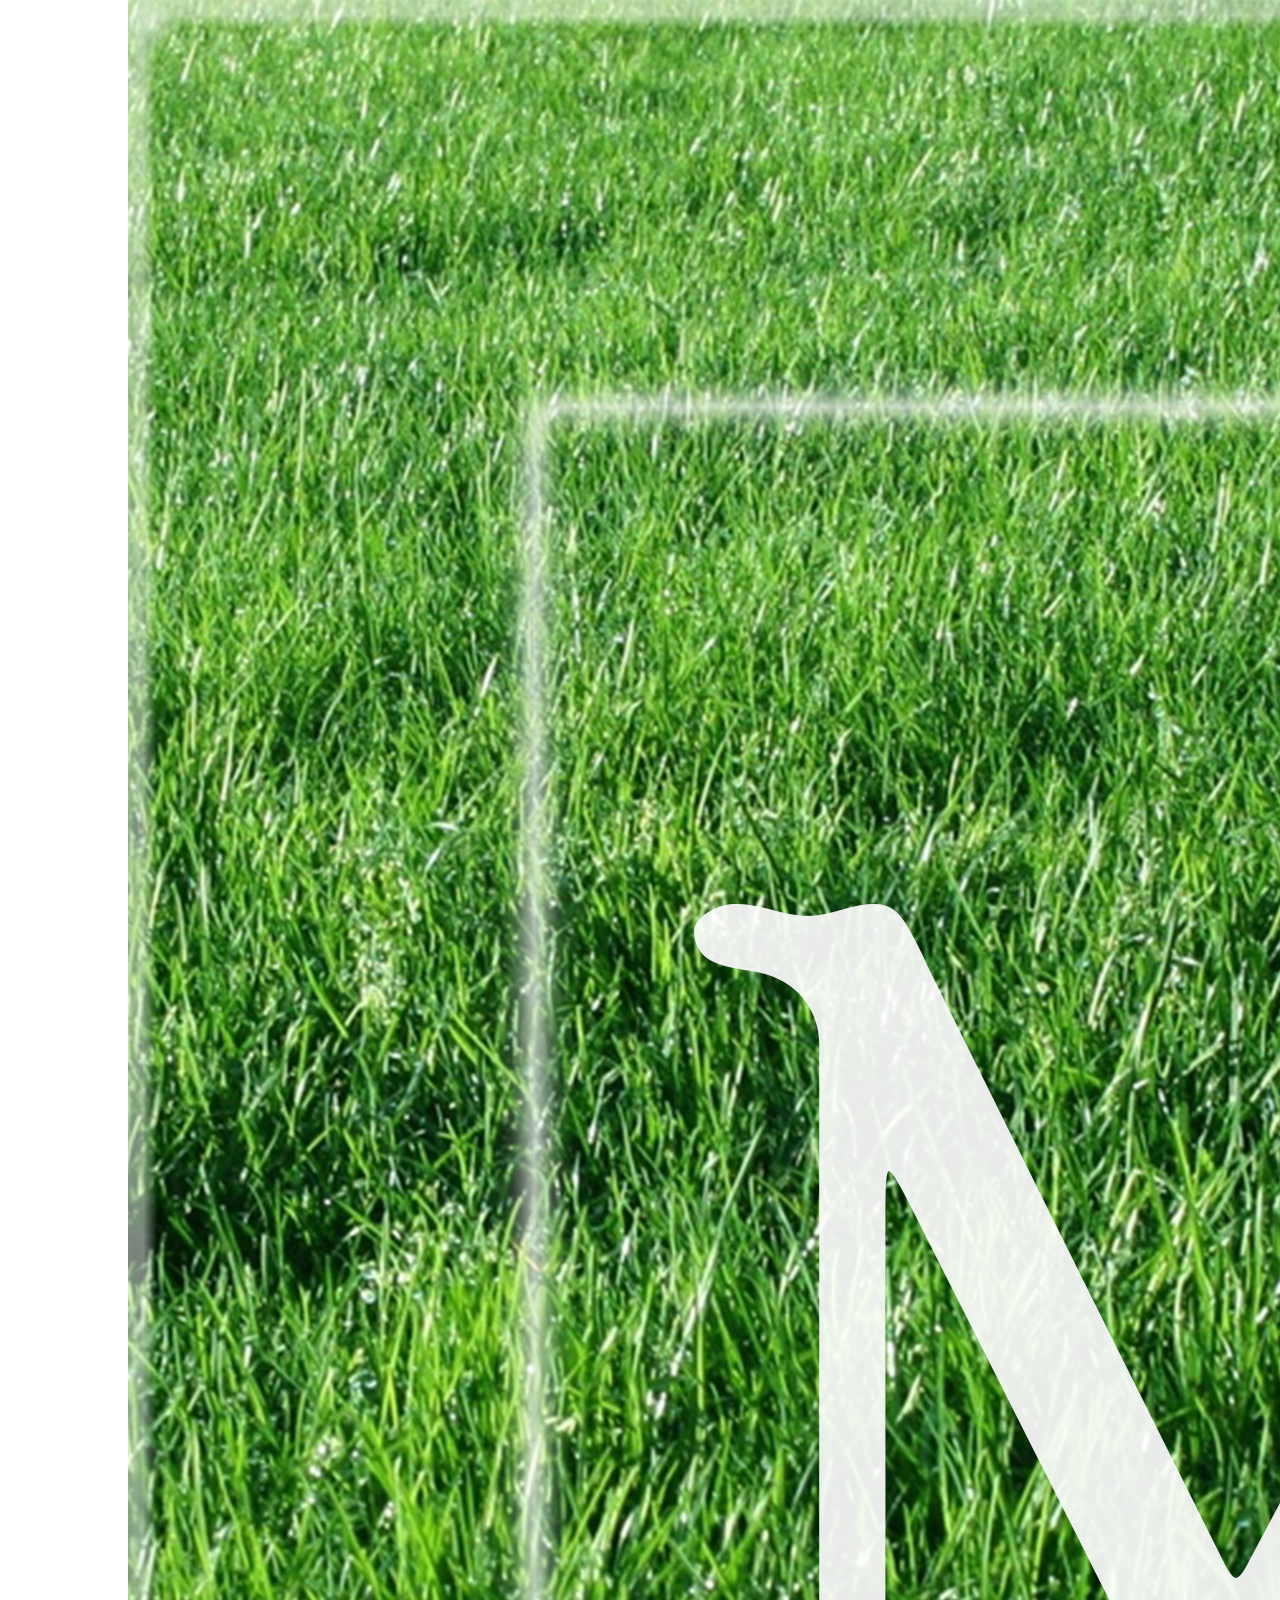
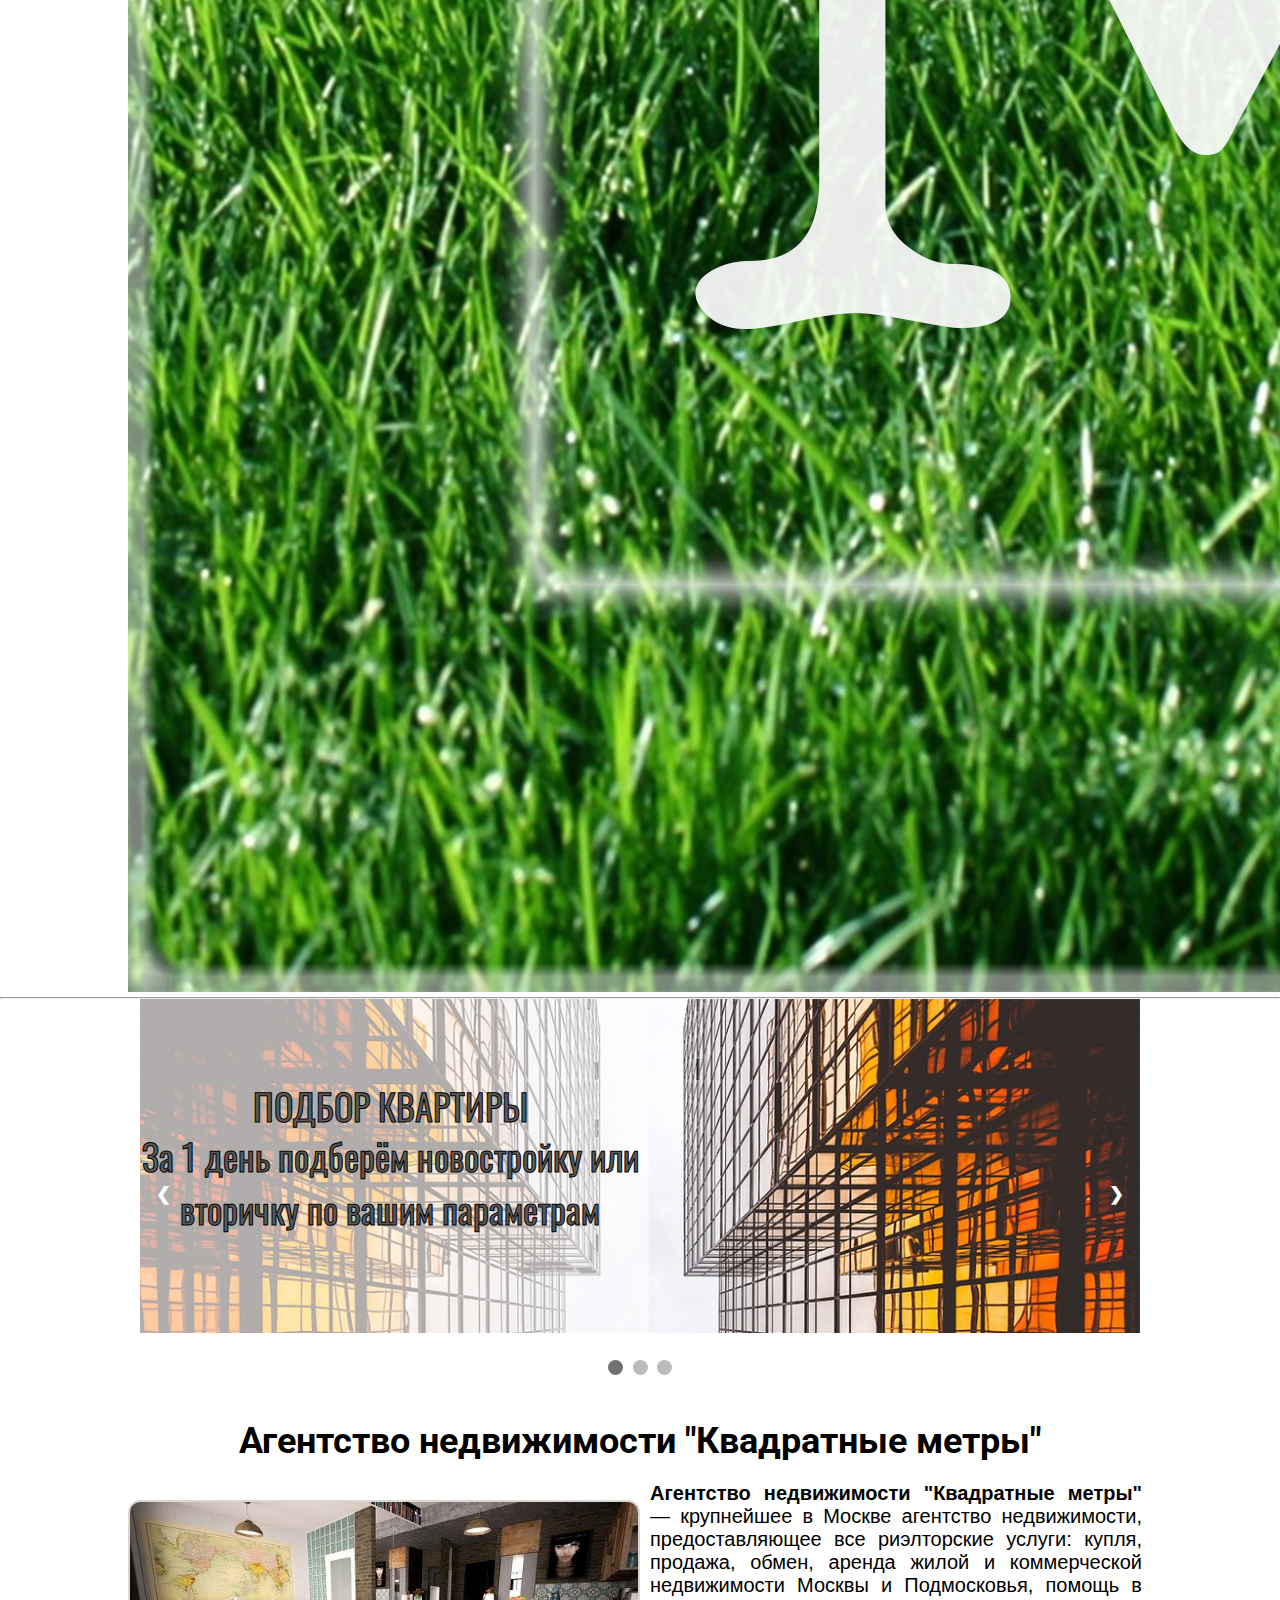
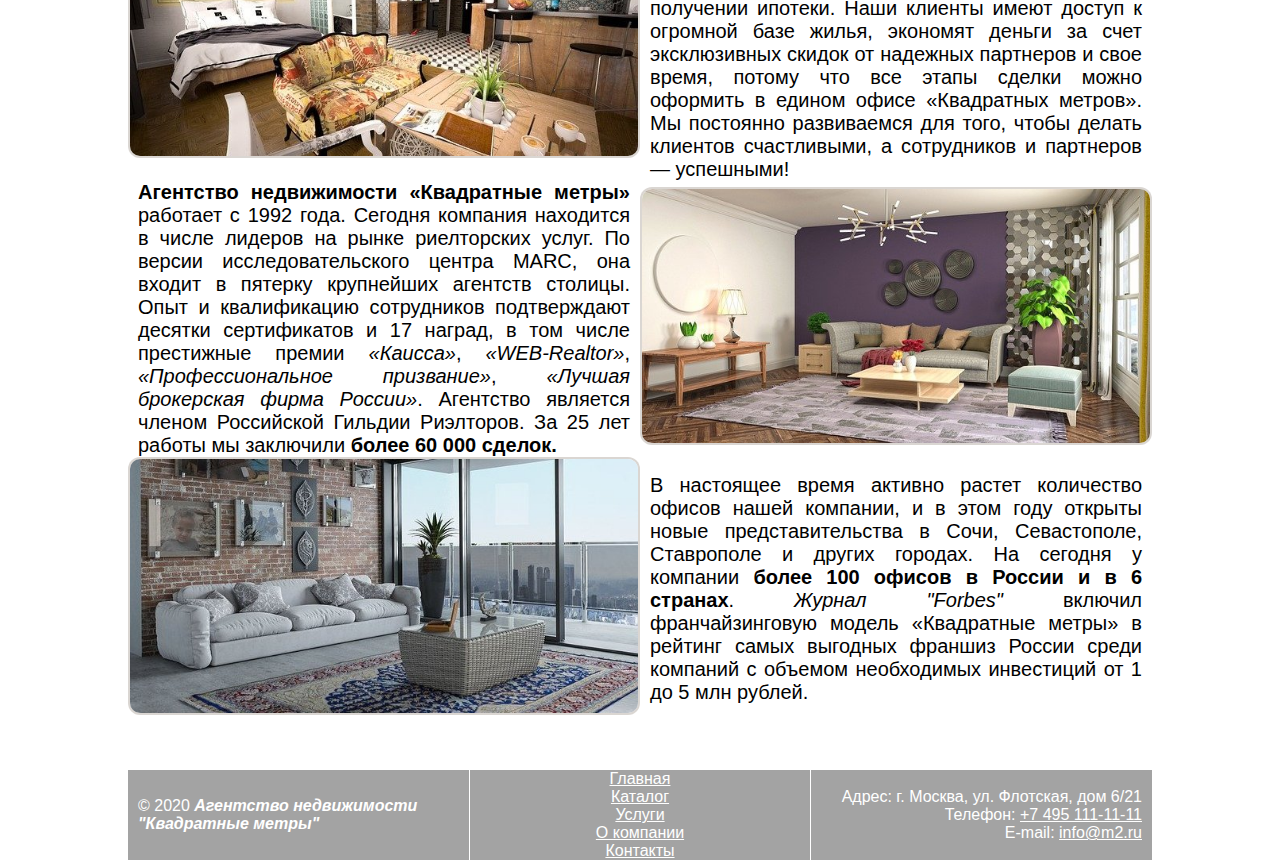
<file: index.html>
<!DOCTYPE html>
<html lang="ru">
<head>
    <meta charset="UTF-8">
    <meta name="viewport" content="width=device-width, initial-scale=1.0">
    <title>Главная_Агентство недвижимости "Квадратные метры"</title>

    <link rel="stylesheet" href="css/style.css">
    <link rel="stylesheet" media="screen and (max-width:768px)" href="css/mobile.css">
    <link href="https://fonts.googleapis.com/css2?family=Oswald:wght@500&family=Roboto:wght@400;700&display=swap" rel="stylesheet">
    <link rel="stylesheet" href="css/carousel.css">



</head>
<body>
    <header>
        <div class="container">
            <div class="cols">
                <div class="col">
                    <a href="index.html">
                        <img src="img/Logo.jpg" alt="Логотип АН Квадратные метры" />
                    </a>
                </div>

                <div class="col">
                    <nav class="menu-top">
                        <a href="index.html">Главная</a>
                        <a href="catalog.html">Каталог</a>
                        <a href="service.html">Услуги</a>
                        <a href="about.html">О компании</a>
                        <a href="contact.html">Контакты</a>
                    </nav>
                </div>
            </div>
        </div>
    </header>
            <hr>
            <div class="container">
                <div class="slideshow-container">

                    <!-- Full-width images with number -->
                    <div class="mySlides">
                      <img src="img/Carousel1_1.jpg" style="width:100%">
                        <h3 class="left">ПОДБОР КВАРТИРЫ</h3>
                        <div class="left">За 1 день подберём новостройку или вторичку по вашим параметрам</div>
                    </div>
                  
                    <div class="mySlides">
                      <img src="img/Carousel2_1.jpg" style="width:100%">
                        <h3 class="right">ОНЛАЙН-ИПОТЕКА</h3>
                        <div class="right">Эксклюзивные условия на ипотеку для наших клиентов</div>
                    </div>
                  
                    <div class="mySlides">
                      <img src="img/Carousel3_1.jpg" style="width:100%">
                        <h3 class="left">ТРЕЙД-ИН</h3>
                        <div class="left">Обменяйте старую квартиру на новую быстро и выгодно</div>
                    </div>
                  
                    <!-- Next and previous buttons -->
                    <a class="prev" onclick="plusSlides(-1)">&#10094;</a>
                    <a class="next" onclick="plusSlides(1)">&#10095;</a>
                  <br>
                  
                  <!-- The dots/circles -->
                  <div style="text-align:center">
                    <span class="dot" onclick="currentSlide(1)"></span> 
                    <span class="dot" onclick="currentSlide(2)"></span> 
                    <span class="dot" onclick="currentSlide(3)"></span> 
                  </div>
            </div>

        <section class="main">
            <div class="container">
                <h1>Агентство недвижимости "Квадратные метры"</h1>
                    <div class="cols">
                        <div class="info_img">
                            <img src="img/img_main_1.jpg" alt="Картинка на главной странице"/>
                        </div>

                        <div class="info_description">
                                <p><strong>Агентство недвижимости "Квадратные метры"</strong> — крупнейшее в Москве агентство недвижимости, предоставляющее все риэлторские услуги: купля, продажа, обмен, аренда жилой и коммерческой недвижимости Москвы и Подмосковья, помощь в получении ипотеки. Наши клиенты имеют доступ к огромной базе жилья, экономят деньги за счет эксклюзивных скидок от надежных партнеров и свое время, потому что все этапы сделки можно оформить в едином офисе «Квадратных метров». Мы постоянно развиваемся для того, чтобы делать клиентов счастливыми, а сотрудников и партнеров — успешными!</p>
                        </div>
                    </div>

                    <div class="cols">
                        
                        <div class="info_description">
                            <p><strong>Агентство недвижимости «Квадратные метры»</strong> работает с 1992 года. Сегодня компания находится в числе лидеров на рынке риелторских услуг. По версии исследовательского центра MARC, она входит в пятерку крупнейших агентств столицы. Опыт и квалификацию сотрудников подтверждают десятки сертификатов и 17 наград, в том числе престижные премии <em>«Каисса»</em>, <em>«WEB-Realtor»</em>, <em>«Профессиональное призвание»</em>, <em>«Лучшая брокерская фирма России»</em>. Агентство является членом Российской Гильдии Риэлторов. За 25 лет работы мы заключили <strong>более 60 000 сделок.</strong></p>
                        </div>
                        
                        <div class="info_img">
                            <img src="img/img_main_2.jpg" alt="Картинка на главной странице"/>
                        </div>
                    </div>

                    <div class="cols">

                        <div class="info_img">
                            <img src="img/img_main_3.jpg" alt="Картинка на главной странице"/>
                        </div>

                        <div class="info_description">
                            <p>В настоящее время активно растет количество офисов нашей компании, и в этом году открыты новые представительства в Сочи, Севастополе, Ставрополе и других городах. На сегодня у компании <strong>более 100 офисов в России и в 6 странах</strong>. <em>Журнал "Forbes"</em> включил франчайзинговую модель «Квадратные метры» в рейтинг самых выгодных франшиз России среди компаний с объемом необходимых инвестиций от 1 до 5 млн рублей.</p>                   
                        </div>
                    </div>
            </div>
        </section>

            <footer>
                <div class="container">
                    <div class="cols">
                        <div class="footer-col">
                            <p>&copy; 2020 <strong><em>Агентство недвижимости "Квадратные метры"</em></strong></p>
                        </div>
        
                        <div class="footer-col">
                            <ul>
                                <li><a href="index.html">Главная</a></li>
                                <li><a href="catalog.html">Каталог</a></li>
                                <li><a href="service.html">Услуги</a></li>
                                <li><a href="about.html">О компании</a></li>
                                <li><a href="contact.html">Контакты</a></li>
                            </ul>
                        </div>
        
                        <div class="footer-col">
                            <p class="address">Адрес: г. Москва, ул. Флотская, дом 6/21</p>
                            <p class="phone">Телефон: <a href="tel:+74951111111">+7 495 111-11-11</a></p>
                            <p class="email">E-mail: <a href="mailto:info@m2.ru">info@m2.ru</a></p>
                        </div>
                    </div>
                </div>
            </footer>
   
    <script src="js/script.js"></script>

</body>
</html>
</file>
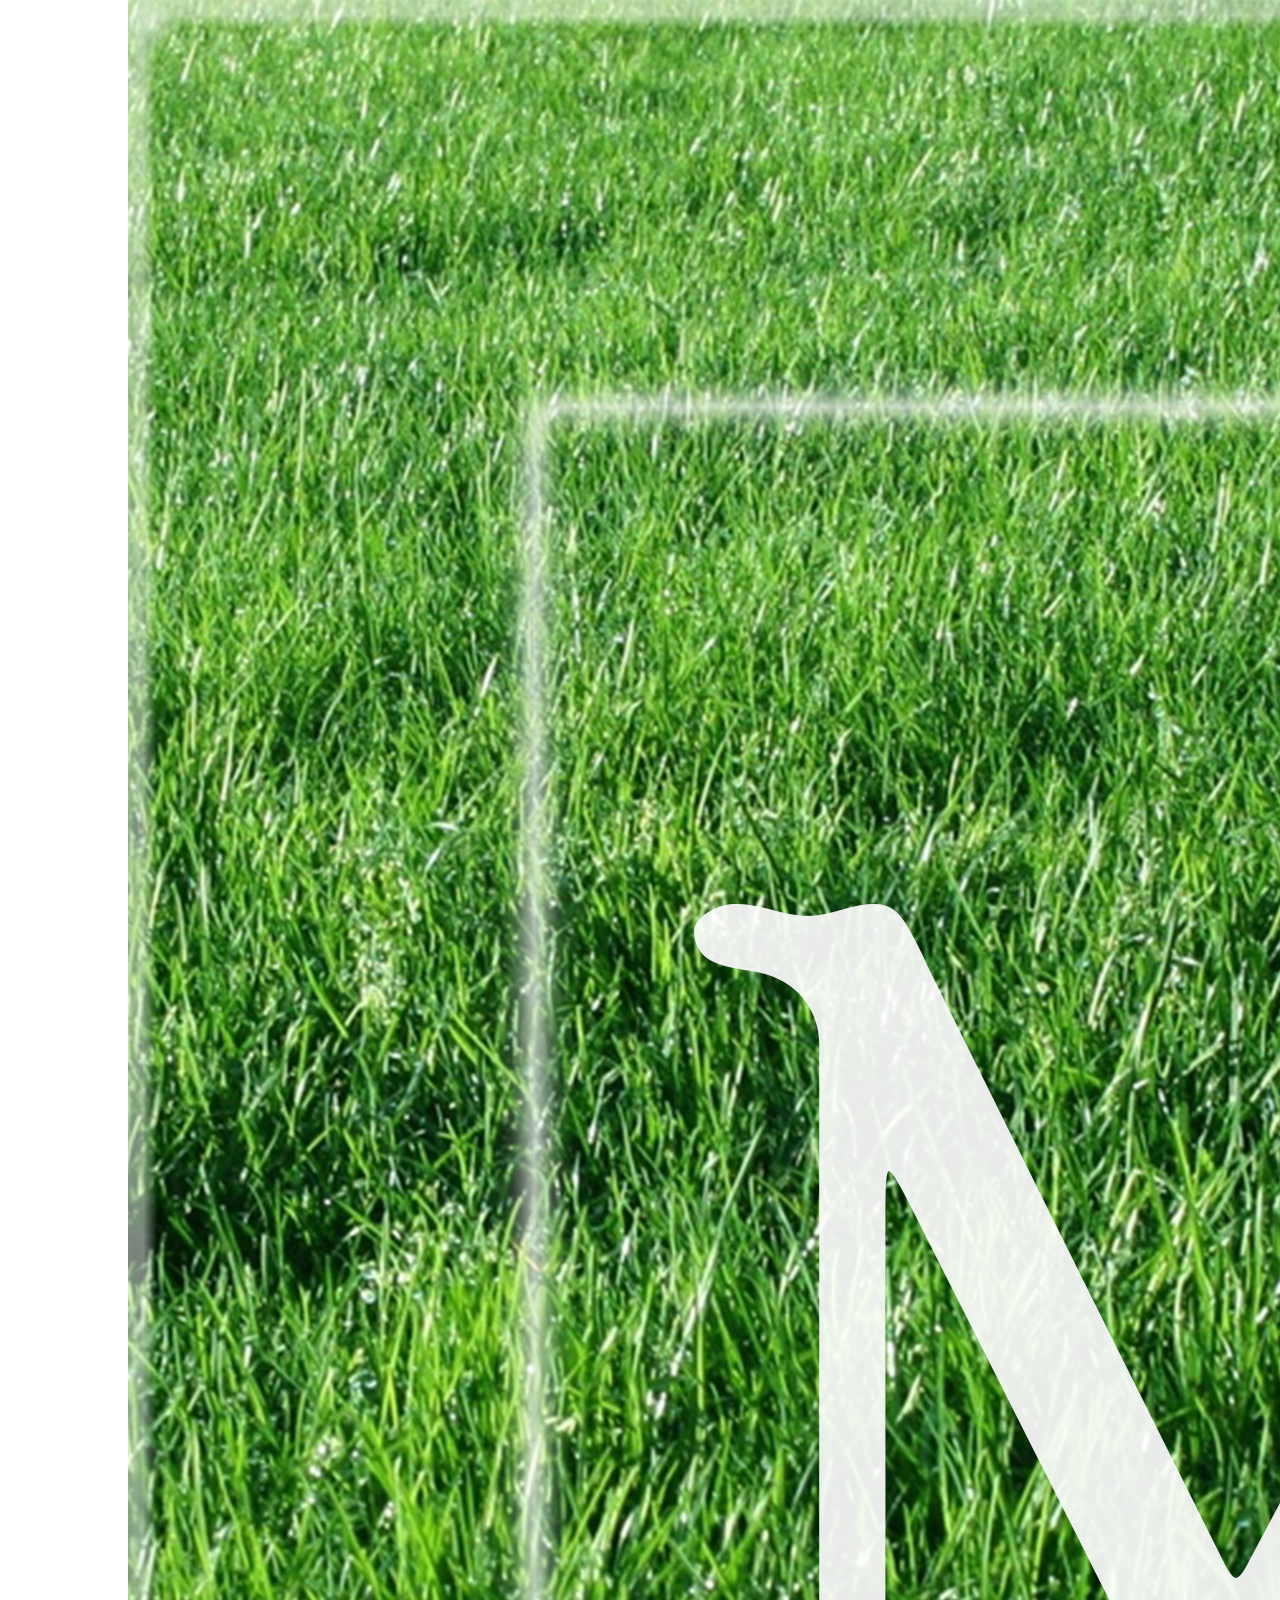
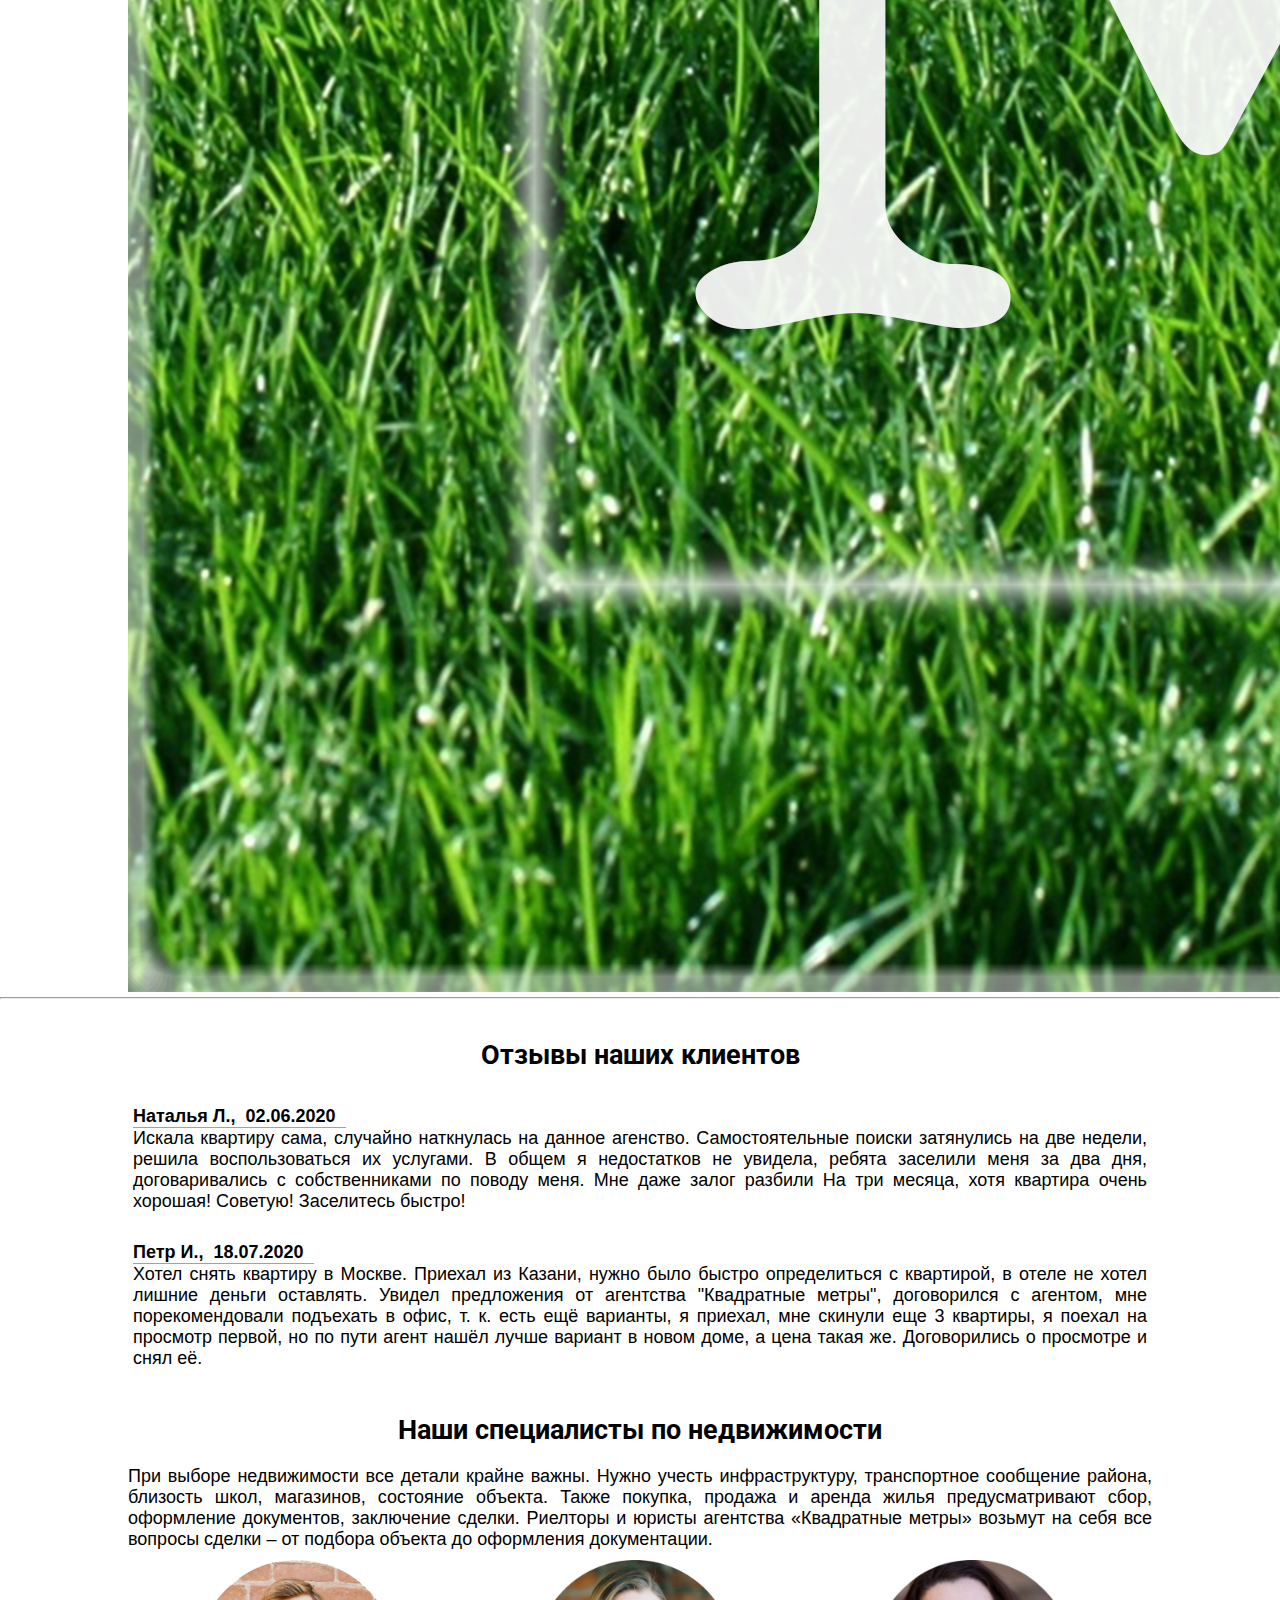
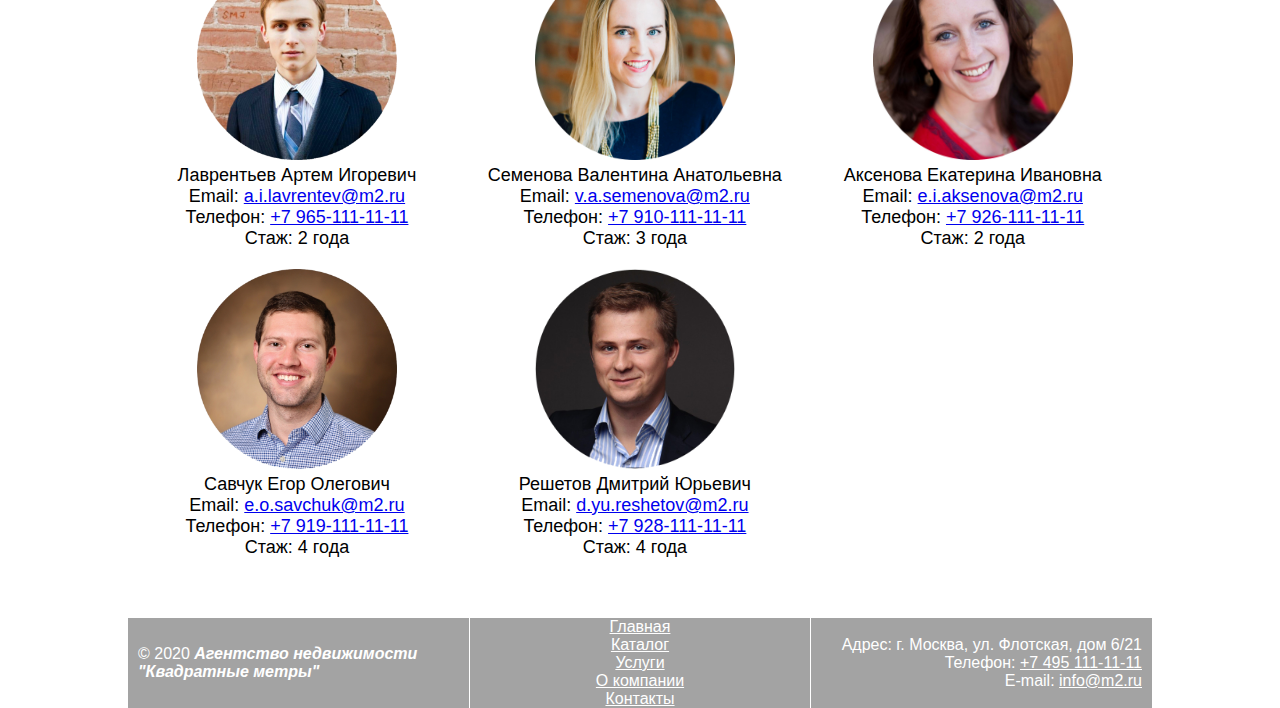
<file: about.html>
<!DOCTYPE html>
<html lang="ru">
<head>
    <meta charset="UTF-8">
    <meta name="viewport" content="width=device-width, initial-scale=1.0">
    <title>О компании_Агентство недвижимости "Квадратные метры"</title>

    <link rel="stylesheet" href="css/style.css">
    <link rel="stylesheet" media="screen and (max-width:768px)" href="css/mobile.css">
    <link href="https://fonts.googleapis.com/css2?family=Oswald:wght@500&family=Roboto:wght@400;700&display=swap" rel="stylesheet">
    

</head>
<body>
        <header>
            <div class="container">
                <div class="cols">
                    <div class="col">
                        <a href="index.html">
                            <img src="img/Logo.jpg" alt="Логотип АН Квадратные метры" />
                        </a>
                    </div>

                    <div class="col">
                        <nav class="menu-top">
                            <a href="index.html">Главная</a>
                            <a href="catalog.html">Каталог</a>
                            <a href="service.html">Услуги</a>
                            <a href="about.html">О компании</a>
                            <a href="contact.html">Контакты</a>
                        </nav>
                    </div>
                </div>
            </div>
        </header>
        <hr>
        <section class="main">
            <div class="container">
                <h2>Отзывы наших клиентов</h2>
                    <div itemprop="review" itemscope itemtype="http://schema.org/Review" class="review">
                        <div itemprop="author" class="review-author">Наталья Л.,</div>
                        <div itemprop="datePublished" class="review-date">02.06.2020</div>
                        <div itemprop="reviewBody" class="review-text">Искала квартиру сама, случайно наткнулась на данное агенство. Самостоятельные поиски затянулись на две недели, решила воспользоваться их услугами. В общем я недостатков не увидела, ребята заселили меня за два дня, договаривались с собственниками по поводу меня. Мне даже залог разбили На три месяца, хотя квартира очень хорошая! Советую! Заселитесь быстро!</div>
                    </div>

                    <div itemprop="review" itemscope itemtype="http://schema.org/Review" class="review">
                        <div itemprop="author" class="review-author">Петр И.,</div>
                        <div itemprop="datePublished" class="review-date">18.07.2020</div>
                        <div itemprop="reviewBody" class="review-text">Хотел снять квартиру в Москве. Приехал из Казани, нужно было быстро определиться с квартирой, в отеле не хотел лишние деньги оставлять. Увидел предложения от агентства "Квадратные метры", договорился с агентом, мне порекомендовали подъехать в офис, т. к. есть ещё варианты, я приехал, мне скинули еще 3 квартиры, я поехал на просмотр первой, но по пути агент нашёл лучше вариант в новом доме, а цена такая же. Договорились о просмотре и снял её.</div>
                    </div>

                <h2>Наши специалисты по недвижимости</h2>

                    <p>При выборе недвижимости все детали крайне важны. Нужно учесть инфраструктуру, транспортное сообщение района, близость школ, магазинов, состояние объекта. Также покупка, продажа и аренда жилья предусматривают сбор, оформление документов, заключение сделки. Риелторы и юристы агентства «Квадратные метры» возьмут на себя все вопросы сделки – от подбора объекта до оформления документации.</p>
                    
                    <div class="staff">
                        <div itemscope itemtype="http://schema.org/Person" class="employee">
                            <p><img src="img/staff1.jpg" alt="фото специалиста"></p>
                            <p itemprop="name">Лаврентьев Артем Игоревич</p>
                            <p itemprop="email">Email: <a href="mailto:a.i.lavrentev@m2.ru">a.i.lavrentev@m2.ru</a></p>
                            <p itemprop="telephone">Телефон: <a href="tel:+79651111111">+7 965-111-11-11</a></p>
                            <p>Стаж: 2 года</p>
                        </div>
                    
                        <div itemscope itemtype="http://schema.org/Person" class="employee">
                            <p><img src="img/staff2.jpg" alt="фото специалиста"></p>
                            <p itemprop="name">Семенова Валентина Анатольевна</p>
                            <p itemprop="email">Email: <a href="mailto:v.a.semenova@m2.ru">v.a.semenova@m2.ru</a></p>
                            <p itemprop="telephone">Телефон: <a href="tel:+79101111111">+7 910-111-11-11</a></p>
                            <p>Стаж: 3 года</p>
                        </div>
                    
                        <div itemscope itemtype="http://schema.org/Person" class="employee">
                            <p><img src="img/staff3.jpg" alt="фото специалиста"></p>                   
                            <p itemprop="name">Аксенова Екатерина Ивановна</p>
                            <p itemprop="email">Email: <a href="mailto:e.i.aksenova@m2.ru">e.i.aksenova@m2.ru</a></p>
                            <p itemprop="telephone">Телефон: <a href="tel:+79261111111">+7 926-111-11-11</a></p>
                            <p>Стаж: 2 года</p>
                        </div>
                

                        <div itemscope itemtype="http://schema.org/Person" class="employee">
                            <p><img src="img/staff4.jpg" alt="фото специалиста"></p>
                            <p itemprop="name">Савчук Егор Олегович</p>
                            <p itemprop="email">Email: <a href="mailto:e.o.savchuk@m2.ru">e.o.savchuk@m2.ru</a></p>
                            <p itemprop="telephone">Телефон: <a href="tel:+79191111111">+7 919-111-11-11</a></p>
                            <p>Стаж: 4 года</p>
                        </div>
                    
                        <div itemscope itemtype="http://schema.org/Person" class="employee">  
                            <p><img src="img/staff5.jpg" alt="фото специалиста"></p>
                            <p itemprop="name">Решетов Дмитрий Юрьевич</p>
                            <p itemprop="email">Email: <a href="mailto:d.yu.reshetov@m2.ru">d.yu.reshetov@m2.ru</a></p>
                            <p itemprop="telephone">Телефон: <a href="tel:+79281111111">+7 928-111-11-11</a></p>
                            <p>Стаж: 4 года</p>
                        </div> 
                    </div>
                </div>
            </section>

                <footer> 
                    <div class="container">
                        <div class="cols">
                            <div class="footer-col">
                                <p>&copy; 2020 <strong><em>Агентство недвижимости "Квадратные метры"</em></strong></p>
                            </div>
            
                            <div class="footer-col">
                                <ul>
                                    <li><a href="index.html">Главная</a></li>
                                    <li><a href="catalog.html">Каталог</a></li>
                                    <li><a href="service.html">Услуги</a></li>
                                    <li><a href="about.html">О компании</a></li>
                                    <li><a href="contact.html">Контакты</a></li>
                                </ul>
                            </div>
            
                            <div class="footer-col">
                                <p class="address">Адрес: г. Москва, ул. Флотская, дом 6/21</p>
                                <p class="phone">Телефон: <a href="tel:+74951111111">+7 495 111-11-11</a></p>
                                <p class="email">E-mail: <a href="mailto:info@m2.ru">info@m2.ru</a></p>
                            </div>
                        </div>
                    </div>
                </footer>
    <script src="js/script.js"></script>
</body>
</html>
</file>
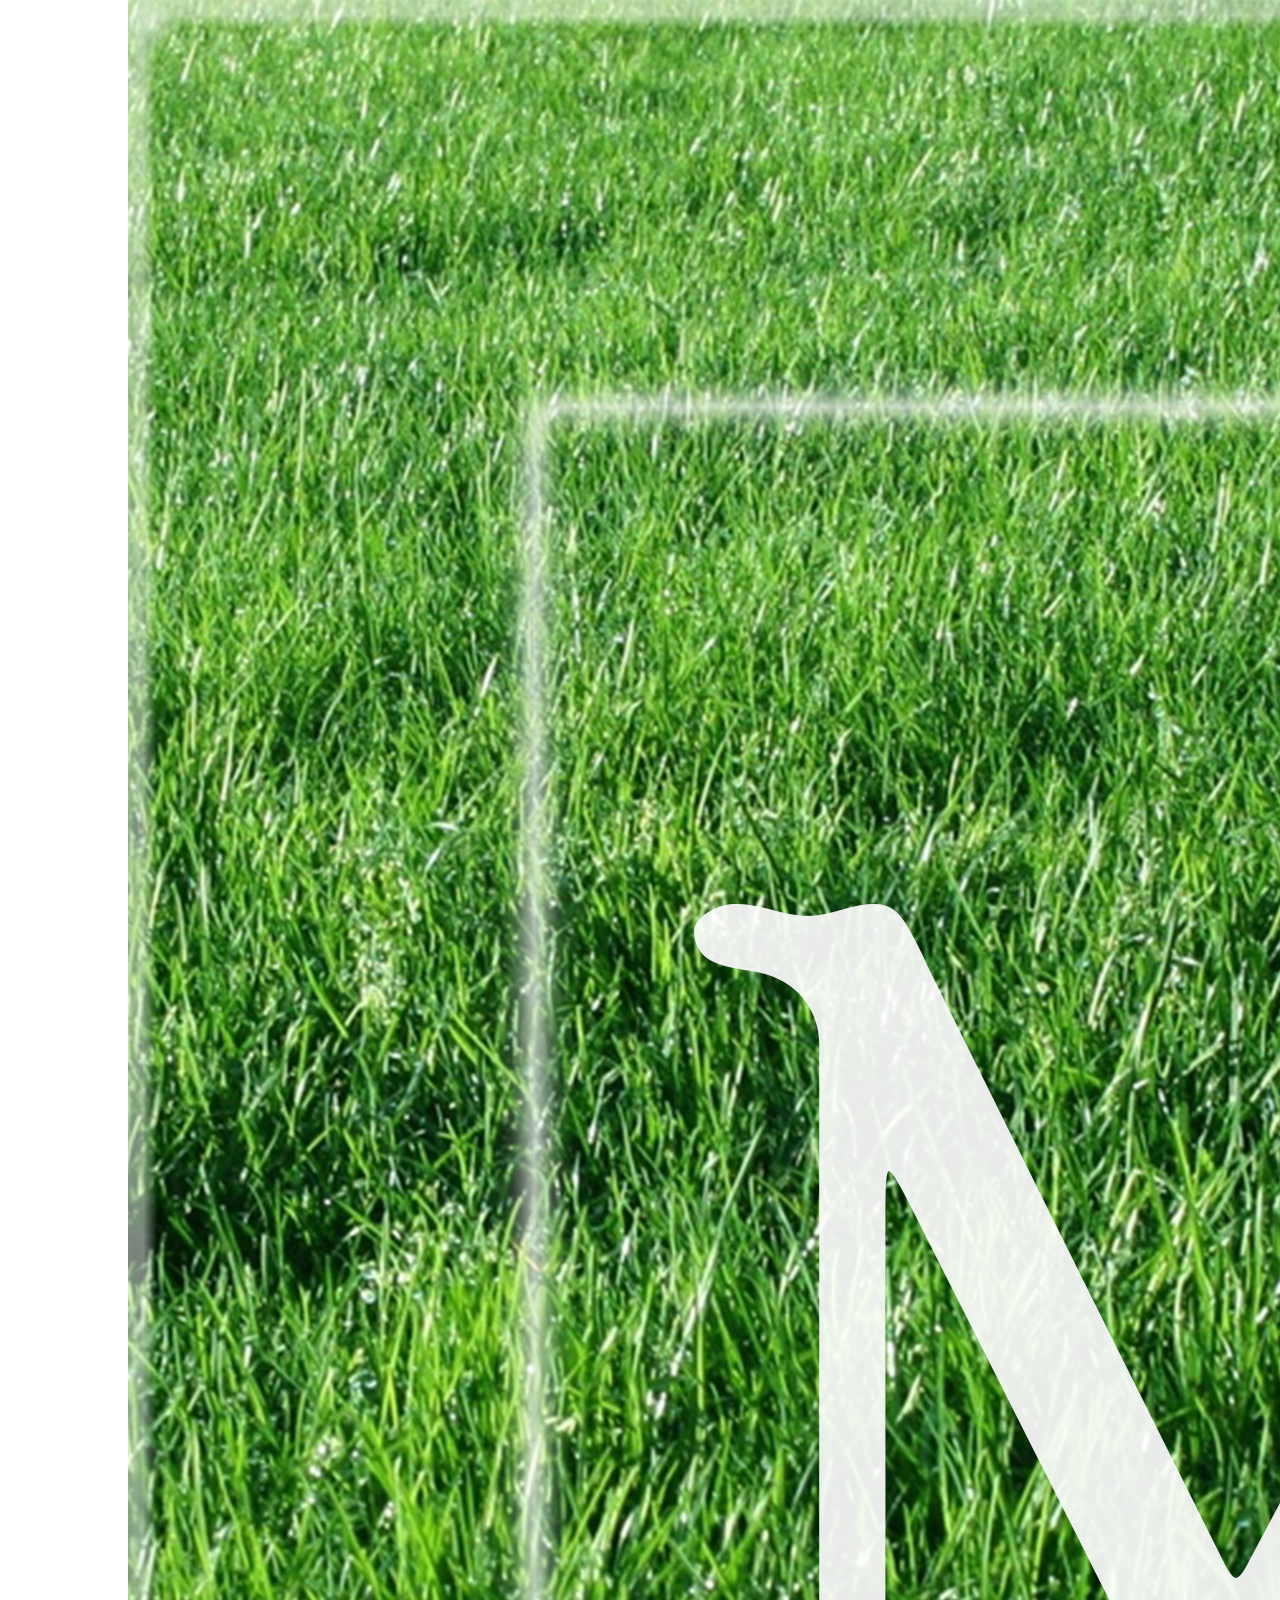
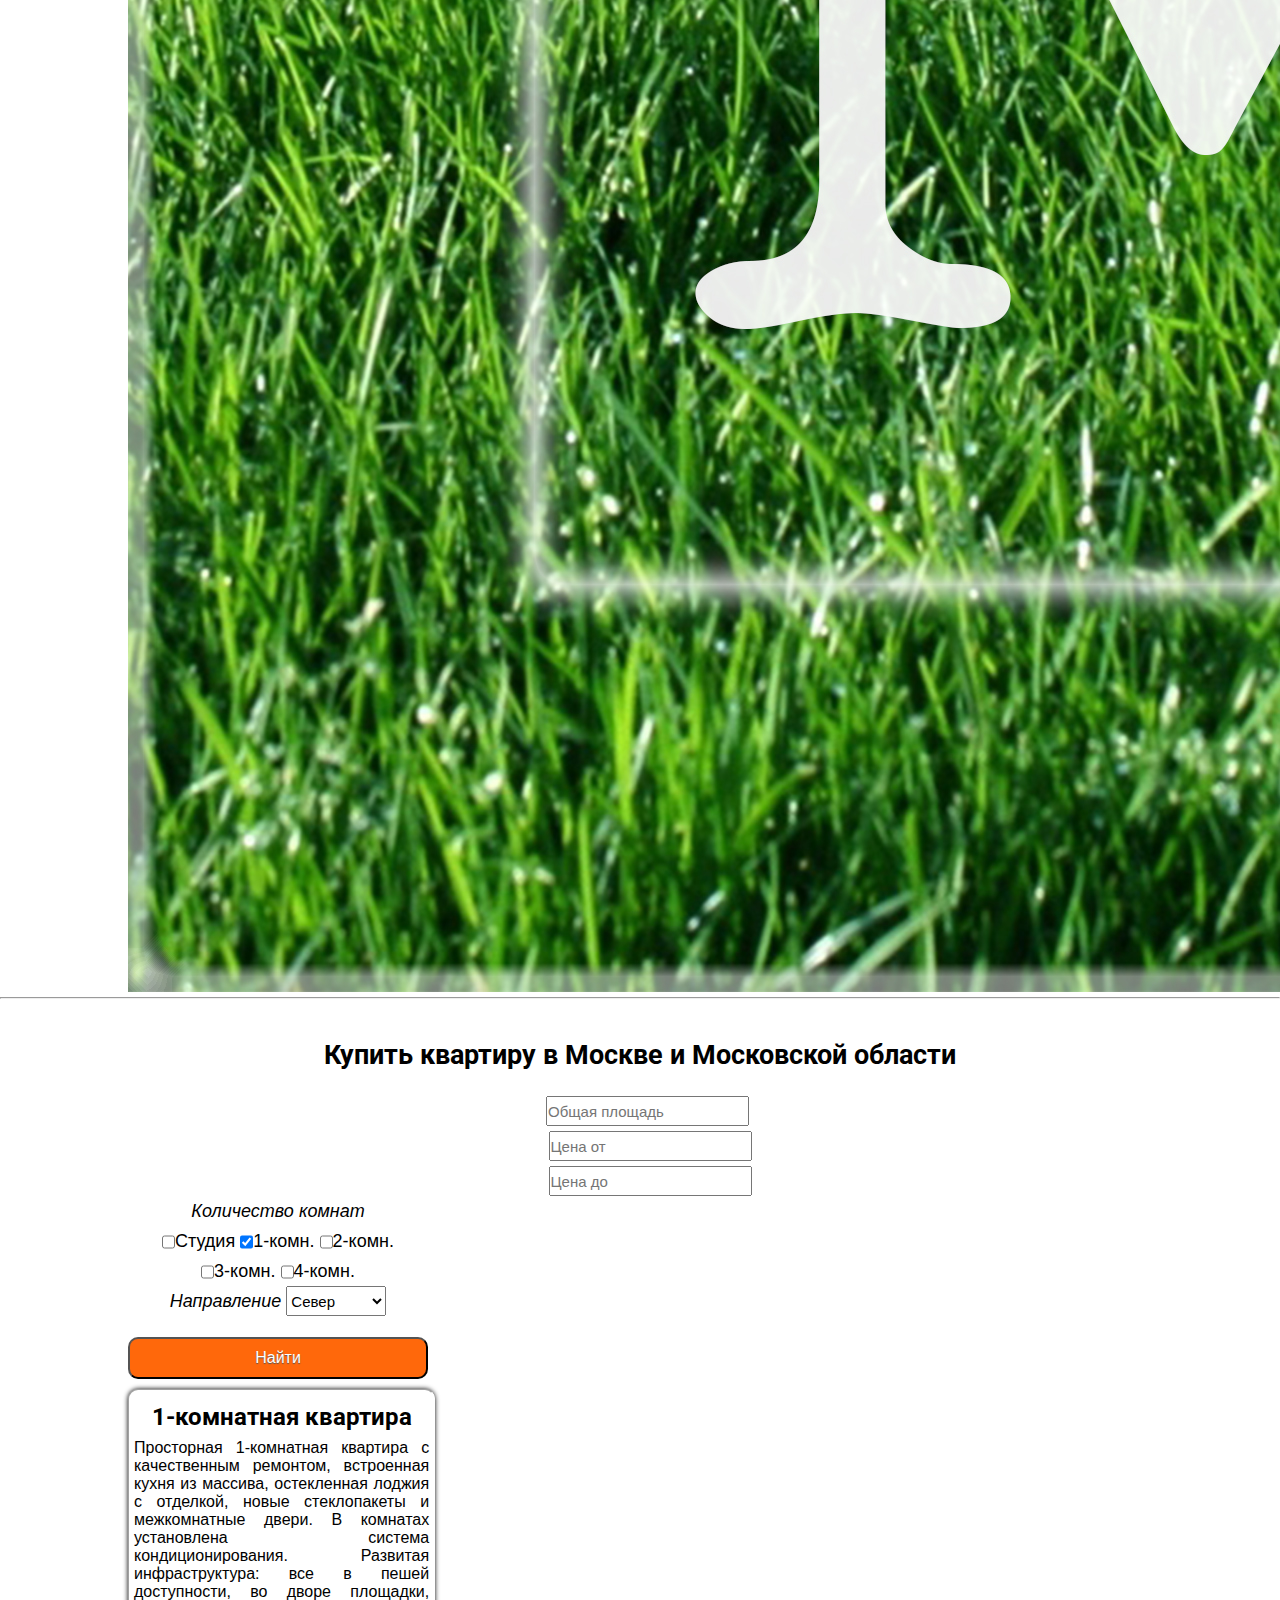
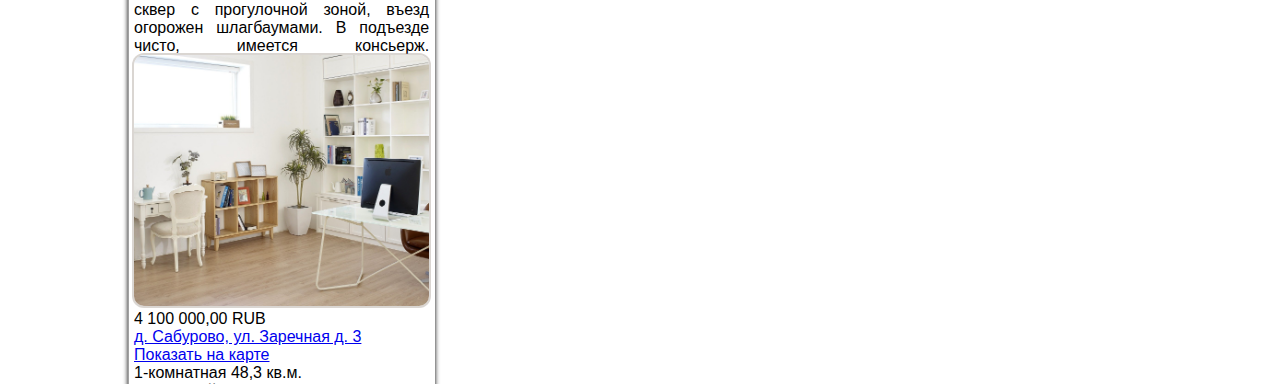
<file: catalog-1-room.html>
<!DOCTYPE html>
<html lang="ru">
<head>
    <meta charset="UTF-8">
    <meta name="viewport" content="width=device-width, initial-scale=1.0">
    <title>Каталог_Агентство недвижимости "Квадратные метры"</title>

    <link rel="stylesheet" href="css/style.css">
    <link rel="stylesheet" media="screen and (max-width:768px)" href="css/mobile.css">
    <link href="https://fonts.googleapis.com/css2?family=Oswald:wght@500&family=Roboto:wght@400;700&display=swap" rel="stylesheet">
    
</head>
<body>
        <header>
            <div class="container">
                <div class="cols">
                    <div class="col">
                        <a href="index.html">
                            <img src="img/Logo.jpg" alt="Логотип АН Квадратные метры" />
                        </a>
                    </div>

                    <div class="col">
                        <nav class="menu-top">
                            <ul>
                                <li><a href="index.html">Главная</a></li>
                                <li><a class="menu-list" href="catalog.html">Каталог</a>
                                    <ul class="sub-menu">
                                        <li><a href="catalog-studio.html">Студии</a></li>
                                        <li><a href="catalog-1-room.html">1-комнатные</a></li>
                                        <li><a href="catalog-2-room.html">2-комнатные</a></li>
                                        <li><a href="catalog-3-room.html">3-комнатные</a></li>
                                        <li><a href="catalog-4-room.html">4-комнатные</a></li>
                                    </ul>
                                </li>
                                <li><a href="service.html">Услуги</a></li>
                                <li><a href="about.html">О компании</a></li>
                                <li><a href="contact.html">Контакты</a></li>
                            </ul>
                        </nav>
                    </div>
                </div>
            </div>  
        </header>
        <hr>
        <section class="main">
            <div class="container">
                <h2>Купить квартиру в Москве и Московской области</h2>

                <form action="" class="catalog">
                    <div class="row">
                        <input class="squire" type="text" name="name" value="" placeholder="Общая площадь" autocomplete="off"/>
                    </div>

                    <div class="row">
                        <input class="price-from" type="text" name="name" value="" placeholder="Цена от" autocomplete="off"/><br>
                        <input class="price-to" type="text" name="name" value="" placeholder="Цена до" autocomplete="off"/>
                    </div>

                    <div class="row rooms"><span><em>Количество комнат</em></span>
                        <br>
                        <label>
                            <input class="room" type="checkbox" name="rooms" value=1/>Студия</label>
                        <label>
                            <input class="room" type="checkbox" name="rooms" value=1 checked/>1-комн.</label>
                        <label>
                            <input class="room" type="checkbox" name="rooms" value=1/>2-комн.</label><br>
                        <label>
                            <input class="room" type="checkbox" name="rooms" value=1/>3-комн.</label>
                        <label>
                            <input class="room" type="checkbox" name="rooms" value=1/>4-комн.</label>


                    </div>

                        <div class="row"><span><em>Направление</em></span>
                        <select name="subject">
                            <option value="1">Север</option>
                            <option value="2">Юг</option>
                            <option value="3">Запад</option>
                            <option value="3">Восток</option>
                        </select><br><br>
                            <input type="submit" value="Найти" class="button">
                        </div>
                
                                
                </form>

                
                <div class="flats">
                    <div itemscope itemtype="http://schema.org/Product" class="product">
                        <h2 itemprop="name" class="product-name">1-комнатная квартира</h2>
                    
                        <span itemprop="description" class="product-desc">Просторная 1-комнатная квартира с качественным ремонтом, встроенная кухня из массива, остекленная лоджия с отделкой, новые стеклопакеты и межкомнатные двери. В комнатах установлена система кондиционирования. Развитая инфраструктура: все в пешей доступности, во дворе площадки, сквер с прогулочной зоной, въезд огорожен шлагбаумами. В подъезде чисто, имеется консьерж.</span>
                    
                        <img src="img/flat5.jpg" itemprop="image" class="product-img" alt="1-комнатная квартира">
                    
                        <div itemprop="offers" itemscope itemtype="http://schema.org/Offer" class="offer">  
                            <span itemprop="price" class="product-price">4 100 000,00</span>
                            <span itemprop="priceCurrency" class="product-price-currency">RUB</span>
                        </div>
                        
                        <span class="product-address"><a href="#">д. Сабурово, ул. Заречная д. 3</a></span><br>
                        <span class="product-map"><a href="#">Показать на карте</a></span><br>
                        <span class="product-rooms">1-комнатная</span>
                        <span class="product-square">48,3 кв.м.</span><br>
                        <span class="product-type-house">Кирпичный</span><br>
                        <span class="product-level">4/4 этаж</span><br>
                        <br>
                        <a href=" ">Подробнее</a>
                    </div>
                     
                    <!-- <div class="pagination">
                        <a href="catalog.html">&laquo;</a>
                        <a href="catalog.html">1</a>
                        <a href="#" class="active disabled">2</a>
                        <a href="" class="disabled">&raquo;</a>
                    </div> -->
            </div>
        </div>
    </section>
                <footer>
                    <div class="container"> 
                        <div class="cols">
                            <div class="footer-col">
                                <p>&copy; 2020 <strong><em>Агентство недвижимости "Квадратные метры"</em></strong></p>
                            </div>
            
                            <div class="footer-col">
                                <ul>
                                    <li><a href="index.html">Главная</a></li>
                                    <li><a href="catalog.html">Каталог</a></li>
                                    <li><a href="service.html">Услуги</a></li>
                                    <li><a href="about.html">О компании</a></li>
                                    <li><a href="contact.html">Контакты</a></li>
                                </ul>
                            </div>
            
                            <div class="footer-col">
                                <p class="address">Адрес: г. Москва, ул. Флотская, дом 6/21</p>
                                <p class="phone">Телефон: <a href="tel:+74951111111">+7 495 111-11-11</a></p>
                                <p class="email">E-mail: <a href="mailto:info@m2.ru">info@m2.ru</a></p>
                            </div>
                        </div>
                    </div>
                </footer>

    <script src="js/script.js"></script>
</body>
</html>
</file>
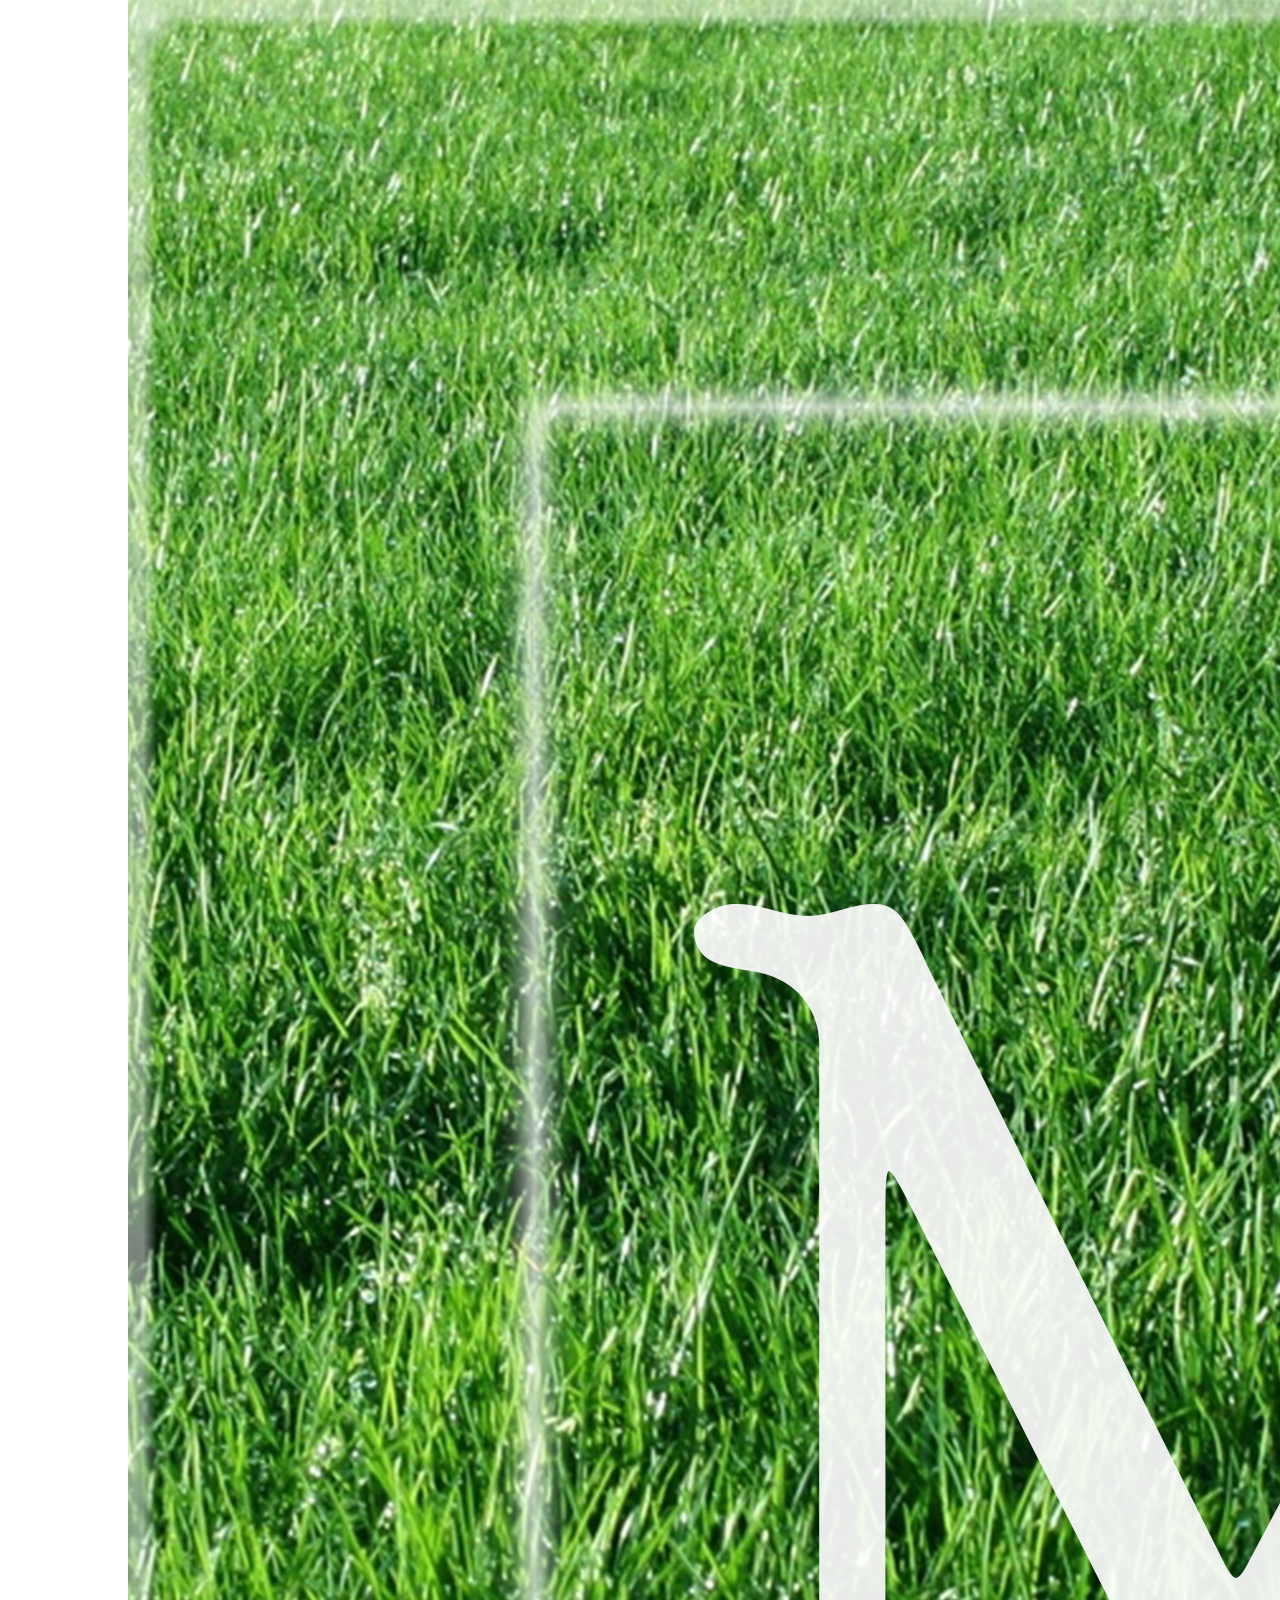
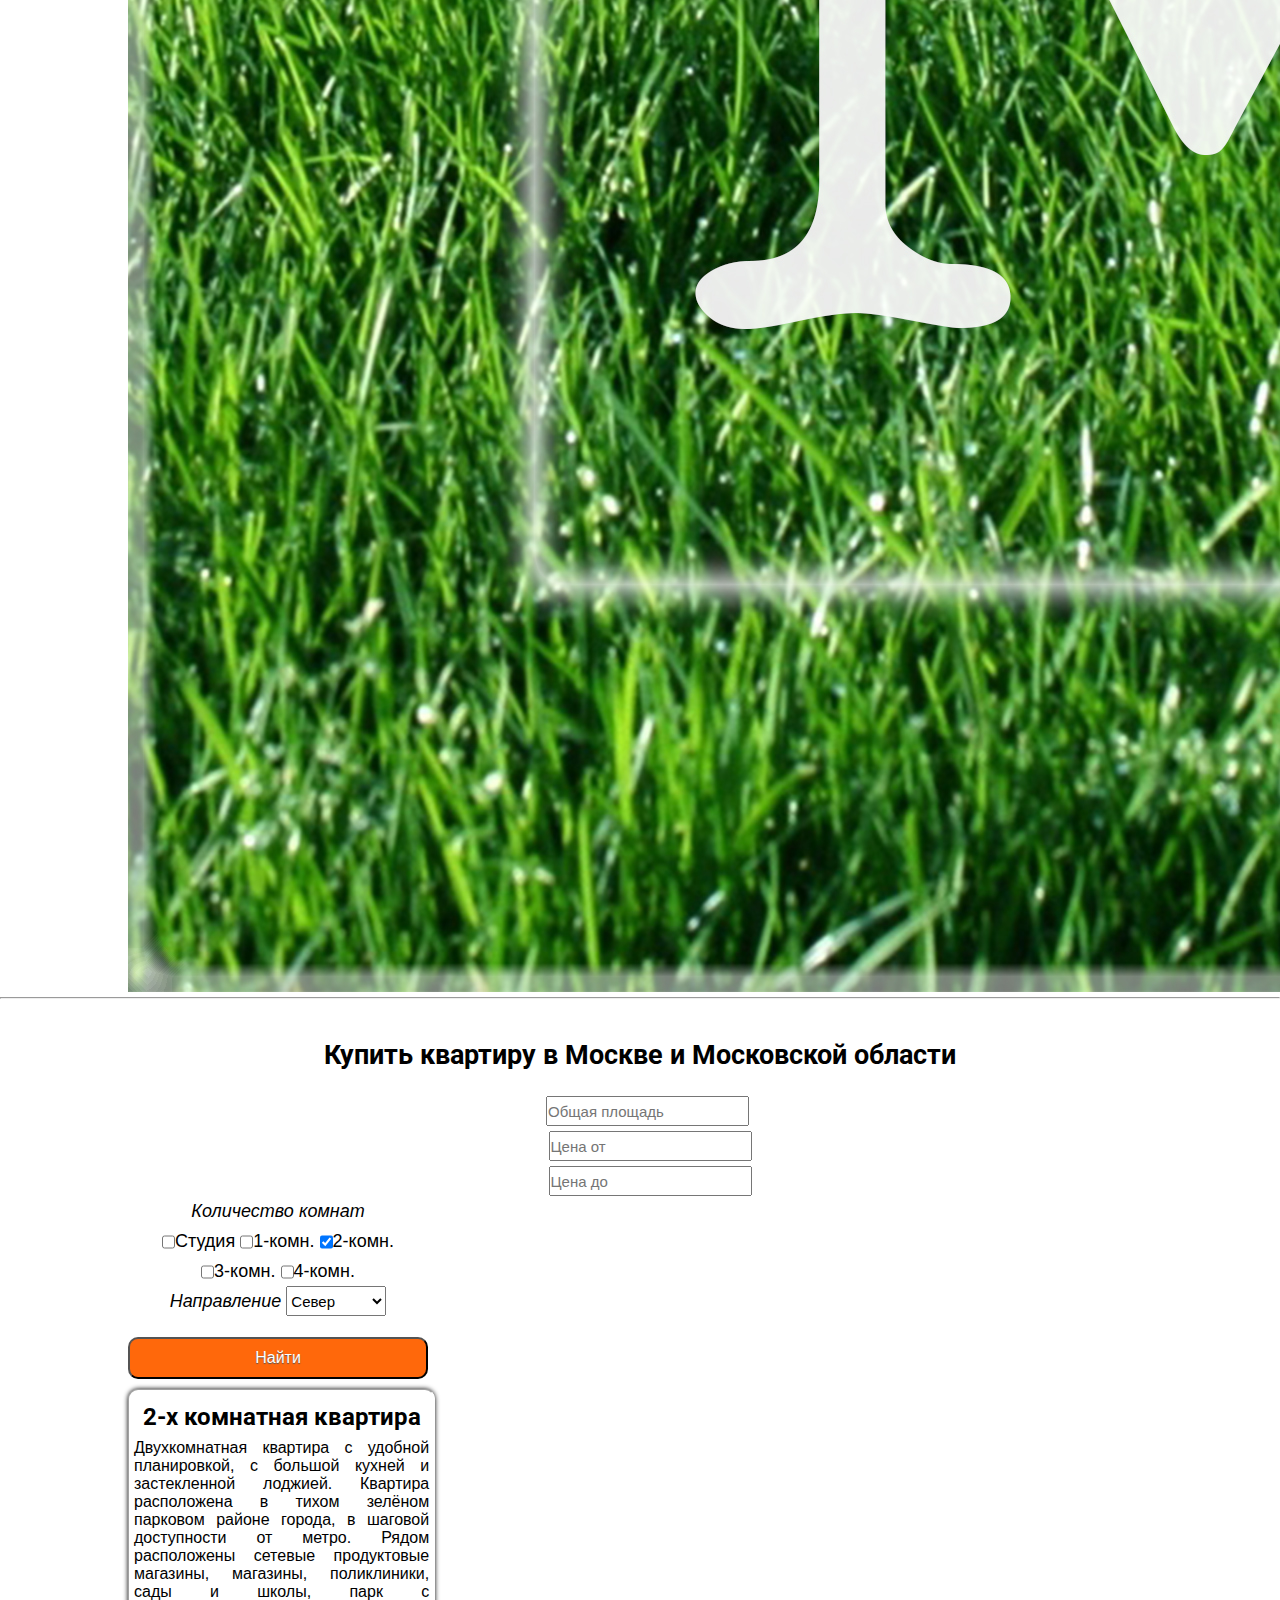
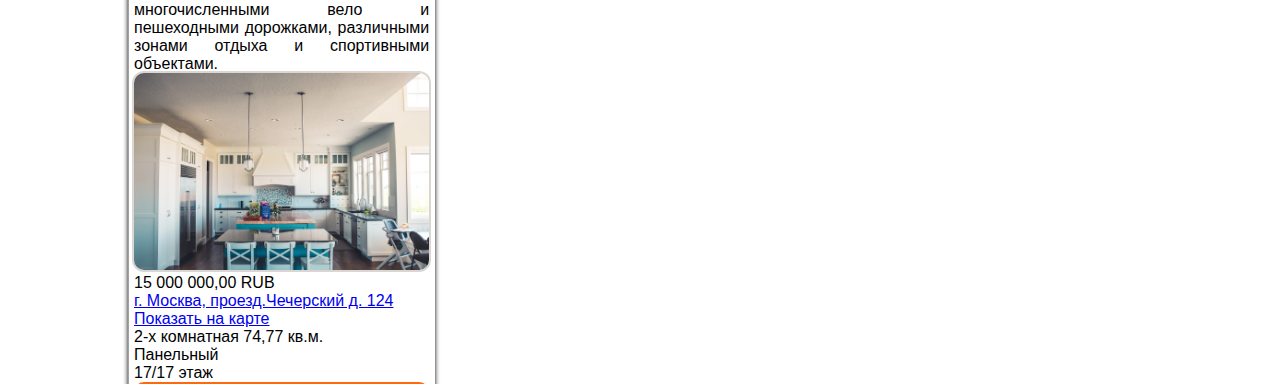
<file: catalog-2-room.html>
<!DOCTYPE html>
<html lang="ru">
<head>
    <meta charset="UTF-8">
    <meta name="viewport" content="width=device-width, initial-scale=1.0">
    <title>Каталог_Агентство недвижимости "Квадратные метры"</title>

    <link rel="stylesheet" href="css/style.css">
    <link rel="stylesheet" media="screen and (max-width:768px)" href="css/mobile.css">
    <link href="https://fonts.googleapis.com/css2?family=Oswald:wght@500&family=Roboto:wght@400;700&display=swap" rel="stylesheet">
    
</head>
<body>
        <header>
            <div class="container">
                <div class="cols">
                    <div class="col">
                        <a href="index.html">
                            <img src="img/Logo.jpg" alt="Логотип АН Квадратные метры" />
                        </a>
                    </div>

                    <div class="col">
                        <nav class="menu-top">
                            <ul>
                                <li><a href="index.html">Главная</a></li>
                                <li><a class="menu-list" href="catalog.html">Каталог</a>
                                    <ul class="sub-menu">
                                        <li><a href="catalog-studio.html">Студии</a></li>
                                        <li><a href="catalog-1-room.html">1-комнатные</a></li>
                                        <li><a href="catalog-2-room.html">2-комнатные</a></li>
                                        <li><a href="catalog-3-room.html">3-комнатные</a></li>
                                        <li><a href="catalog-4-room.html">4-комнатные</a></li>
                                    </ul>
                                </li>
                                <li><a href="service.html">Услуги</a></li>
                                <li><a href="about.html">О компании</a></li>
                                <li><a href="contact.html">Контакты</a></li>
                            </ul>
                        </nav>
                    </div>
                </div>
            </div>  
        </header>
        <hr>
        <section class="main">
            <div class="container">
                <h2>Купить квартиру в Москве и Московской области</h2>

                <form action="" class="catalog">
                    <div class="row">
                        <input class="squire" type="text" name="name" value="" placeholder="Общая площадь" autocomplete="off"/>
                    </div>

                    <div class="row">
                        <input class="price-from" type="text" name="name" value="" placeholder="Цена от" autocomplete="off"/><br>
                        <input class="price-to" type="text" name="name" value="" placeholder="Цена до" autocomplete="off"/>
                    </div>

                    <div class="row rooms"><span><em>Количество комнат</em></span>
                        <br>
                        <label>
                            <input class="room" type="checkbox" name="rooms" value=1/>Студия</label>
                        <label>
                            <input class="room" type="checkbox" name="rooms" value=1/>1-комн.</label>
                        <label>
                            <input class="room" type="checkbox" name="rooms" value=1 checked/>2-комн.</label><br>
                        <label>
                            <input class="room" type="checkbox" name="rooms" value=1/>3-комн.</label>
                        <label>
                            <input class="room" type="checkbox" name="rooms" value=1/>4-комн.</label>


                    </div>

                        <div class="row"><span><em>Направление</em></span>
                        <select name="subject">
                            <option value="1">Север</option>
                            <option value="2">Юг</option>
                            <option value="3">Запад</option>
                            <option value="3">Восток</option>
                        </select><br><br>
                            <input type="submit" value="Найти" class="button">
                        </div>
                
                                
                </form>

                <div class="flats">
                    <div itemscope itemtype="http://schema.org/Product" class="product">
                        <h2 itemprop="name" class="product-name">2-х комнатная квартира</h2>
                    
                        <span itemprop="description" class="product-desc">Двухкомнатная квартира с удобной планировкой, с большой кухней и застекленной лоджией. Квартира расположена в тихом зелёном парковом районе города, в шаговой доступности от метро. Рядом расположены сетевые продуктовые магазины, магазины, поликлиники, сады и школы, парк с многочисленными вело и пешеходными дорожками, различными зонами отдыха и спортивными объектами.</span>
                    
                        <img src="img/flat3.jpg" itemprop="image" class="product-img" alt="2-комнатная квартира">
                    
                        <div itemprop="offers" itemscope itemtype="http://schema.org/Offer" class="offer"> 
                            <span itemprop="price" class="product-price">15 000 000,00</span>
                            <span itemprop="priceCurrency" class="product-price-currency">RUB</span>
                        </div>
                        
                        <span class="product-address"><a href="#">г. Москва, проезд.Чечерский д. 124</a></span><br>
                        <span class="product-map"><a href="#">Показать на карте</a></span><br>
                        <span class="product-rooms">2-х комнатная</span>
                        <span class="product-square">74,77 кв.м.</span><br>
                        <span class="product-type-house">Панельный</span><br>
                        <span class="product-level">17/17 этаж</span><br>
                        <a href=" ">Подробнее</a>
                    </div>
                </div>

                    <!-- <div class="pagination">
                        <a href="" class="disabled">&laquo;</a>
                        <a href="" class="active disabled">1</a>
                        <a href="catalog-2.html">2</a>
                        <a href="catalog-2.html">&raquo;</a>
                    </div> -->

            </div>
        </div>
    </section>
                <footer>
                    <div class="container"> 
                        <div class="cols">
                            <div class="footer-col">
                                <p>&copy; 2020 <strong><em>Агентство недвижимости "Квадратные метры"</em></strong></p>
                            </div>
            
                            <div class="footer-col">
                                <ul>
                                    <li><a href="index.html">Главная</a></li>
                                    <li><a href="catalog.html">Каталог</a></li>
                                    <li><a href="service.html">Услуги</a></li>
                                    <li><a href="about.html">О компании</a></li>
                                    <li><a href="contact.html">Контакты</a></li>
                                </ul>
                            </div>
            
                            <div class="footer-col">
                                <p class="address">Адрес: г. Москва, ул. Флотская, дом 6/21</p>
                                <p class="phone">Телефон: <a href="tel:+74951111111">+7 495 111-11-11</a></p>
                                <p class="email">E-mail: <a href="mailto:info@m2.ru">info@m2.ru</a></p>
                            </div>
                        </div>
                    </div>
                </footer>

    <script src="js/script.js"></script>
</body>
</html>
</file>
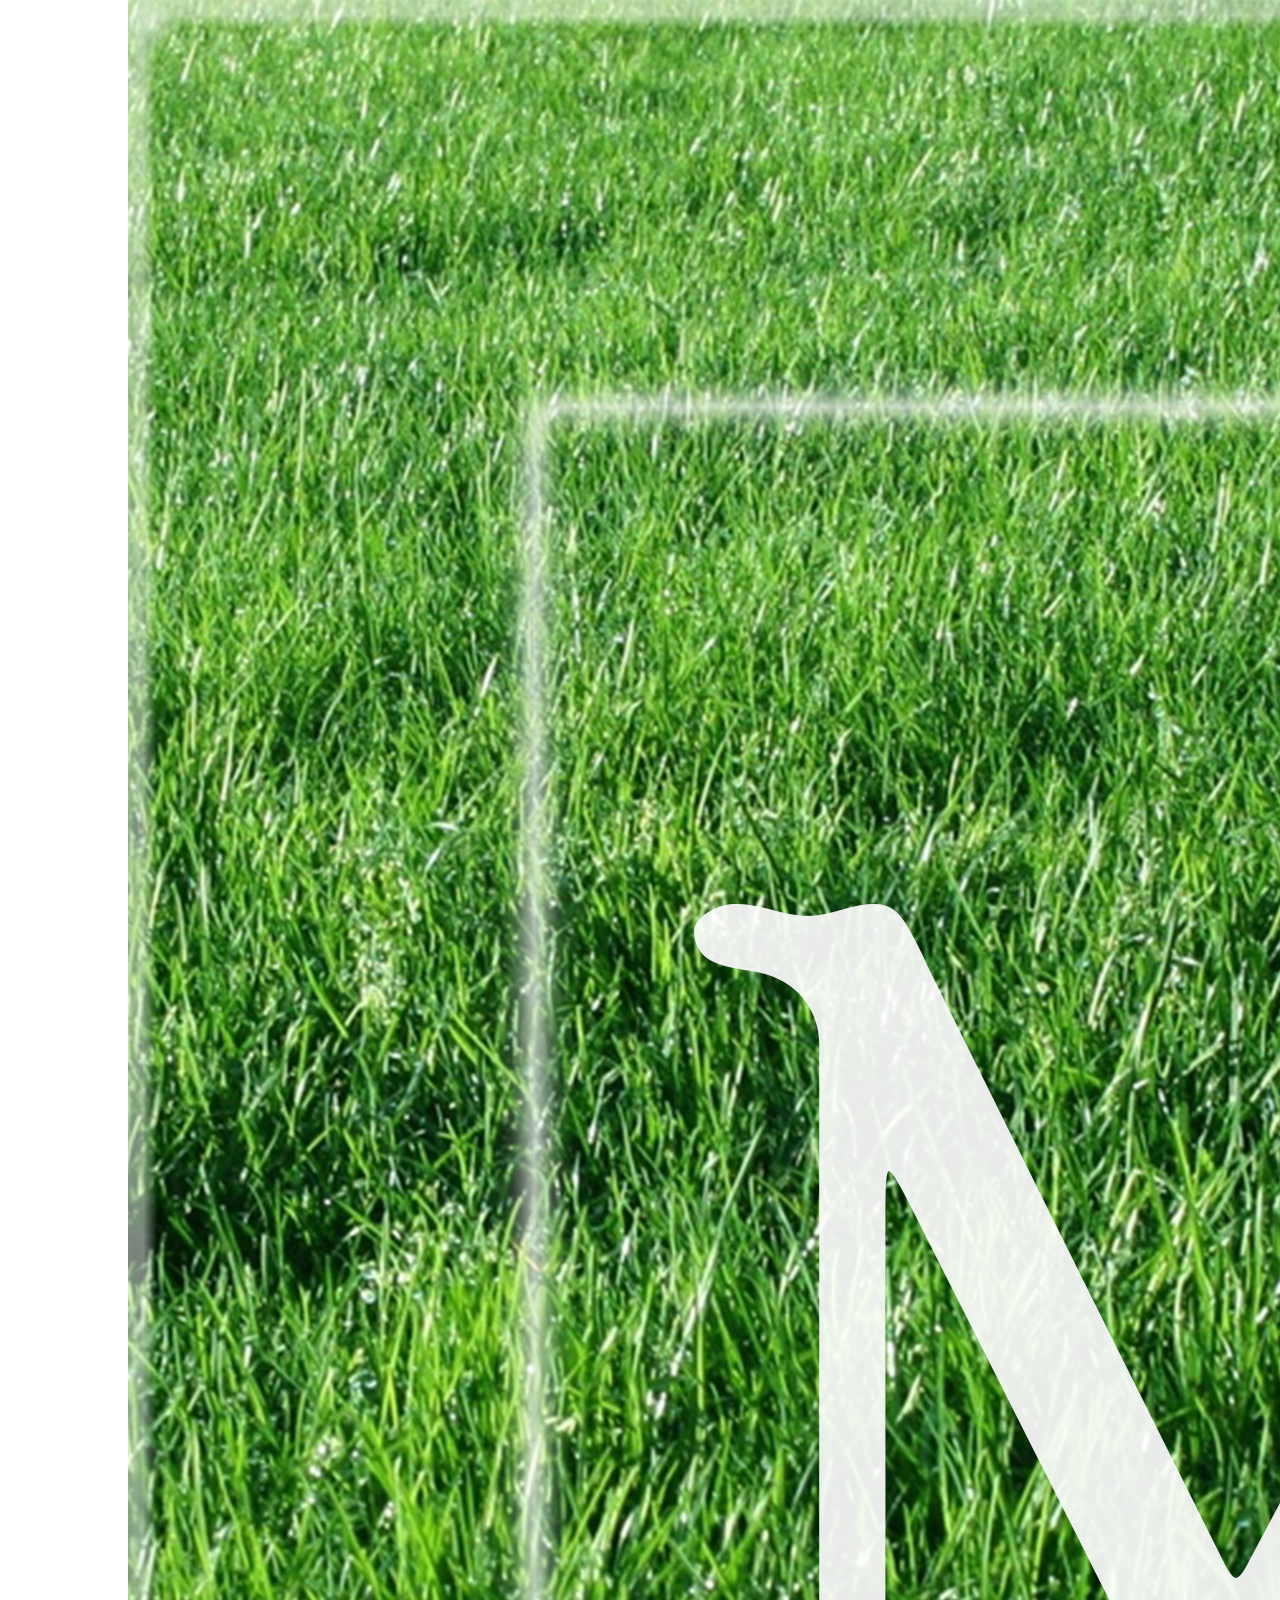
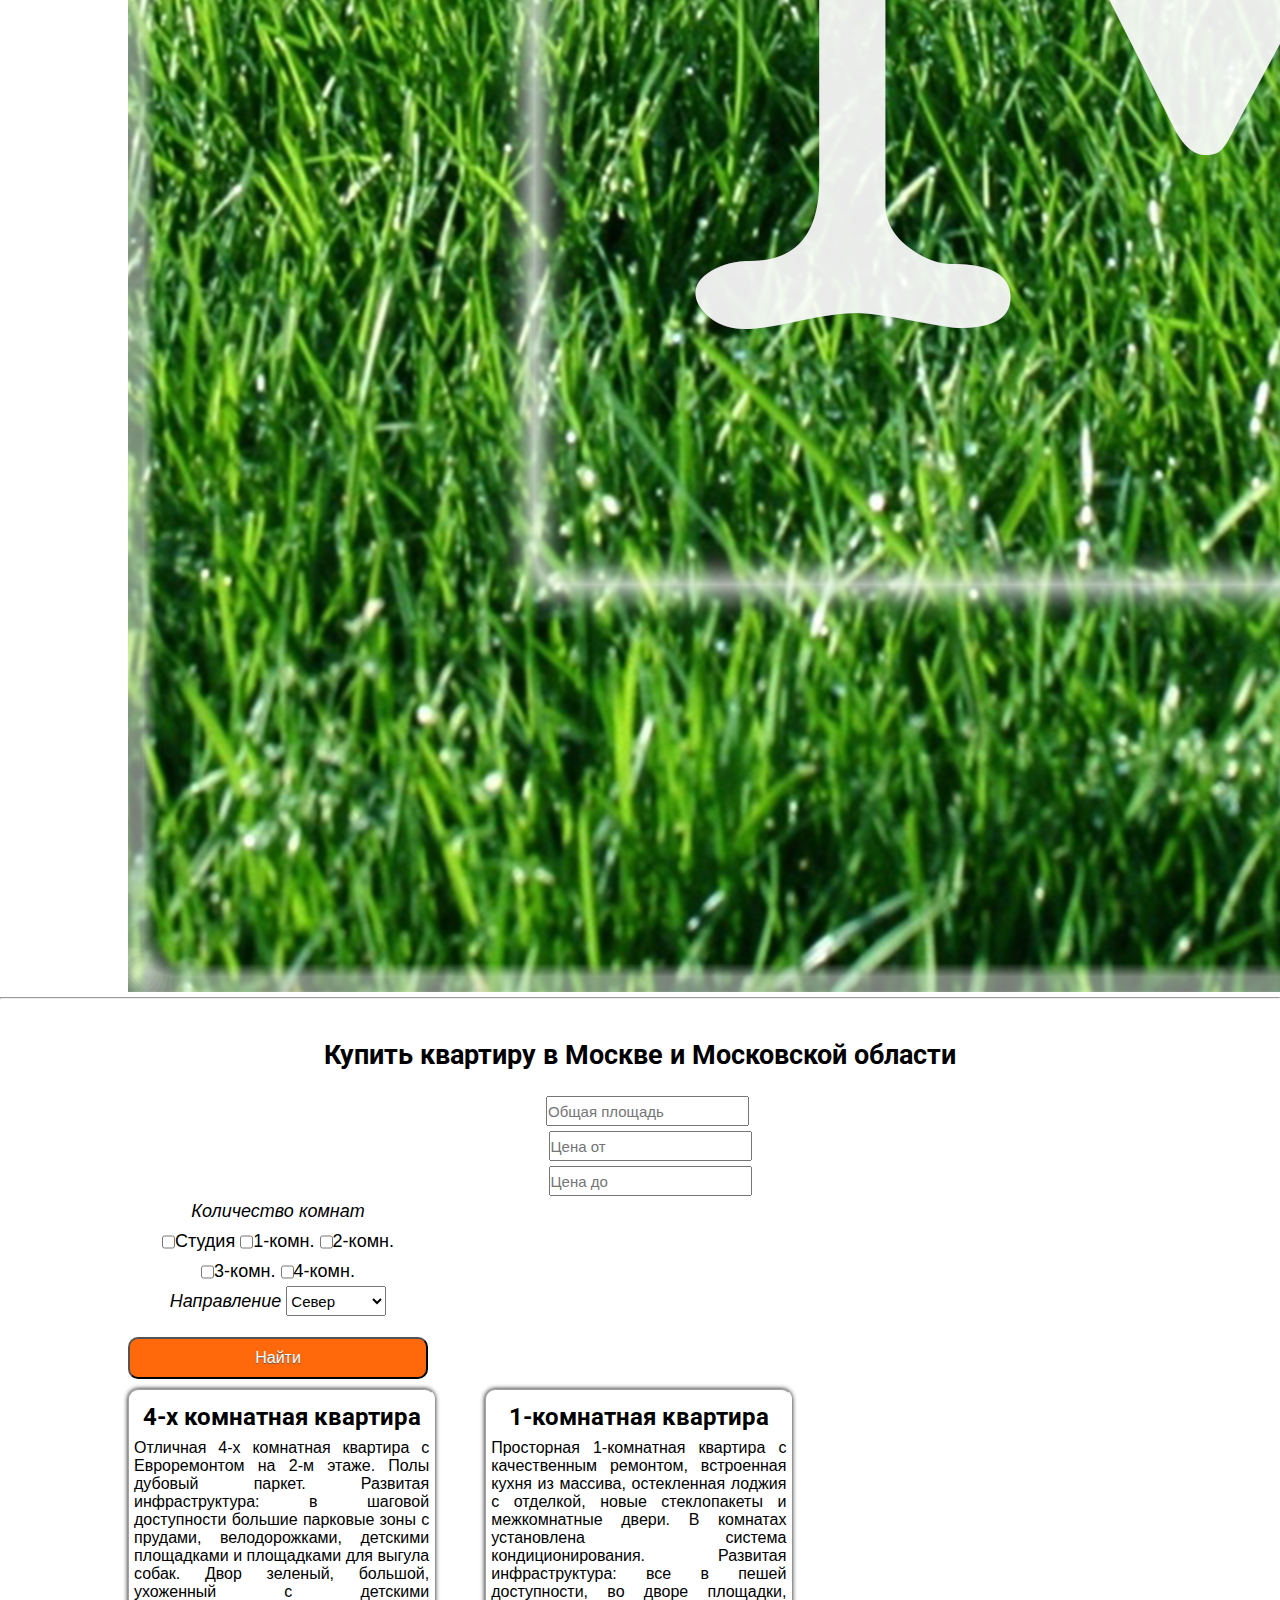
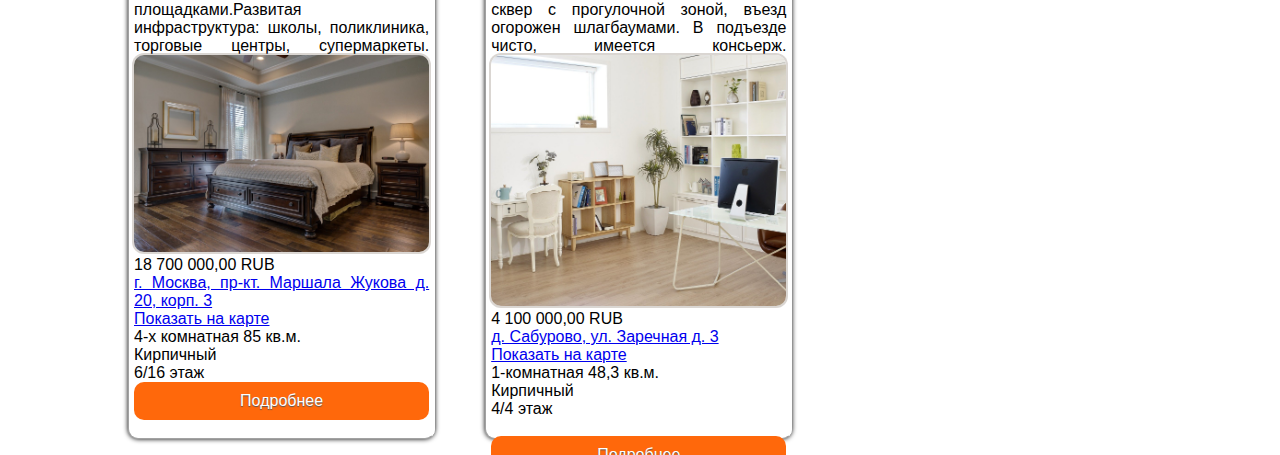
<file: catalog-2.html>
<!DOCTYPE html>
<html lang="ru">
<head>
    <meta charset="UTF-8">
    <meta name="viewport" content="width=device-width, initial-scale=1.0">
    <title>Каталог_Агентство недвижимости "Квадратные метры"</title>

    <link rel="stylesheet" href="css/style.css">
    <link rel="stylesheet" media="screen and (max-width:768px)" href="css/mobile.css">
    <link href="https://fonts.googleapis.com/css2?family=Oswald:wght@500&family=Roboto:wght@400;700&display=swap" rel="stylesheet">
    
</head>
<body>
        <header>
            <div class="container">
                <div class="cols">
                    <div class="col">
                        <a href="index.html">
                            <img src="img/Logo.jpg" alt="Логотип АН Квадратные метры" />
                        </a>
                    </div>

                    <div class="col">
                        <nav class="menu-top">
                            <ul>
                                <li><a href="index.html">Главная</a></li>
                                <li><a class="menu-list" href="catalog.html">Каталог</a>
                                    <ul class="sub-menu">
                                        <li><a href="catalog-studio.html">Студии</a></li>
                                        <li><a href="catalog-1-room.html">1-комнатные</a></li>
                                        <li><a href="catalog-2-room.html">2-комнатные</a></li>
                                        <li><a href="catalog-3-room.html">3-комнатные</a></li>
                                        <li><a href="catalog-4-room.html">4-комнатные</a></li>
                                    </ul>
                                </li>
                                <li><a href="service.html">Услуги</a></li>
                                <li><a href="about.html">О компании</a></li>
                                <li><a href="contact.html">Контакты</a></li>
                            </ul>
                        </nav>
                    </div>
                </div>
            </div>  
        </header>
        <hr>
        <section class="main">
            <div class="container">
                <h2>Купить квартиру в Москве и Московской области</h2>

                <form action="" class="catalog">
                    <div class="row">
                        <input class="squire" type="text" name="name" value="" placeholder="Общая площадь" autocomplete="off"/>
                    </div>

                    <div class="row">
                        <input class="price-from" type="text" name="name" value="" placeholder="Цена от" autocomplete="off"/><br>
                        <input class="price-to" type="text" name="name" value="" placeholder="Цена до" autocomplete="off"/>
                    </div>

                    <div class="row rooms"><span><em>Количество комнат</em></span>
                        <br>
                        <label>
                            <input class="room" type="checkbox" name="rooms" value=1/>Студия</label>
                        <label>
                            <input class="room" type="checkbox" name="rooms" value=1/>1-комн.</label>
                        <label>
                            <input class="room" type="checkbox" name="rooms" value=1/>2-комн.</label><br>
                        <label>
                            <input class="room" type="checkbox" name="rooms" value=1/>3-комн.</label>
                        <label>
                            <input class="room" type="checkbox" name="rooms" value=1/>4-комн.</label>
                    </div>

                        <div class="row"><span><em>Направление</em></span>
                        <select name="subject">
                            <option value="1">Север</option>
                            <option value="2">Юг</option>
                            <option value="3">Запад</option>
                            <option value="3">Восток</option>
                        </select><br><br>
                            <input type="submit" value="Найти" class="button">
                        </div>
                
                                
                </form>

                
                <div class="flats">
                    <div itemscope itemtype="http://schema.org/Product" class="product">
                        <h2 itemprop="name" class="product-name">4-х комнатная квартира</h2>
                    
                        <span itemprop="description" class="product-desc">Отличная 4-х комнатная квартира с Евроремонтом на 2-м этаже. Полы дубовый паркет. Развитая инфраструктура: в шаговой доступности большие парковые зоны с прудами, велодорожками, детскими площадками и площадками для выгула собак. Двор зеленый, большой, ухоженный с детскими площадками.Развитая инфраструктура: школы, поликлиника, торговые центры, супермаркеты.</span>
                    
                        <img src="img/flat4.jpg" itemprop="image" class="product-img" alt="4-комнатная квартира">
                    
                        <div itemprop="offers" itemscope itemtype="http://schema.org/Offer" class="offer">  
                            <span itemprop="price" class="product-price">18 700 000,00</span>
                            <span itemprop="priceCurrency" class="product-price-currency">RUB</span>
                        </div>
                        
                        <span class="product-address"><a href="#">г. Москва, пр-кт. Маршала Жукова д. 20, корп. 3</a></span><br>
                        <span class="product-map"><a href="#">Показать на карте</a></span><br>
                        <span class="product-rooms">4-х комнатная</span>
                        <span class="product-square">85 кв.м.</span><br>
                        <span class="product-type-house">Кирпичный</span><br>
                        <span class="product-level">6/16 этаж</span><br>
                        <a href=" ">Подробнее</a>
                    </div>

                    <div itemscope itemtype="http://schema.org/Product" class="product">
                        <h2 itemprop="name" class="product-name">1-комнатная квартира</h2>
                    
                        <span itemprop="description" class="product-desc">Просторная 1-комнатная квартира с качественным ремонтом, встроенная кухня из массива, остекленная лоджия с отделкой, новые стеклопакеты и межкомнатные двери. В комнатах установлена система кондиционирования. Развитая инфраструктура: все в пешей доступности, во дворе площадки, сквер с прогулочной зоной, въезд огорожен шлагбаумами. В подъезде чисто, имеется консьерж.</span>
                    
                        <img src="img/flat5.jpg" itemprop="image" class="product-img" alt="1-комнатная квартира">
                    
                        <div itemprop="offers" itemscope itemtype="http://schema.org/Offer" class="offer">  
                            <span itemprop="price" class="product-price">4 100 000,00</span>
                            <span itemprop="priceCurrency" class="product-price-currency">RUB</span>
                        </div>
                        
                        <span class="product-address"><a href="#">д. Сабурово, ул. Заречная д. 3</a></span><br>
                        <span class="product-map"><a href="#">Показать на карте</a></span><br>
                        <span class="product-rooms">1-комнатная</span>
                        <span class="product-square">48,3 кв.м.</span><br>
                        <span class="product-type-house">Кирпичный</span><br>
                        <span class="product-level">4/4 этаж</span><br>
                        <br>
                        <a href=" ">Подробнее</a>
                    </div>
                     
                    <div class="pagination">
                        <a href="catalog.html">&laquo;</a>
                        <a href="catalog.html">1</a>
                        <a href="#" class="active disabled">2</a>
                        <a href="" class="disabled">&raquo;</a>
                    </div>
            </div>
        </div>
    </section>
                <footer>
                    <div class="container"> 
                        <div class="cols">
                            <div class="footer-col">
                                <p>&copy; 2020 <strong><em>Агентство недвижимости "Квадратные метры"</em></strong></p>
                            </div>
            
                            <div class="footer-col">
                                <ul>
                                    <li><a href="index.html">Главная</a></li>
                                    <li><a href="catalog.html">Каталог</a></li>
                                    <li><a href="service.html">Услуги</a></li>
                                    <li><a href="about.html">О компании</a></li>
                                    <li><a href="contact.html">Контакты</a></li>
                                </ul>
                            </div>
            
                            <div class="footer-col">
                                <p class="address">Адрес: г. Москва, ул. Флотская, дом 6/21</p>
                                <p class="phone">Телефон: <a href="tel:+74951111111">+7 495 111-11-11</a></p>
                                <p class="email">E-mail: <a href="mailto:info@m2.ru">info@m2.ru</a></p>
                            </div>
                        </div>
                    </div>
                </footer>

    <script src="js/script.js"></script>
</body>
</html>
</file>
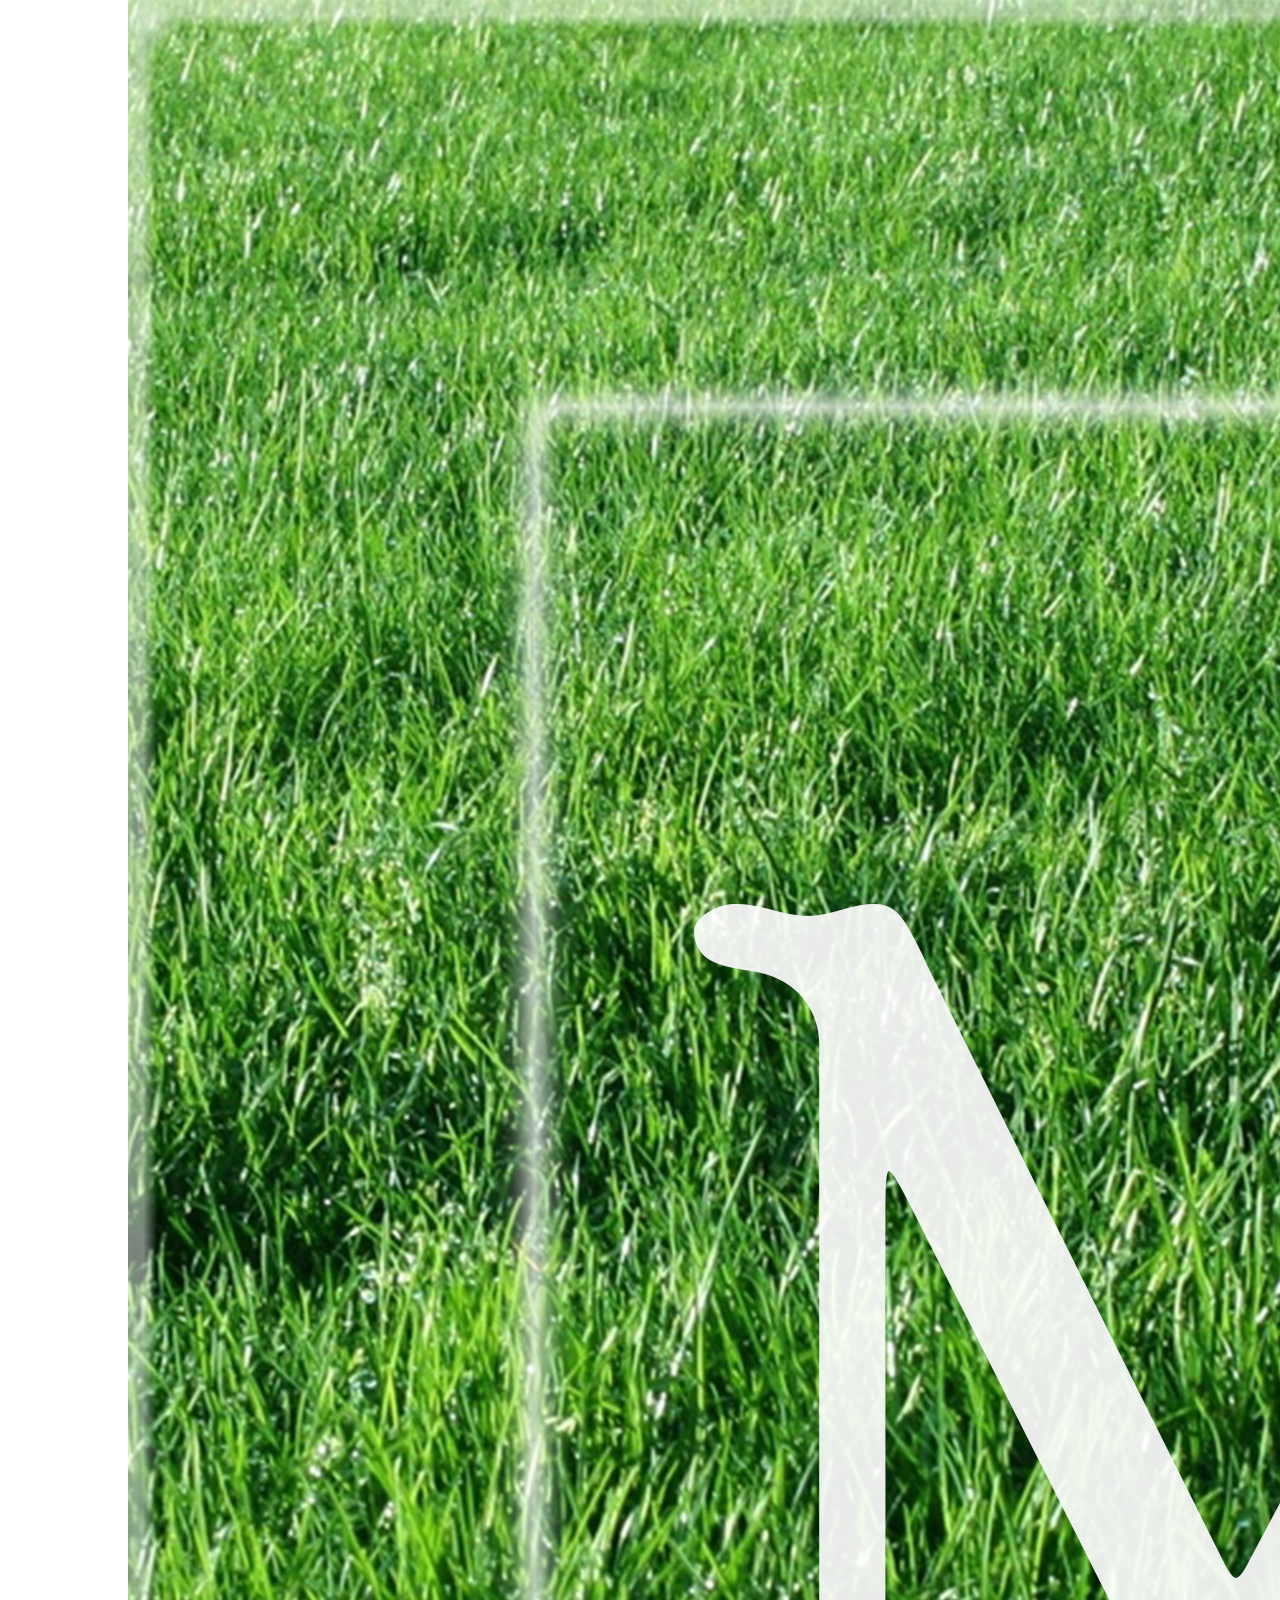
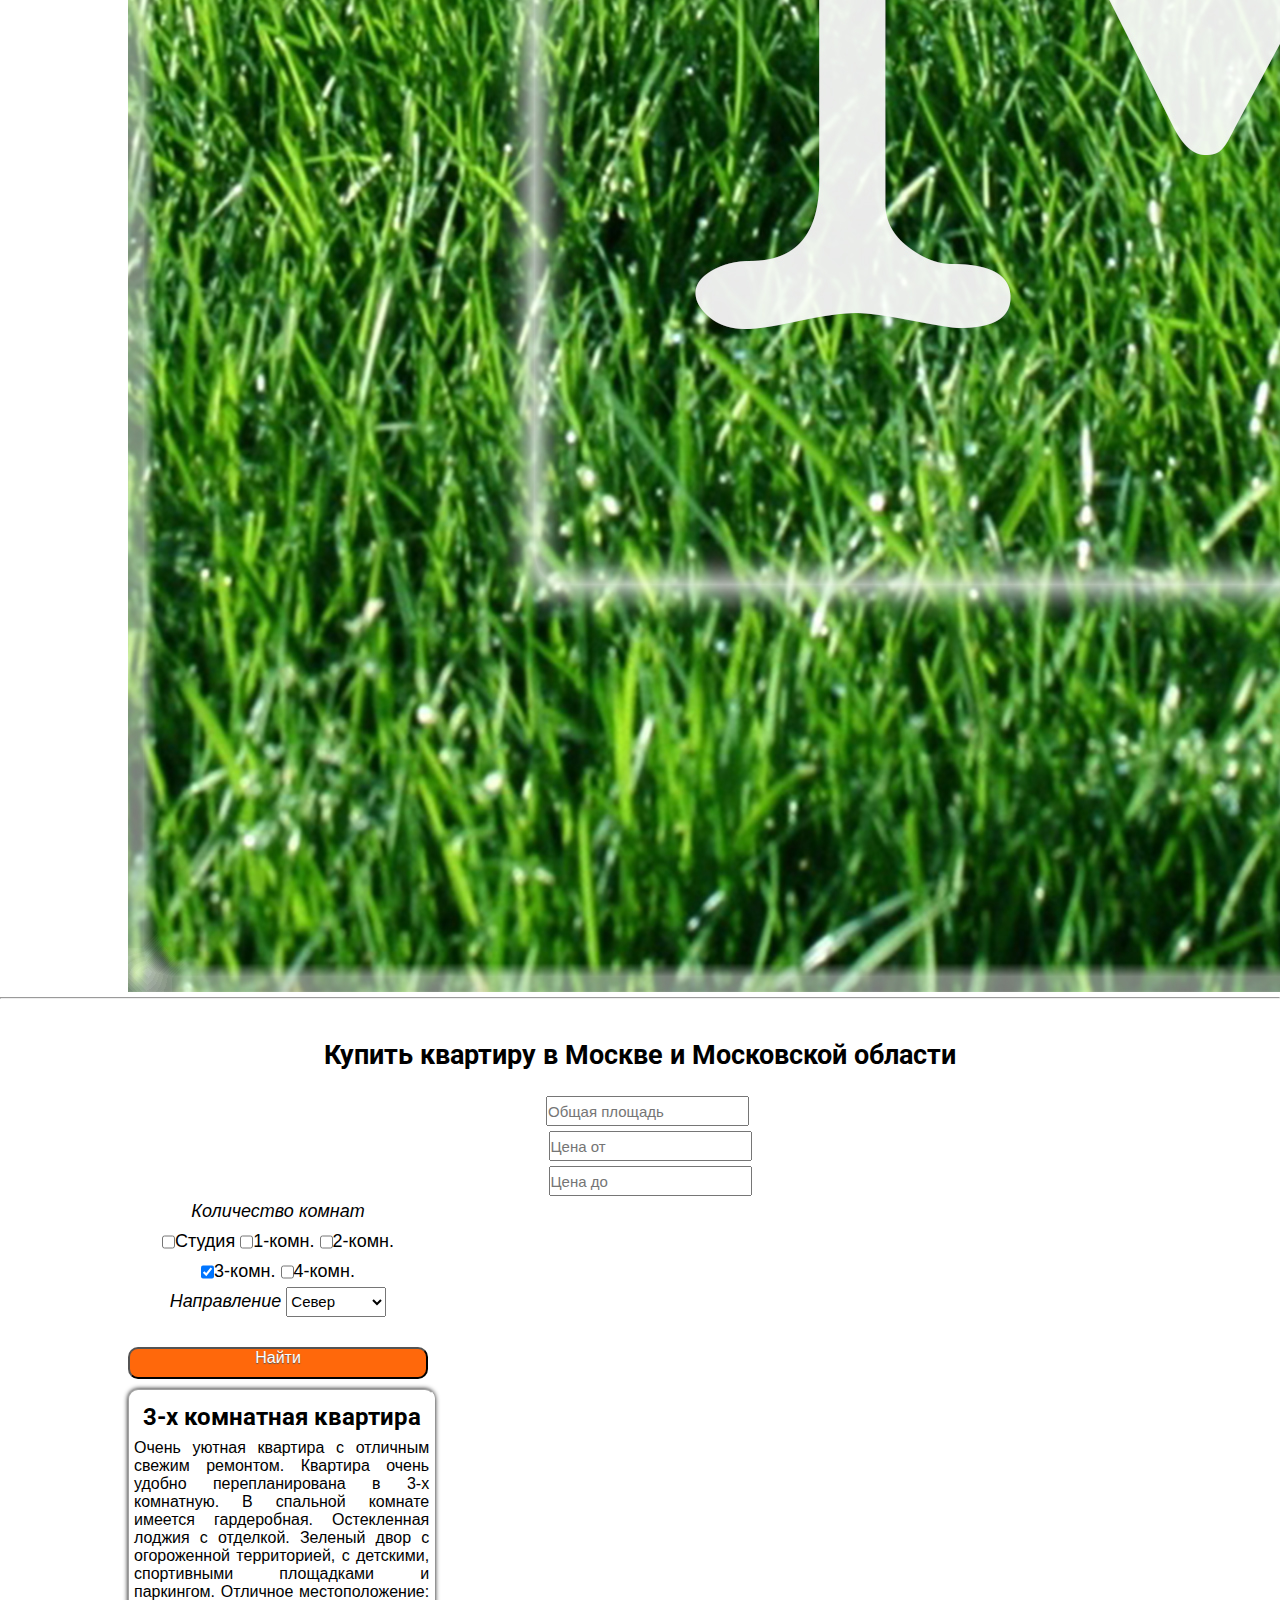
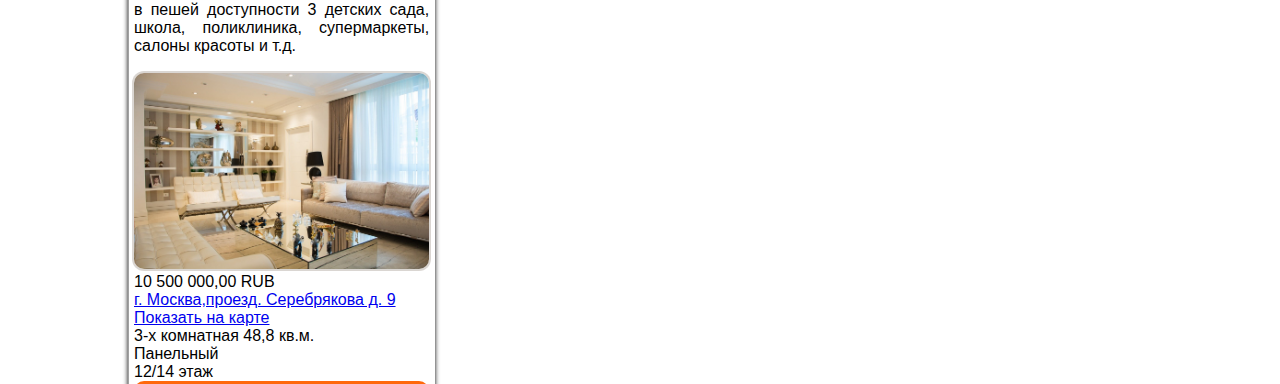
<file: catalog-3-room.html>
<!DOCTYPE html>
<html lang="ru">
<head>
    <meta charset="UTF-8">
    <meta name="viewport" content="width=device-width, initial-scale=1.0">
    <title>Каталог_Агентство недвижимости "Квадратные метры"</title>

    <link rel="stylesheet" href="css/style.css">
    <link rel="stylesheet" media="screen and (max-width:768px)" href="css/mobile.css">
    <link href="https://fonts.googleapis.com/css2?family=Oswald:wght@500&family=Roboto:wght@400;700&display=swap" rel="stylesheet">
    
</head>
<body>
        <header>
            <div class="container">
                <div class="cols">
                    <div class="col">
                        <a href="index.html">
                            <img src="img/Logo.jpg" alt="Логотип АН Квадратные метры" />
                        </a>
                    </div>

                    <div class="col">
                        <nav class="menu-top">
                            <ul>
                                <li><a href="index.html">Главная</a></li>
                                <li><a class="menu-list" href="catalog.html">Каталог</a>
                                    <ul class="sub-menu">
                                        <li><a href="catalog-studio.html">Студии</a></li>
                                        <li><a href="catalog-1-room.html">1-комнатные</a></li>
                                        <li><a href="catalog-2-room.html">2-комнатные</a></li>
                                        <li><a href="catalog-3-room.html">3-комнатные</a></li>
                                        <li><a href="catalog-4-room.html">4-комнатные</a></li>
                                    </ul>
                                </li>
                                <li><a href="service.html">Услуги</a></li>
                                <li><a href="about.html">О компании</a></li>
                                <li><a href="contact.html">Контакты</a></li>
                            </ul>
                        </nav>
                    </div>
                </div>
            </div>  
        </header>
        <hr>
        <section class="main">
            <div class="container">
                <h2>Купить квартиру в Москве и Московской области</h2>

                <form action="" class="catalog">
                    <div class="row">
                        <input class="squire" type="text" name="name" value="" placeholder="Общая площадь" autocomplete="off"/>
                    </div>

                    <div class="row">
                        <input class="price-from" type="text" name="name" value="" placeholder="Цена от" autocomplete="off"/><br>
                        <input class="price-to" type="text" name="name" value="" placeholder="Цена до" autocomplete="off"/>
                    </div>

                    <div class="row rooms"><span><em>Количество комнат</em></span>
                        <br>
                        <label>
                            <input class="room" type="checkbox" name="rooms" value=1/>Студия</label>
                        <label>
                            <input class="room" type="checkbox" name="rooms" value=1/>1-комн.</label>
                        <label>
                            <input class="room" type="checkbox" name="rooms" value=1/>2-комн.</label><br>
                        <label>
                            <input class="room" type="checkbox" name="rooms" value=1 checked/>3-комн.</label>
                        <label>
                            <input class="room" type="checkbox" name="rooms" value=1/>4-комн.</label>


                    </div>

                        <div class="row rooms"><span><em>Направление</em></span>
                        <select name="subject">
                            <option value="1">Север</option>
                            <option value="2">Юг</option>
                            <option value="3">Запад</option>
                            <option value="3">Восток</option>
                        </select><br><br>
                            <input type="submit" value="Найти" class="button">
                        </div>
                
                                
                </form>

                <div class="flats">
                    <div itemscope itemtype="http://schema.org/Product" class="product">
                        <h2 itemprop="name" class="product-name">3-х комнатная квартира</h2>
                    
                        <span itemprop="description" class="product-desc">Очень уютная квартира с отличным свежим ремонтом. Квартира очень удобно перепланирована в 3-х комнатную. В спальной комнате имеется гардеробная.  Остекленная лоджия с отделкой. Зеленый двор с огороженной территорией, с детскими, спортивными площадками и паркингом. Отличное местоположение: в пешей доступности 3 детских сада, школа, поликлиника, супермаркеты, салоны красоты и т.д.</span>
                        <br><br>
                        <img src="img/flat2.jpg" itemprop="image" class="product-img" alt="3-комнатная квартира">
                    
                        <div itemprop="offers" itemscope itemtype="http://schema.org/Offer" class="offer"> 
                            <span itemprop="price" class="product-price">10 500 000,00</span>
                            <span itemprop="priceCurrency" class="product-price-currency">RUB</span>
                        </div>
                        
                        <span class="product-address"><a href="#">г. Москва,проезд. Серебрякова д. 9</a></span><br>
                        <span class="product-map"><a href="#">Показать на карте</a></span><br>
                        <span class="product-rooms">3-х комнатная</span>
                        <span class="product-square">48,8 кв.м.</span><br>
                        <span class="product-type-house">Панельный</span><br>
                        <span class="product-level">12/14 этаж</span><br>
                        <a href=" ">Подробнее</a>
                    </div>
                </div>

                    <!-- <div class="pagination">
                        <a href="" class="disabled">&laquo;</a>
                        <a href="" class="active disabled">1</a>
                        <a href="catalog-2.html">2</a>
                        <a href="catalog-2.html">&raquo;</a>
                    </div> -->

            </div>
        </div>
    </section>
                <footer>
                    <div class="container"> 
                        <div class="cols">
                            <div class="footer-col">
                                <p>&copy; 2020 <strong><em>Агентство недвижимости "Квадратные метры"</em></strong></p>
                            </div>
            
                            <div class="footer-col">
                                <ul>
                                    <li><a href="index.html">Главная</a></li>
                                    <li><a href="catalog.html">Каталог</a></li>
                                    <li><a href="service.html">Услуги</a></li>
                                    <li><a href="about.html">О компании</a></li>
                                    <li><a href="contact.html">Контакты</a></li>
                                </ul>
                            </div>
            
                            <div class="footer-col">
                                <p class="address">Адрес: г. Москва, ул. Флотская, дом 6/21</p>
                                <p class="phone">Телефон: <a href="tel:+74951111111">+7 495 111-11-11</a></p>
                                <p class="email">E-mail: <a href="mailto:info@m2.ru">info@m2.ru</a></p>
                            </div>
                        </div>
                    </div>
                </footer>

    <script src="js/script.js"></script>
</body>
</html>
</file>
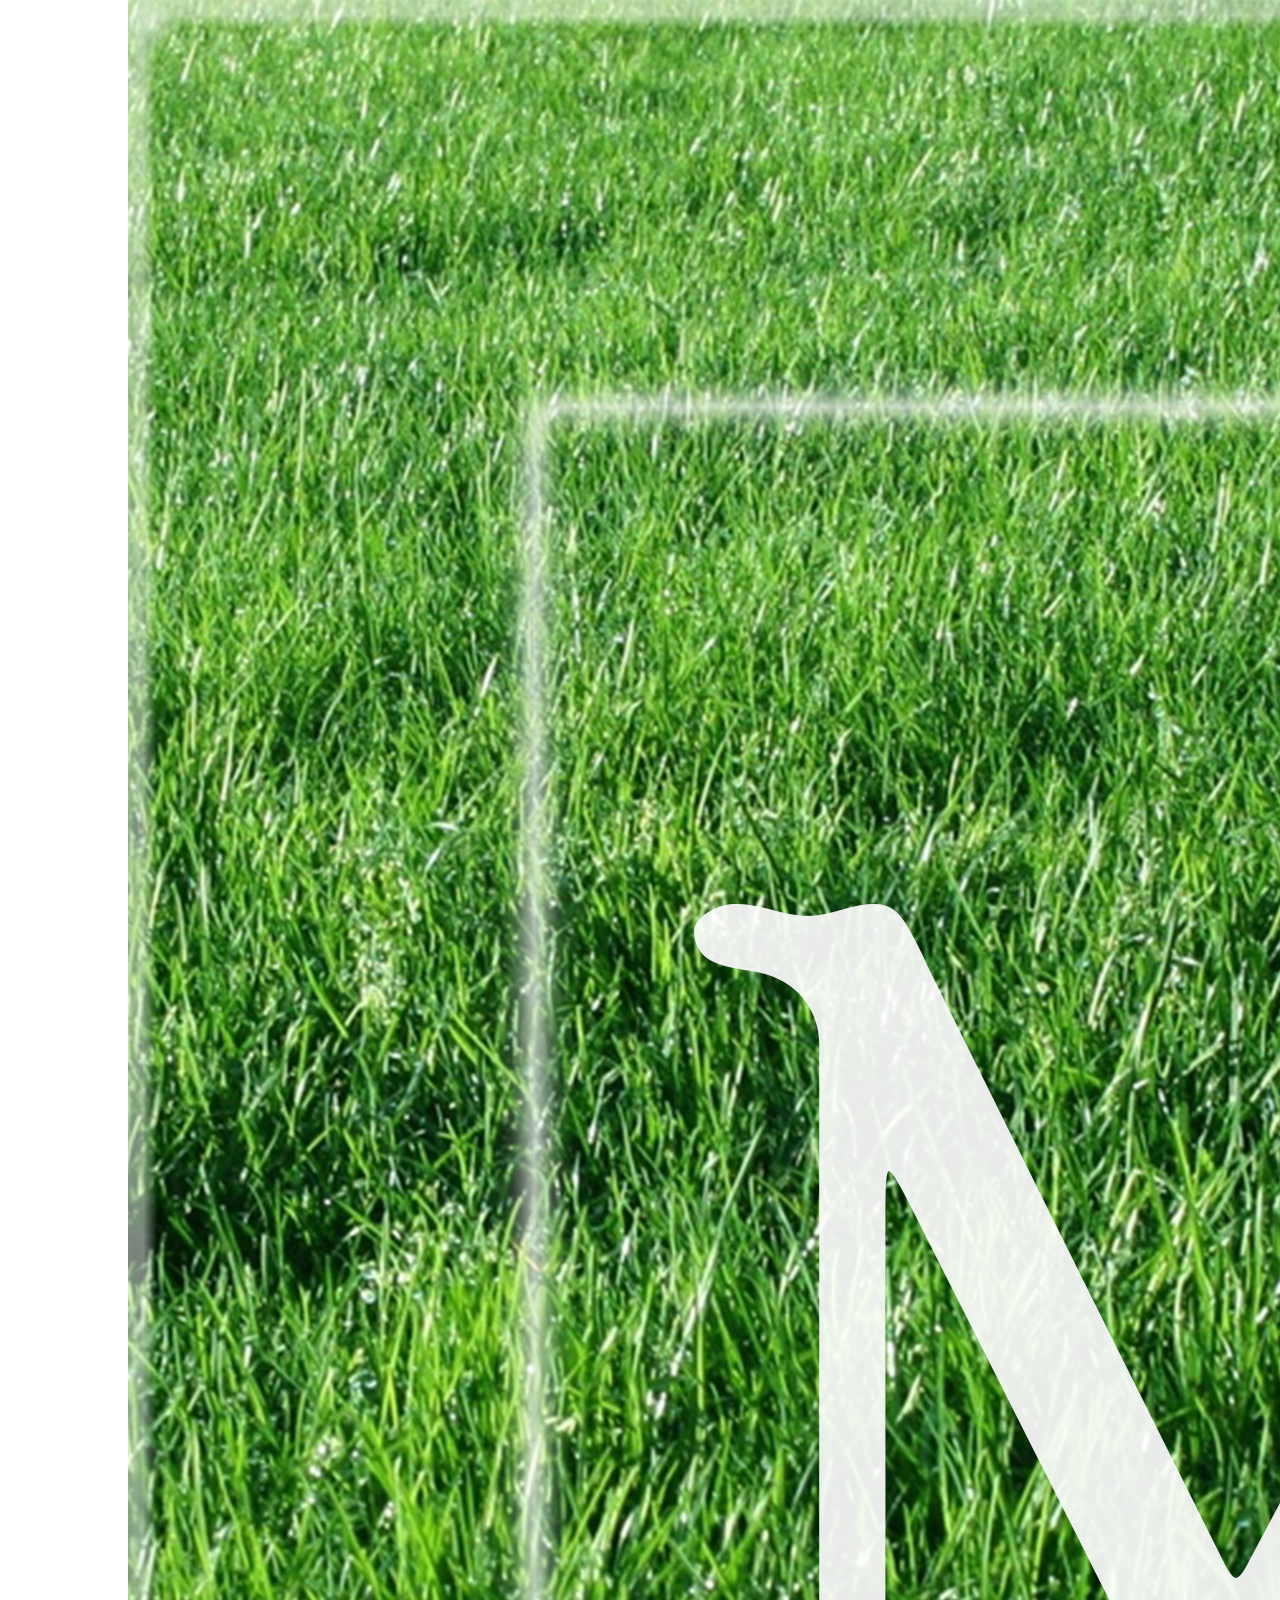
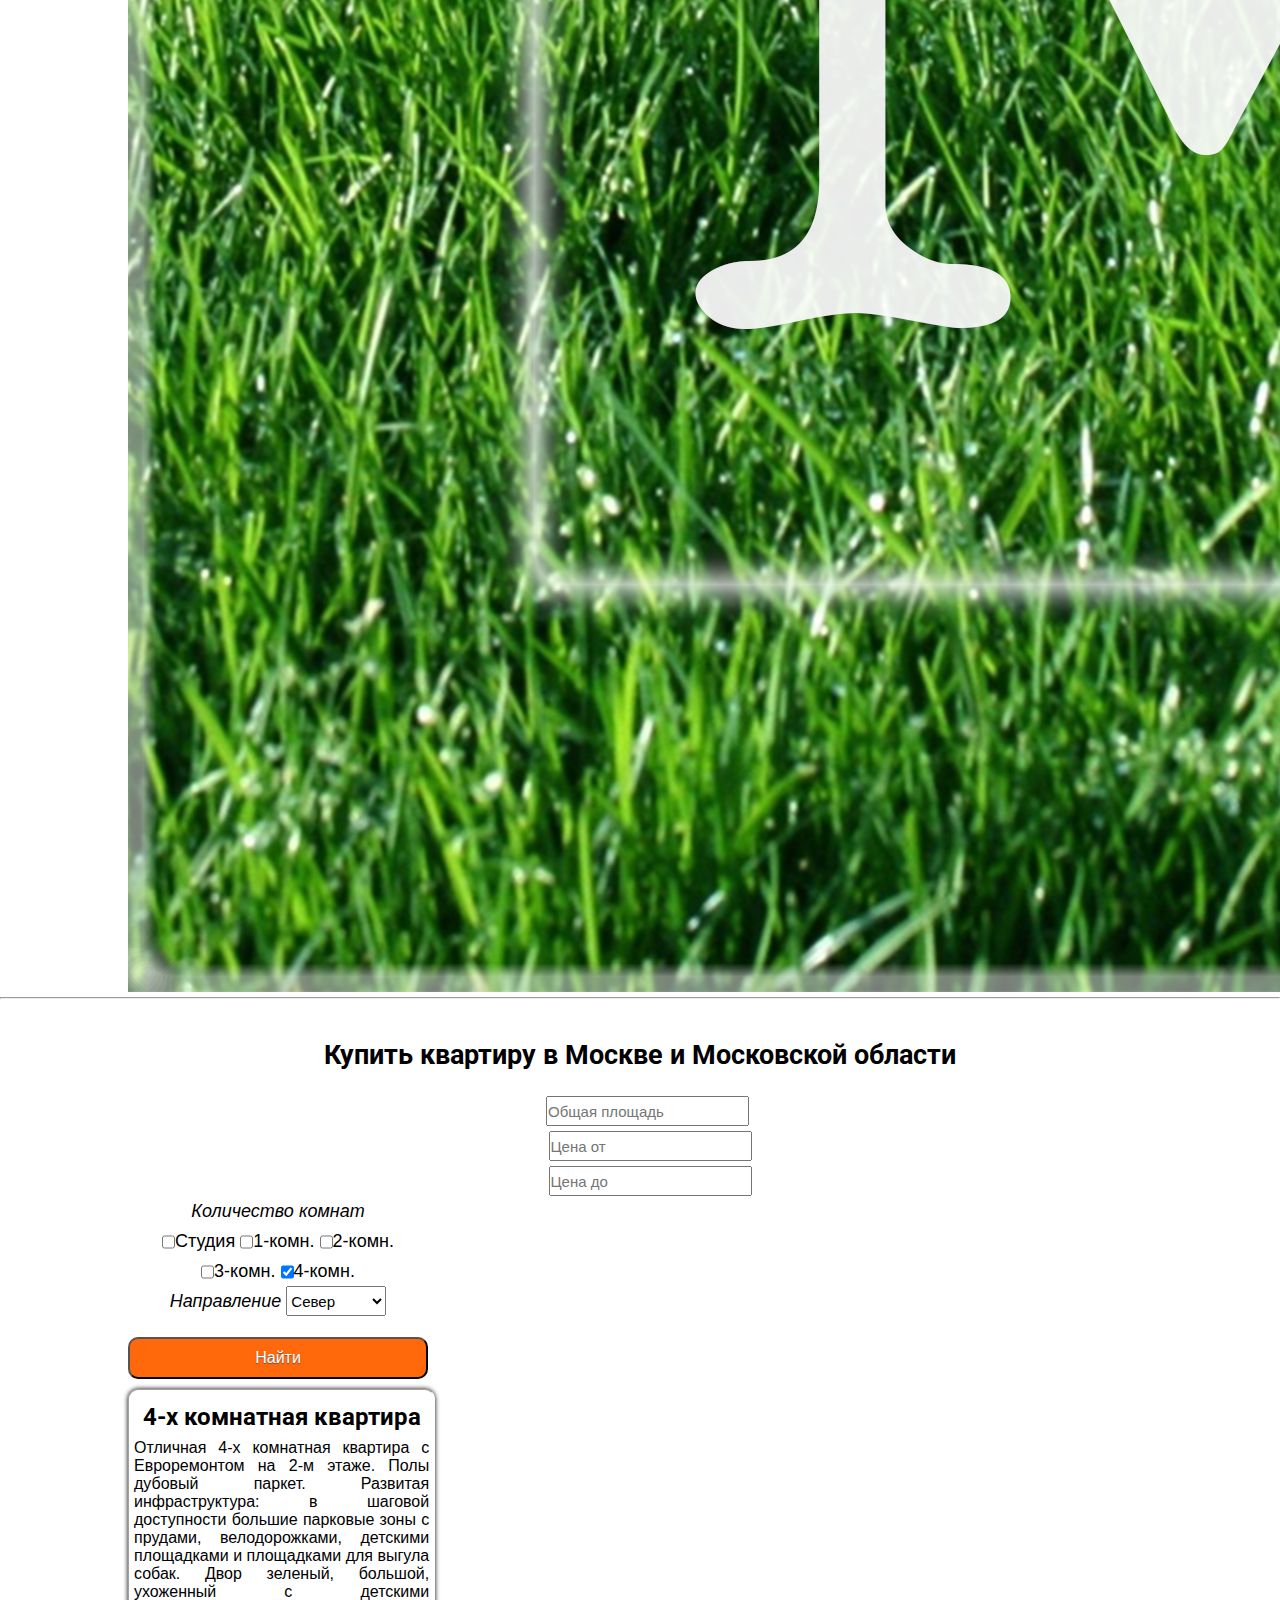
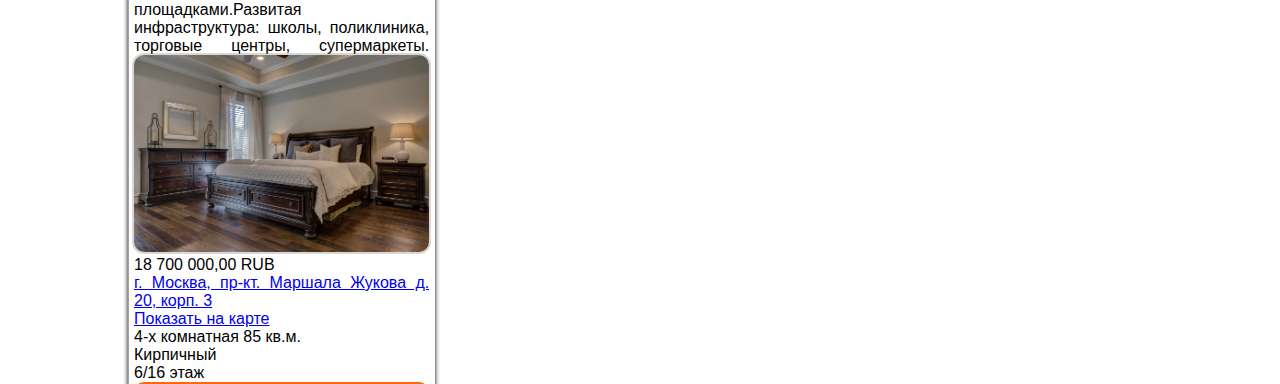
<file: catalog-4-room.html>
<!DOCTYPE html>
<html lang="ru">
<head>
    <meta charset="UTF-8">
    <meta name="viewport" content="width=device-width, initial-scale=1.0">
    <title>Каталог_Агентство недвижимости "Квадратные метры"</title>

    <link rel="stylesheet" href="css/style.css">
    <link rel="stylesheet" media="screen and (max-width:768px)" href="css/mobile.css">
    <link href="https://fonts.googleapis.com/css2?family=Oswald:wght@500&family=Roboto:wght@400;700&display=swap" rel="stylesheet">
    
</head>
<body>
        <header>
            <div class="container">
                <div class="cols">
                    <div class="col">
                        <a href="index.html">
                            <img src="img/Logo.jpg" alt="Логотип АН Квадратные метры" />
                        </a>
                    </div>

                    <div class="col">
                        <nav class="menu-top">
                            <ul>
                                <li><a href="index.html">Главная</a></li>
                                <li><a class="menu-list" href="catalog.html">Каталог</a>
                                    <ul class="sub-menu">
                                        <li><a href="catalog-studio.html">Студии</a></li>
                                        <li><a href="catalog-1-room.html">1-комнатные</a></li>
                                        <li><a href="catalog-2-room.html">2-комнатные</a></li>
                                        <li><a href="catalog-3-room.html">3-комнатные</a></li>
                                        <li><a href="catalog-4-room.html">4-комнатные</a></li>
                                    </ul>
                                </li>
                                <li><a href="service.html">Услуги</a></li>
                                <li><a href="about.html">О компании</a></li>
                                <li><a href="contact.html">Контакты</a></li>
                            </ul>
                        </nav>
                    </div>
                </div>
            </div>  
        </header>
        <hr>
        <section class="main">
            <div class="container">
                <h2>Купить квартиру в Москве и Московской области</h2>

                <form action="" class="catalog">
                    <div class="row">
                        <input class="squire" type="text" name="name" value="" placeholder="Общая площадь" autocomplete="off"/>
                    </div>

                    <div class="row">
                        <input class="price-from" type="text" name="name" value="" placeholder="Цена от" autocomplete="off"/><br>
                        <input class="price-to" type="text" name="name" value="" placeholder="Цена до" autocomplete="off"/>
                    </div>

                    <div class="row rooms"><span><em>Количество комнат</em></span>
                        <br>
                        <label>
                            <input class="room" type="checkbox" name="rooms" value=1/>Студия</label>
                        <label>
                            <input class="room" type="checkbox" name="rooms" value=1/>1-комн.</label>
                        <label>
                            <input class="room" type="checkbox" name="rooms" value=1/>2-комн.</label><br>
                        <label>
                            <input class="room" type="checkbox" name="rooms" value=1/>3-комн.</label>
                        <label>
                            <input class="room" type="checkbox" name="rooms" value=1 checked/>4-комн.</label>


                    </div>

                        <div class="row"><span><em>Направление</em></span>
                        <select name="subject">
                            <option value="1">Север</option>
                            <option value="2">Юг</option>
                            <option value="3">Запад</option>
                            <option value="3">Восток</option>
                        </select><br><br>
                            <input type="submit" value="Найти" class="button">
                        </div>
                
                                
                </form>

                
                <div class="flats">
                    <div itemscope itemtype="http://schema.org/Product" class="product">
                        <h2 itemprop="name" class="product-name">4-х комнатная квартира</h2>
                    
                        <span itemprop="description" class="product-desc">Отличная 4-х комнатная квартира с Евроремонтом на 2-м этаже. Полы дубовый паркет. Развитая инфраструктура: в шаговой доступности большие парковые зоны с прудами, велодорожками, детскими площадками и площадками для выгула собак. Двор зеленый, большой, ухоженный с детскими площадками.Развитая инфраструктура: школы, поликлиника, торговые центры, супермаркеты.</span>
                    
                        <img src="img/flat4.jpg" itemprop="image" class="product-img" alt="4-комнатная квартира">
                    
                        <div itemprop="offers" itemscope itemtype="http://schema.org/Offer" class="offer">  
                            <span itemprop="price" class="product-price">18 700 000,00</span>
                            <span itemprop="priceCurrency" class="product-price-currency">RUB</span>
                        </div>
                        
                        <span class="product-address"><a href="#">г. Москва, пр-кт. Маршала Жукова д. 20, корп. 3</a></span><br>
                        <span class="product-map"><a href="#">Показать на карте</a></span><br>
                        <span class="product-rooms">4-х комнатная</span>
                        <span class="product-square">85 кв.м.</span><br>
                        <span class="product-type-house">Кирпичный</span><br>
                        <span class="product-level">6/16 этаж</span><br>
                        <a href=" ">Подробнее</a>
                    </div>

                    <!-- <div class="pagination">
                        <a href="catalog.html">&laquo;</a>
                        <a href="catalog.html">1</a>
                        <a href="#" class="active disabled">2</a>
                        <a href="" class="disabled">&raquo;</a>
                    </div> -->
            </div>
        </div>
    </section>
                <footer>
                    <div class="container"> 
                        <div class="cols">
                            <div class="footer-col">
                                <p>&copy; 2020 <strong><em>Агентство недвижимости "Квадратные метры"</em></strong></p>
                            </div>
            
                            <div class="footer-col">
                                <ul>
                                    <li><a href="index.html">Главная</a></li>
                                    <li><a href="catalog.html">Каталог</a></li>
                                    <li><a href="service.html">Услуги</a></li>
                                    <li><a href="about.html">О компании</a></li>
                                    <li><a href="contact.html">Контакты</a></li>
                                </ul>
                            </div>
            
                            <div class="footer-col">
                                <p class="address">Адрес: г. Москва, ул. Флотская, дом 6/21</p>
                                <p class="phone">Телефон: <a href="tel:+74951111111">+7 495 111-11-11</a></p>
                                <p class="email">E-mail: <a href="mailto:info@m2.ru">info@m2.ru</a></p>
                            </div>
                        </div>
                    </div>
                </footer>

    <script src="js/script.js"></script>
</body>
</html>
</file>
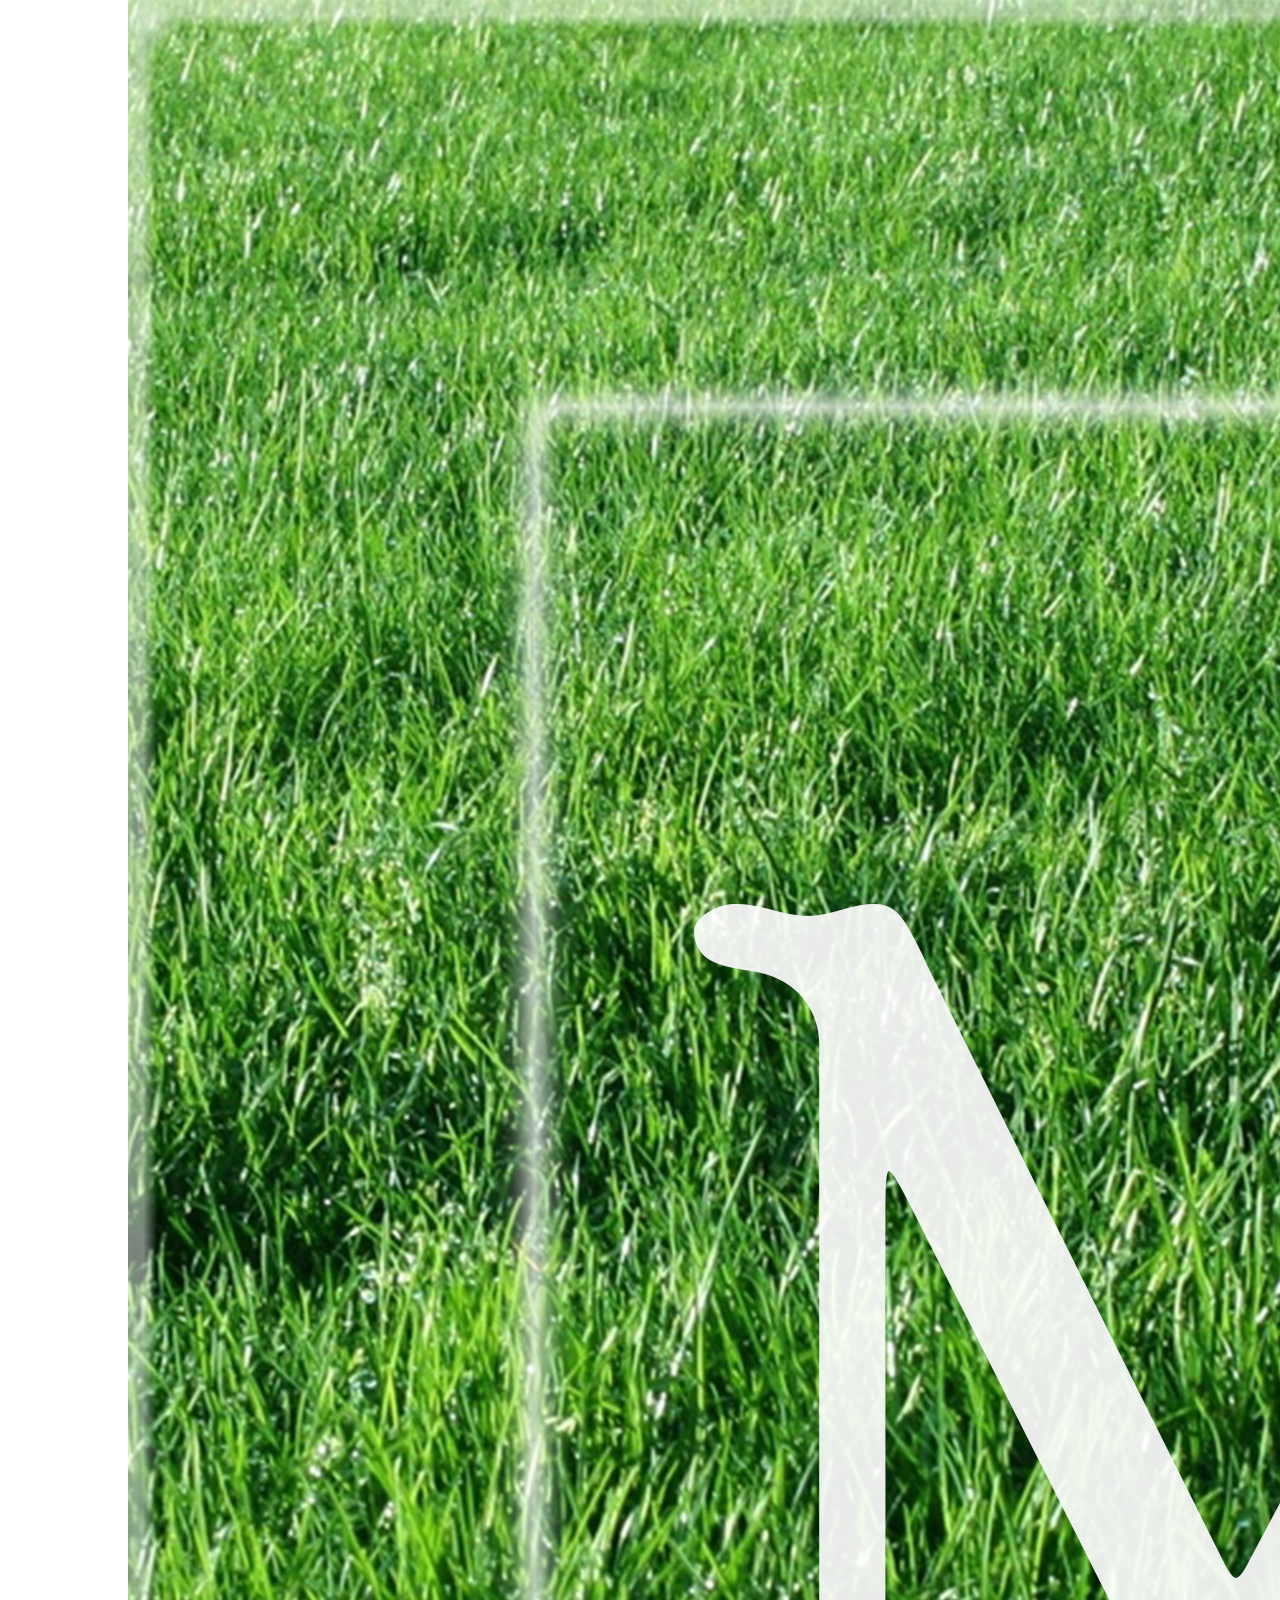
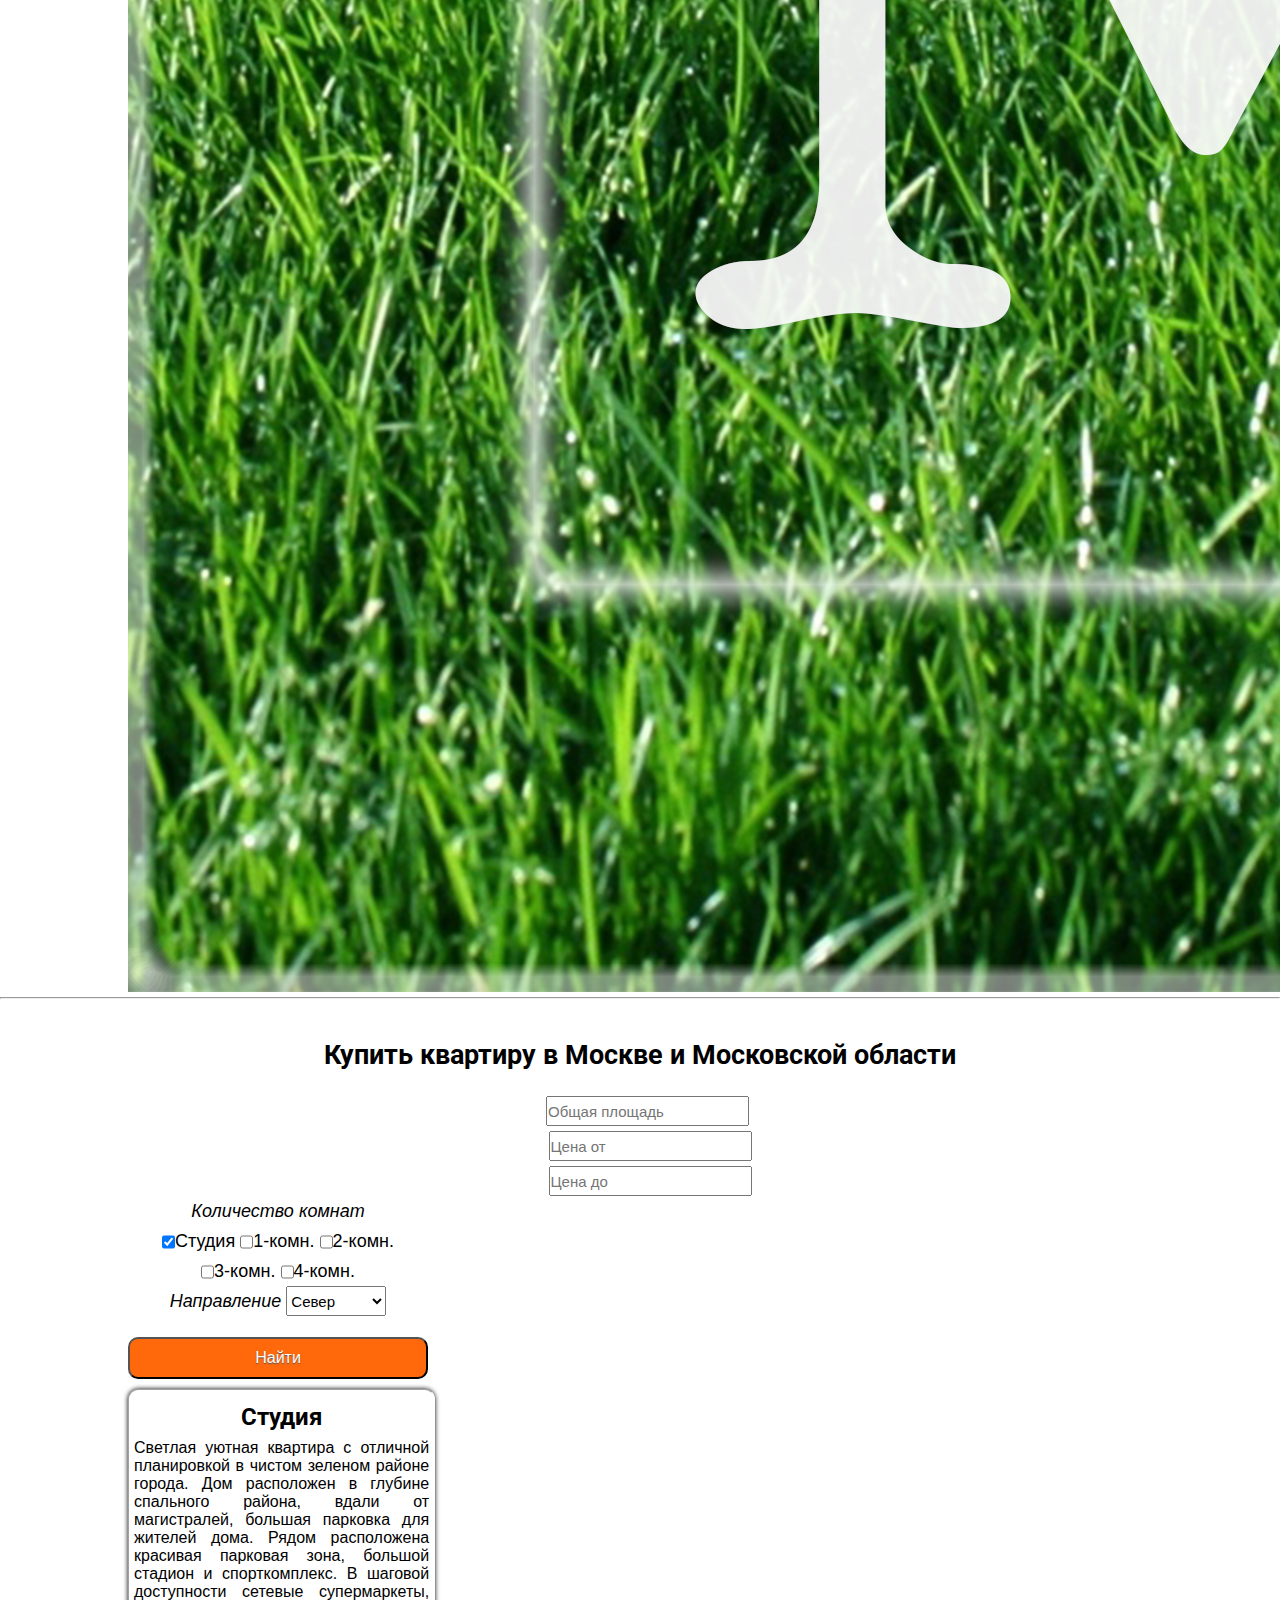
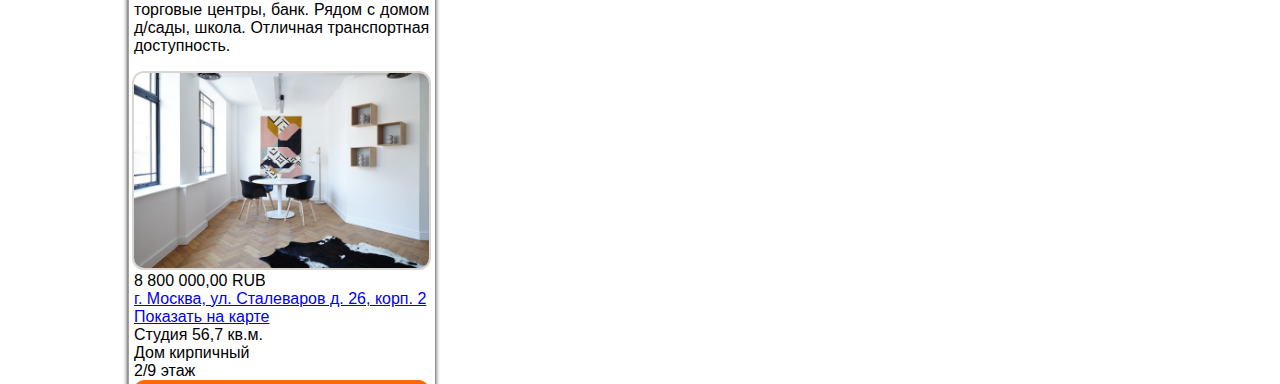
<file: catalog-studio.html>
<!DOCTYPE html>
<html lang="ru">
<head>
    <meta charset="UTF-8">
    <meta name="viewport" content="width=device-width, initial-scale=1.0">
    <title>Каталог_Агентство недвижимости "Квадратные метры"</title>

    <link rel="stylesheet" href="css/style.css">
    <link rel="stylesheet" media="screen and (max-width:768px)" href="css/mobile.css">
    <link href="https://fonts.googleapis.com/css2?family=Oswald:wght@500&family=Roboto:wght@400;700&display=swap" rel="stylesheet">
    
</head>
<body>
        <header>
            <div class="container">
                <div class="cols">
                    <div class="col">
                        <a href="index.html">
                            <img src="img/Logo.jpg" alt="Логотип АН Квадратные метры" />
                        </a>
                    </div>

                    <div class="col">
                        <nav class="menu-top">
                            <ul>
                                <li><a href="index.html">Главная</a></li>
                                <li><a class="menu-list" href="catalog.html">Каталог</a>
                                    <ul class="sub-menu">
                                        <li><a href="catalog-studio.html">Студии</a></li>
                                        <li><a href="catalog-1-room.html">1-комнатные</a></li>
                                        <li><a href="catalog-2-room.html">2-комнатные</a></li>
                                        <li><a href="catalog-3-room.html">3-комнатные</a></li>
                                        <li><a href="catalog-4-room.html">4-комнатные</a></li>
                                    </ul>
                                </li>
                                <li><a href="service.html">Услуги</a></li>
                                <li><a href="about.html">О компании</a></li>
                                <li><a href="contact.html">Контакты</a></li>
                            </ul>
                        </nav>
                    </div>
                </div>
            </div>  
        </header>
        <hr>
        <section class="main">
            <div class="container">
                <h2>Купить квартиру в Москве и Московской области</h2>

                <form action="" class="catalog">
                    <div class="row">
                        <input class="squire" type="text" name="name" value="" placeholder="Общая площадь" autocomplete="off"/>
                    </div>

                    <div class="row">
                        <input class="price-from" type="text" name="name" value="" placeholder="Цена от" autocomplete="off"/><br>
                        <input class="price-to" type="text" name="name" value="" placeholder="Цена до" autocomplete="off"/>
                    </div>

                    <div class="row rooms"><span><em>Количество комнат</em></span>
                        <br>
                        <label>
                            <input class="room" type="checkbox" name="rooms" value=1 checked/>Студия</label>
                        <label>
                            <input class="room" type="checkbox" name="rooms" value=1/>1-комн.</label>
                        <label>
                            <input class="room" type="checkbox" name="rooms" value=1/>2-комн.</label><br>
                        <label>
                            <input class="room" type="checkbox" name="rooms" value=1/>3-комн.</label>
                        <label>
                            <input class="room" type="checkbox" name="rooms" value=1/>4-комн.</label>


                    </div>

                        <div class="row"><span><em>Направление</em></span>
                        <select name="subject">
                            <option value="1">Север</option>
                            <option value="2">Юг</option>
                            <option value="3">Запад</option>
                            <option value="3">Восток</option>
                        </select><br><br>
                            <input type="submit" value="Найти" class="button">
                        </div>
                
                                
                </form>

                <div class="flats">
                    <div itemscope itemtype="http://schema.org/Product" class="product">
                        <h2 itemprop="name" class="product-name">Студия</h2>
                    
                        <span itemprop="description" class="product-desc">Cветлая уютная квартира с отличной планировкой в чистом зеленом районе города. Дом расположен в глубине спального района, вдали от магистралей, большая парковка для жителей дома. Рядом расположена красивая парковая зона, большой стадион и спорткомплекс. В шаговой доступности сетевые супермаркеты, торговые центры, банк. Рядом с домом д/сады, школа. Отличная транспортная доступность.</span>
                        <br>
                        <br>
                        <img src="img/flat1.jpg" itemprop="image" class="product-img" alt="квартира-студия">
                    
                        <div itemprop="offers" itemscope itemtype="http://schema.org/Offer" class="offer"> 
                            <span itemprop="price" class="product-price">8 800 000,00</span>
                            <span itemprop="priceCurrency" class="product-price-currency">RUB</span>
                        </div>
                        
                        <span class="product-address"><a href="#">г. Москва, ул. Сталеваров д. 26, корп. 2</a></span><br>
                        <span class="product-map"><a href="#">Показать на карте</a></span><br>
                        <span class="product-rooms">Студия</span>
                        <span class="product-square">56,7 кв.м.</span><br>
                        <span class="product-type-house">Дом кирпичный</span><br>
                        <span class="product-level">2/9 этаж</span><br>
                        <a href=" ">Подробнее</a>
                </div>

                    </div>
<!-- 
                    <div class="pagination">
                        <a href="" class="disabled">&laquo;</a>
                        <a href="" class="active disabled">1</a>
                        <a href="catalog-2.html">2</a>
                        <a href="catalog-2.html">&raquo;</a>
                    </div> -->

            </div>
        </div>
    </section>
                <footer>
                    <div class="container"> 
                        <div class="cols">
                            <div class="footer-col">
                                <p>&copy; 2020 <strong><em>Агентство недвижимости "Квадратные метры"</em></strong></p>
                            </div>
            
                            <div class="footer-col">
                                <ul>
                                    <li><a href="index.html">Главная</a></li>
                                    <li><a href="catalog.html">Каталог</a></li>
                                    <li><a href="service.html">Услуги</a></li>
                                    <li><a href="about.html">О компании</a></li>
                                    <li><a href="contact.html">Контакты</a></li>
                                </ul>
                            </div>
            
                            <div class="footer-col">
                                <p class="address">Адрес: г. Москва, ул. Флотская, дом 6/21</p>
                                <p class="phone">Телефон: <a href="tel:+74951111111">+7 495 111-11-11</a></p>
                                <p class="email">E-mail: <a href="mailto:info@m2.ru">info@m2.ru</a></p>
                            </div>
                        </div>
                    </div>
                </footer>

    <script src="js/script.js"></script>
</body>
</html>
</file>
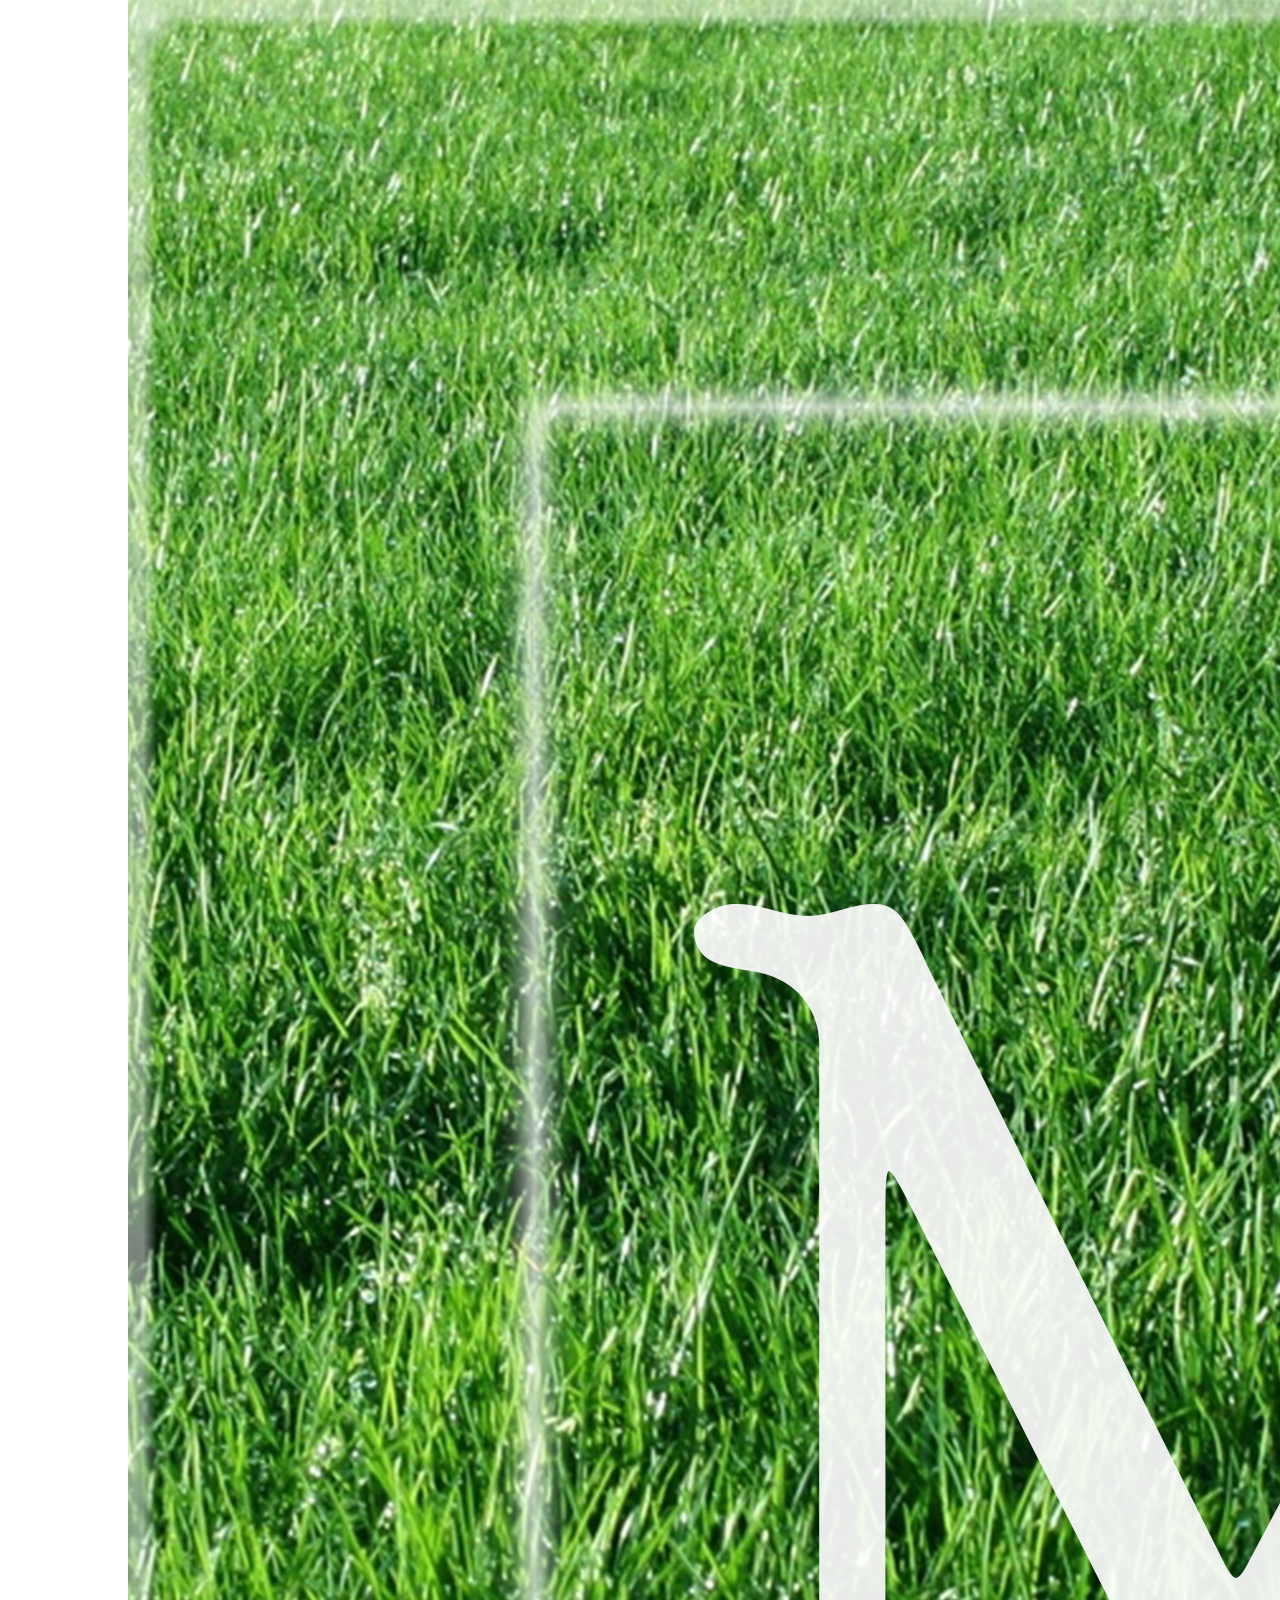
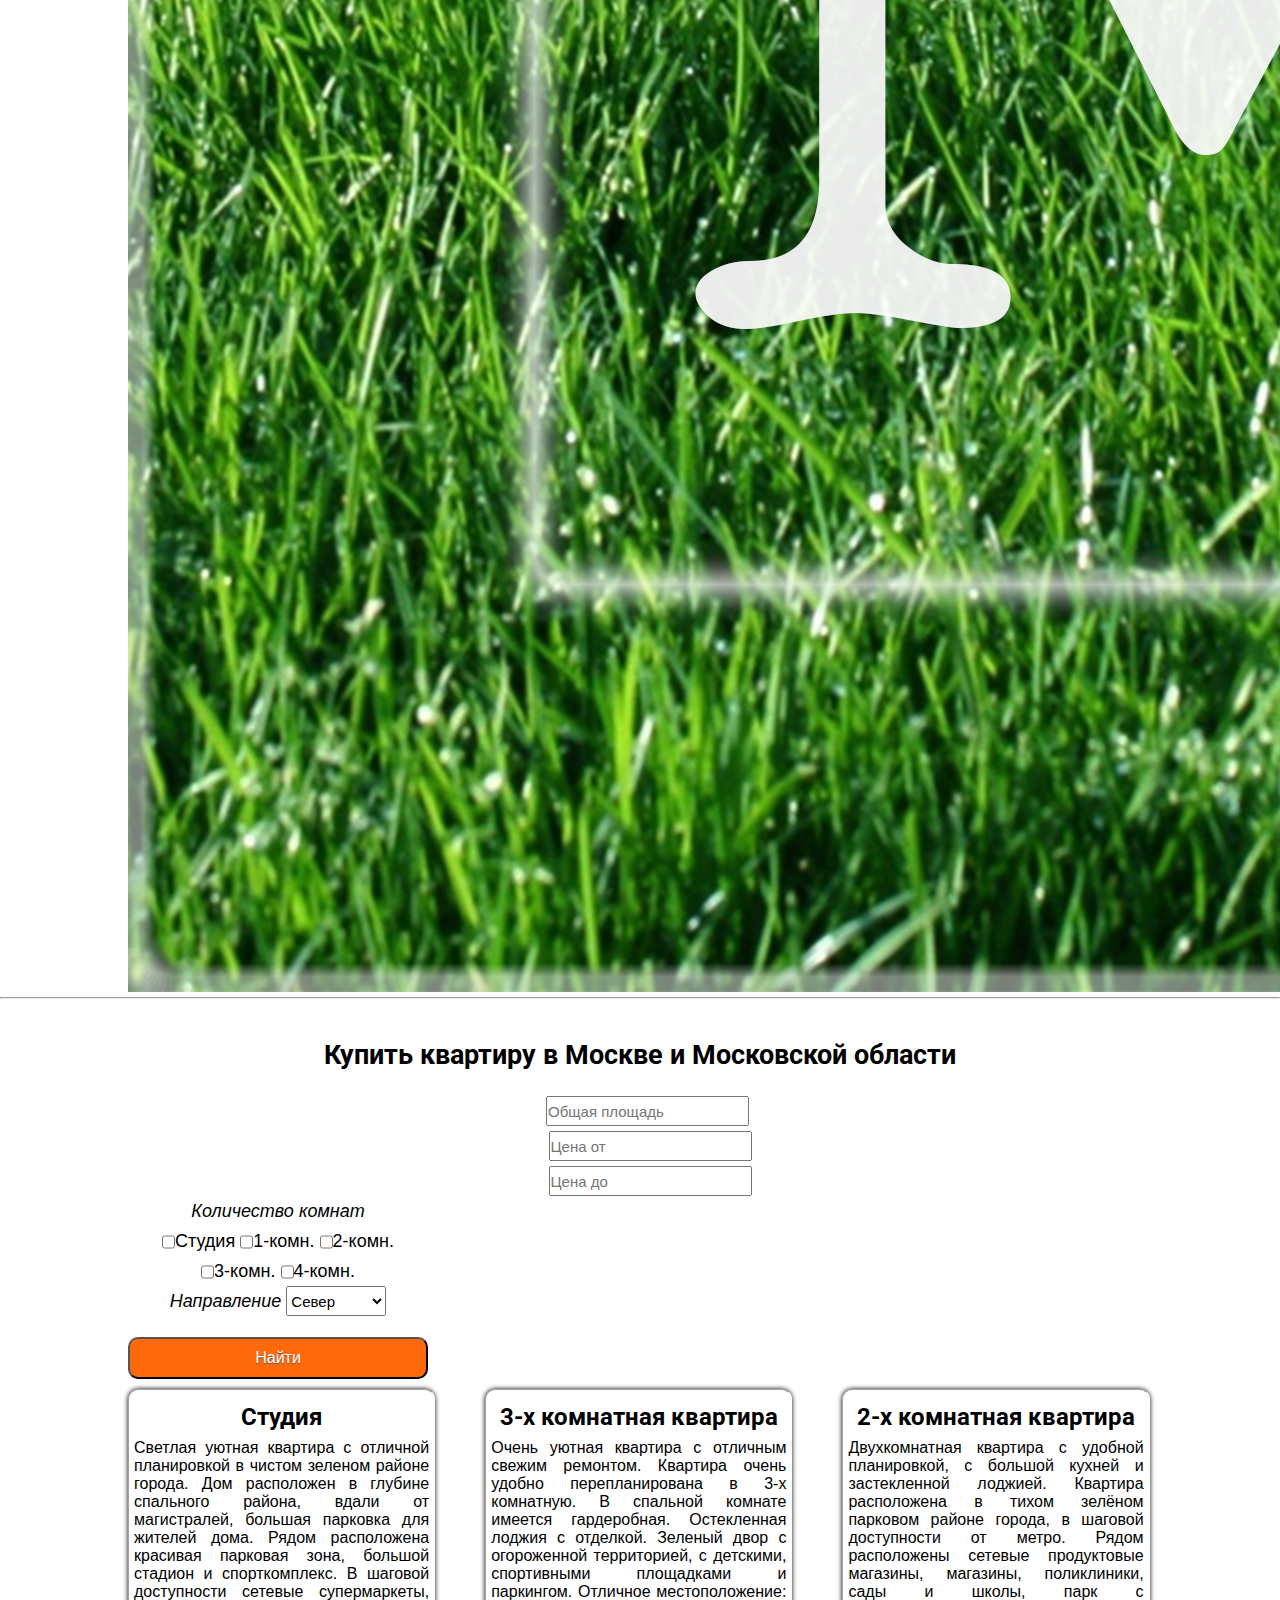
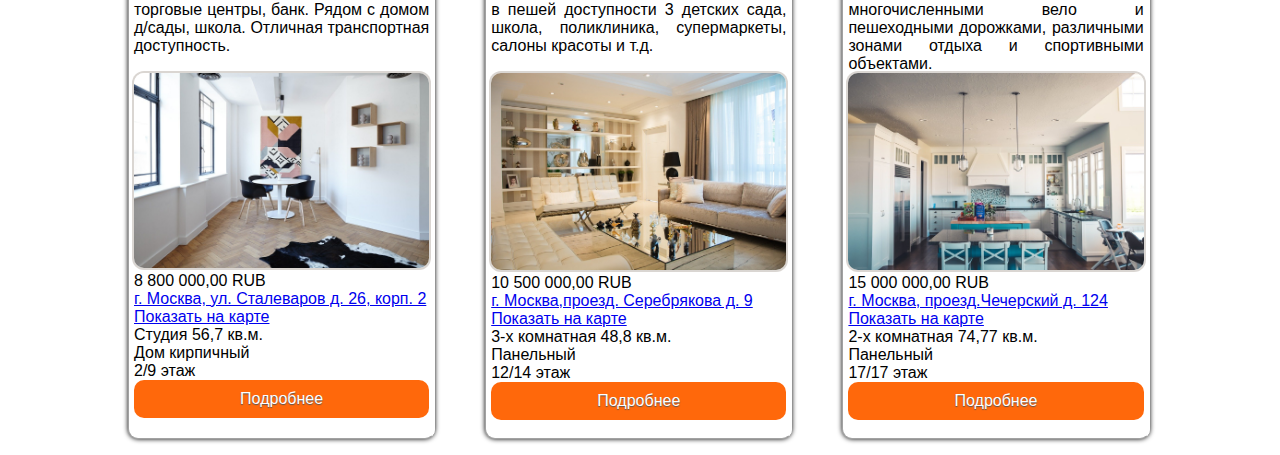
<file: catalog.html>
<!DOCTYPE html>
<html lang="ru">
<head>
    <meta charset="UTF-8">
    <meta name="viewport" content="width=device-width, initial-scale=1.0">
    <title>Каталог_Агентство недвижимости "Квадратные метры"</title>

    <link rel="stylesheet" href="css/style.css">
    <link rel="stylesheet" media="screen and (max-width:768px)" href="css/mobile.css">
    <link href="https://fonts.googleapis.com/css2?family=Oswald:wght@500&family=Roboto:wght@400;700&display=swap" rel="stylesheet">
    
</head>
<body>
        <header>
            <div class="container">
                <div class="cols">
                    <div class="col">
                        <a href="index.html">
                            <img src="img/Logo.jpg" alt="Логотип АН Квадратные метры" />
                        </a>
                    </div>

                    <div class="col">
                        <nav class="menu-top">
                            <ul>
                                <li><a href="index.html">Главная</a></li>
                                <li><a class="menu-list" href="catalog.html">Каталог</a>
                                    <ul class="sub-menu">
                                        <li><a href="catalog-studio.html">Студии</a></li>
                                        <li><a href="catalog-1-room.html">1-комнатные</a></li>
                                        <li><a href="catalog-2-room.html">2-комнатные</a></li>
                                        <li><a href="catalog-3-room.html">3-комнатные</a></li>
                                        <li><a href="catalog-4-room.html">4-комнатные</a></li>
                                    </ul>
                                </li>
                                <li><a href="service.html">Услуги</a></li>
                                <li><a href="about.html">О компании</a></li>
                                <li><a href="contact.html">Контакты</a></li>
                            </ul>
                        </nav>
                    </div>
                </div>
            </div>  
        </header>
        <hr>
        <section class="main">
            <div class="container">
                <h2>Купить квартиру в Москве и Московской области</h2>

                <form action="" class="catalog">
                    <div class="row">
                        <input class="squire" type="text" name="name" value="" placeholder="Общая площадь" autocomplete="off"/>
                    </div>

                    <div class="row">
                        <input class="price-from" type="text" name="name" value="" placeholder="Цена от" autocomplete="off"/><br>
                        <input class="price-to" type="text" name="name" value="" placeholder="Цена до" autocomplete="off"/>
                    </div>

                    <div class="row rooms"><span><em>Количество комнат</em></span>
                        <br>
                        <label>
                            <input class="room" type="checkbox" name="rooms" value=1/>Студия</label>
                        <label>
                            <input class="room" type="checkbox" name="rooms" value=1/>1-комн.</label>
                        <label>
                            <input class="room" type="checkbox" name="rooms" value=1/>2-комн.</label><br>
                        <label>
                            <input class="room" type="checkbox" name="rooms" value=1/>3-комн.</label>
                        <label>
                            <input class="room" type="checkbox" name="rooms" value=1/>4-комн.</label>
                    </div>

                        <div class="row"><span><em>Направление</em></span>
                        <select name="subject">
                            <option value="1">Север</option>
                            <option value="2">Юг</option>
                            <option value="3">Запад</option>
                            <option value="3">Восток</option>
                        </select><br><br>
                            <input type="submit" value="Найти" class="button">
                        </div>
                
                                
                </form>

                <div class="flats">
                    <div itemscope itemtype="http://schema.org/Product" class="product">
                        <h2 itemprop="name" class="product-name">Студия</h2>
                    
                        <span itemprop="description" class="product-desc">Cветлая уютная квартира с отличной планировкой в чистом зеленом районе города. Дом расположен в глубине спального района, вдали от магистралей, большая парковка для жителей дома. Рядом расположена красивая парковая зона, большой стадион и спорткомплекс. В шаговой доступности сетевые супермаркеты, торговые центры, банк. Рядом с домом д/сады, школа. Отличная транспортная доступность.</span>
                        <br>
                        <br>
                        <img src="img/flat1.jpg" itemprop="image" class="product-img" alt="квартира-студия">
                    
                        <div itemprop="offers" itemscope itemtype="http://schema.org/Offer" class="offer"> 
                            <span itemprop="price" class="product-price">8 800 000,00</span>
                            <span itemprop="priceCurrency" class="product-price-currency">RUB</span>
                        </div>
                        
                        <span class="product-address"><a href="#">г. Москва, ул. Сталеваров д. 26, корп. 2</a></span><br>
                        <span class="product-map"><a href="#">Показать на карте</a></span><br>
                        <span class="product-rooms">Студия</span>
                        <span class="product-square">56,7 кв.м.</span><br>
                        <span class="product-type-house">Дом кирпичный</span><br>
                        <span class="product-level">2/9 этаж</span><br>
                        <a href=" ">Подробнее</a>
                </div>

                    <div itemscope itemtype="http://schema.org/Product" class="product">
                        <h2 itemprop="name" class="product-name">3-х комнатная квартира</h2>
                    
                        <span itemprop="description" class="product-desc">Очень уютная квартира с отличным свежим ремонтом. Квартира очень удобно перепланирована в 3-х комнатную. В спальной комнате имеется гардеробная.  Остекленная лоджия с отделкой. Зеленый двор с огороженной территорией, с детскими, спортивными площадками и паркингом. Отличное местоположение: в пешей доступности 3 детских сада, школа, поликлиника, супермаркеты, салоны красоты и т.д.</span>
                        <br><br>
                        <img src="img/flat2.jpg" itemprop="image" class="product-img" alt="3-комнатная квартира">
                    
                        <div itemprop="offers" itemscope itemtype="http://schema.org/Offer" class="offer"> 
                            <span itemprop="price" class="product-price">10 500 000,00</span>
                            <span itemprop="priceCurrency" class="product-price-currency">RUB</span>
                        </div>
                        
                        <span class="product-address"><a href="#">г. Москва,проезд. Серебрякова д. 9</a></span><br>
                        <span class="product-map"><a href="#">Показать на карте</a></span><br>
                        <span class="product-rooms">3-х комнатная</span>
                        <span class="product-square">48,8 кв.м.</span><br>
                        <span class="product-type-house">Панельный</span><br>
                        <span class="product-level">12/14 этаж</span><br>
                        <a href=" ">Подробнее</a>
                    </div>

                    <div itemscope itemtype="http://schema.org/Product" class="product">
                        <h2 itemprop="name" class="product-name">2-х комнатная квартира</h2>
                    
                        <span itemprop="description" class="product-desc">Двухкомнатная квартира с удобной планировкой, с большой кухней и застекленной лоджией. Квартира расположена в тихом зелёном парковом районе города, в шаговой доступности от метро. Рядом расположены сетевые продуктовые магазины, магазины, поликлиники, сады и школы, парк с многочисленными вело и пешеходными дорожками, различными зонами отдыха и спортивными объектами.</span>
                    
                        <img src="img/flat3.jpg" itemprop="image" class="product-img" alt="2-комнатная квартира">
                    
                        <div itemprop="offers" itemscope itemtype="http://schema.org/Offer" class="offer"> 
                            <span itemprop="price" class="product-price">15 000 000,00</span>
                            <span itemprop="priceCurrency" class="product-price-currency">RUB</span>
                        </div>
                        
                        <span class="product-address"><a href="#">г. Москва, проезд.Чечерский д. 124</a></span><br>
                        <span class="product-map"><a href="#">Показать на карте</a></span><br>
                        <span class="product-rooms">2-х комнатная</span>
                        <span class="product-square">74,77 кв.м.</span><br>
                        <span class="product-type-house">Панельный</span><br>
                        <span class="product-level">17/17 этаж</span><br>
                        <a href=" ">Подробнее</a>
                    </div>
                </div>

                    <div class="pagination">
                        <a href="" class="disabled">&laquo;</a>
                        <a href="" class="active disabled">1</a>
                        <a href="catalog-2.html">2</a>
                        <a href="catalog-2.html">&raquo;</a>
                    </div>

            </div>
        </div>
    </section>
                <footer>
                    <div class="container"> 
                        <div class="cols">
                            <div class="footer-col">
                                <p>&copy; 2020 <strong><em>Агентство недвижимости "Квадратные метры"</em></strong></p>
                            </div>
            
                            <div class="footer-col">
                                <ul>
                                    <li><a href="index.html">Главная</a></li>
                                    <li><a href="catalog.html">Каталог</a></li>
                                    <li><a href="service.html">Услуги</a></li>
                                    <li><a href="about.html">О компании</a></li>
                                    <li><a href="contact.html">Контакты</a></li>
                                </ul>
                            </div>
            
                            <div class="footer-col">
                                <p class="address">Адрес: г. Москва, ул. Флотская, дом 6/21</p>
                                <p class="phone">Телефон: <a href="tel:+74951111111">+7 495 111-11-11</a></p>
                                <p class="email">E-mail: <a href="mailto:info@m2.ru">info@m2.ru</a></p>
                            </div>
                        </div>
                    </div>
                </footer>

    <script src="js/script.js"></script>
</body>
</html>
</file>
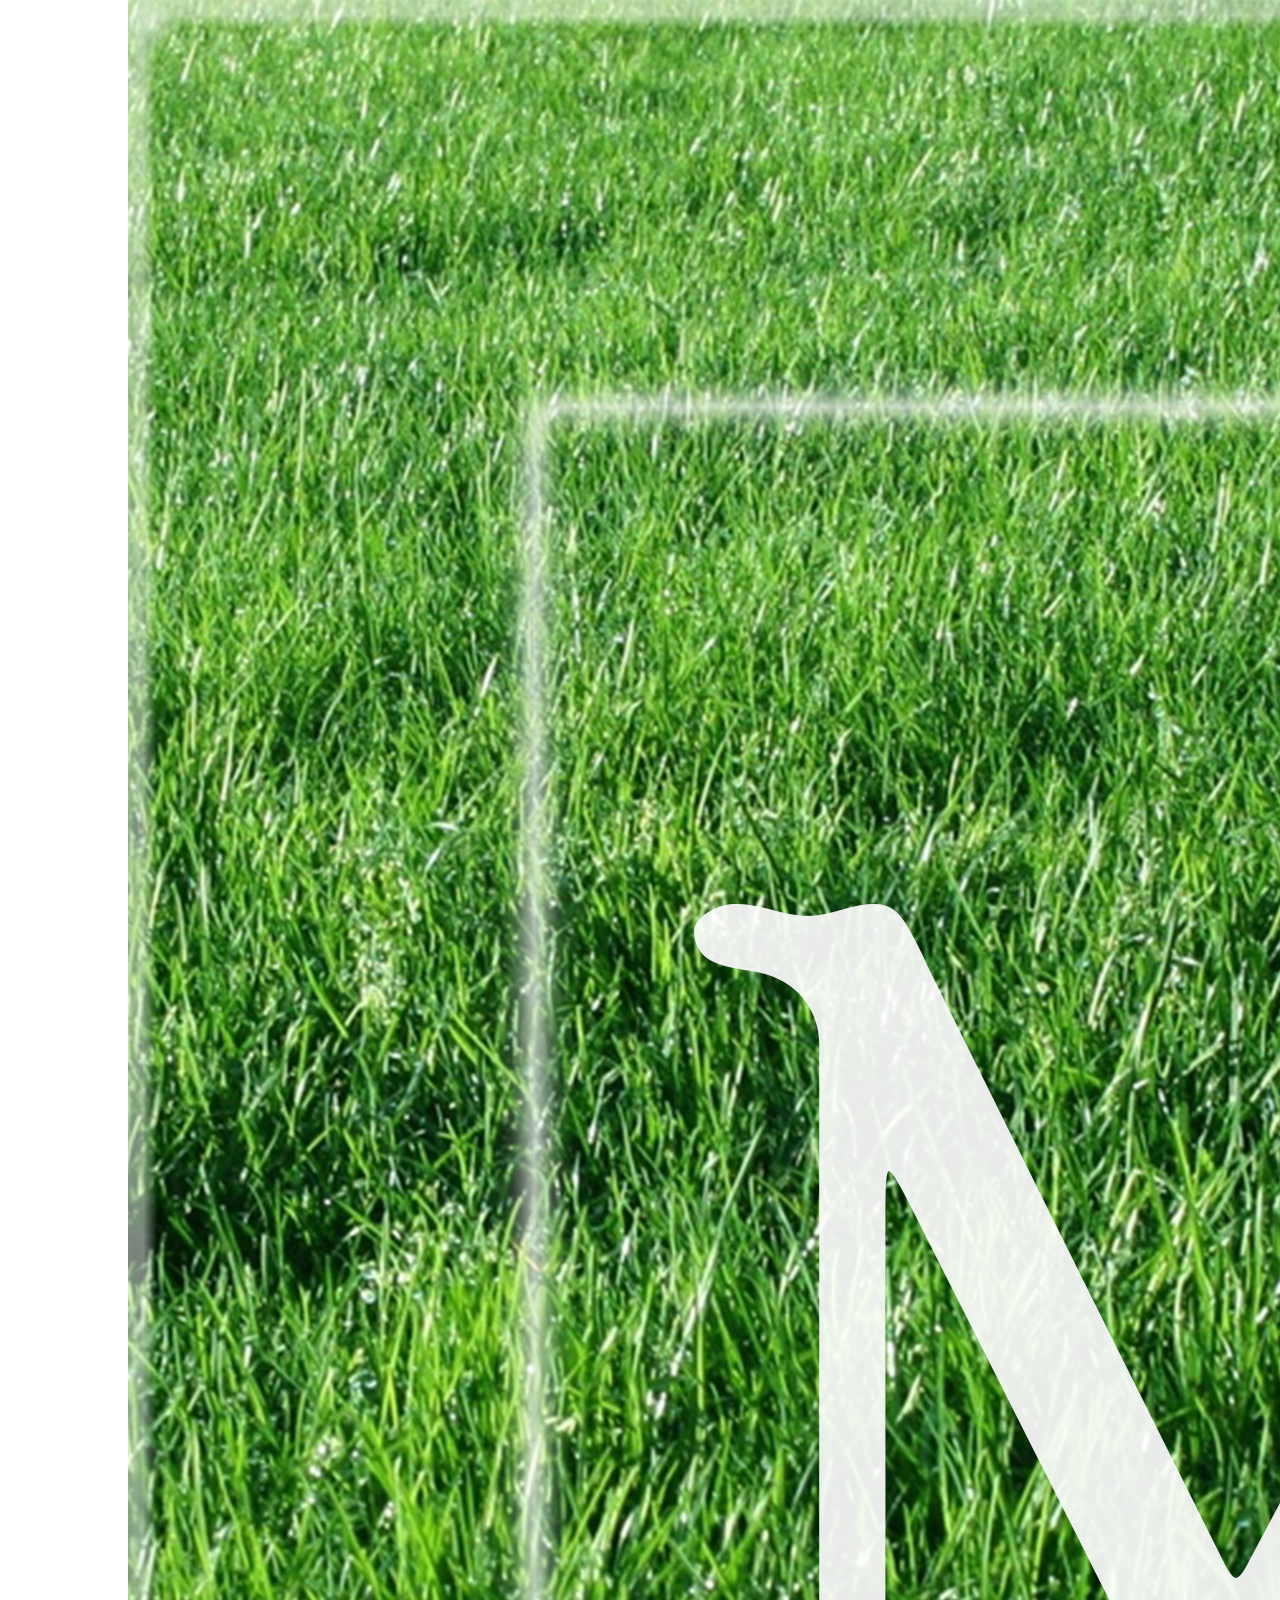
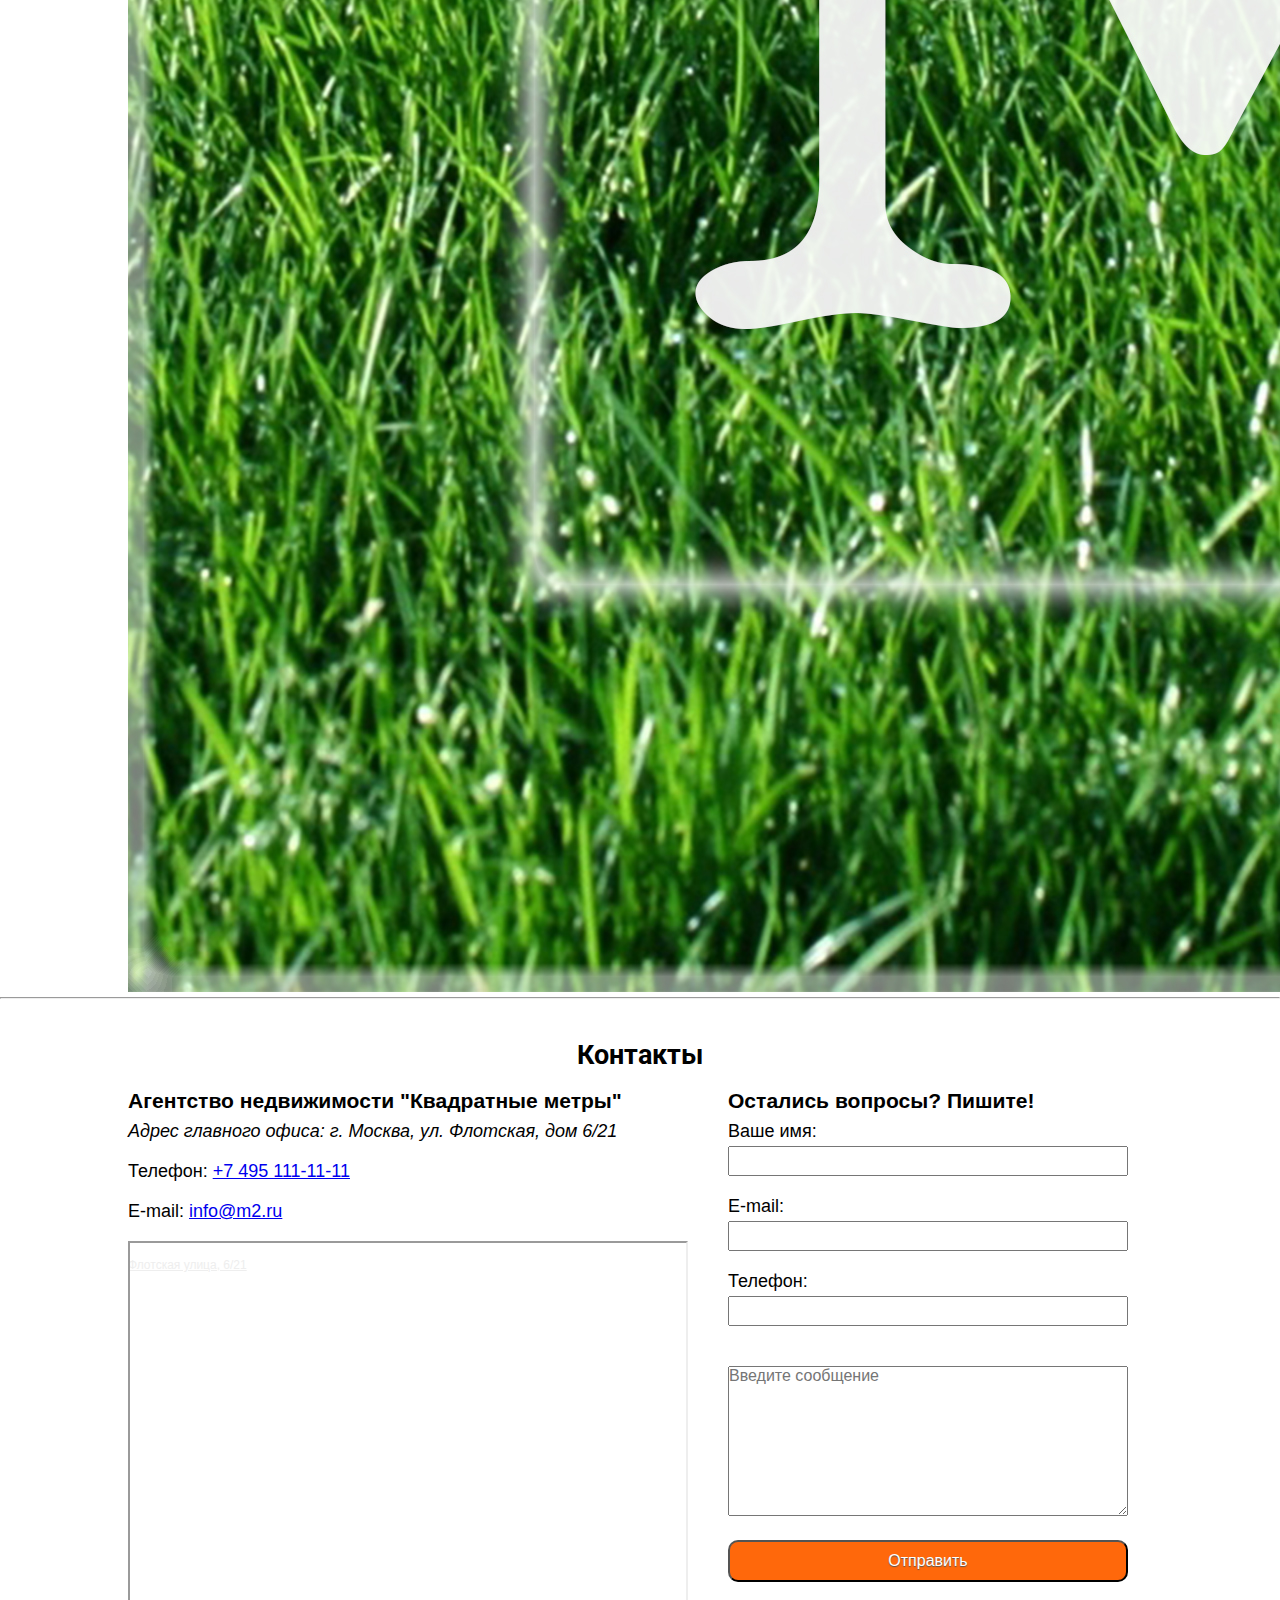
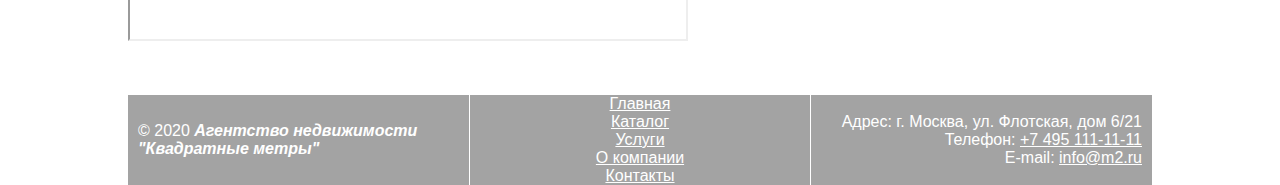
<file: contact.html>
<!DOCTYPE html>
<html lang="ru">
<head>
    <meta charset="UTF-8">
    <meta name="viewport" content="width=device-width, initial-scale=1.0">
    <title>Контакты_Агентство недвижимости "Квадратные метры"</title>

    <link rel="stylesheet" href="css/style.css">
    <link rel="stylesheet" media="screen and (max-width:768px)" href="css/mobile.css">
    <link href="https://fonts.googleapis.com/css2?family=Oswald:wght@500&family=Roboto:wght@400;700&display=swap" rel="stylesheet">
    

</head>
<body>
        <header>
            <div class="container">
                <div class="cols">
                    <div class="col">
                        <a href="index.html">
                            <img src="img/Logo.jpg" alt="Логотип АН Квадратные метры" />
                        </a>
                    </div>

                    <div class="col">
                        <nav class="menu-top">
                            <a href="index.html">Главная</a>
                            <a href="catalog.html">Каталог</a>
                            <a href="service.html">Услуги</a>
                            <a href="about.html">О компании</a>
                            <a href="contact.html">Контакты</a>
                        </nav>
                    </div>
                </div>
            </div>
        </header>
        <hr>
        <section class="main">
            <div class="container">
                <h2>Контакты</h2>
                <div class="contact-cols">
                    <div class="contact-col">
                        <div itemscope itemtype="http://schema.org/Organization">
                        <h3 itemprop="name">Агентство недвижимости "Квадратные метры"</h3>
                        <address><div itemprop="address" itemscope itemtype="http://schema.org/PostalAddress">Адрес главного офиса: г. Москва, ул. Флотская, дом 6/21</div></address><br>
                        <div itemprop="telephone">Телефон: <a href="tel:+74951111111">+7 495 111-11-11</a></div><br>
                        <div itemprop="email">E-mail: <a href="mailto:info@m2.ru">info@m2.ru</a></div><br>

                        <div class="mobile_map"><a href="https://yandex.ru/maps/213/moscow/house/flotskaya_ulitsa_6_21/Z04YcgBoTkQGQFtvfXR0cXxiYA==/?ll=37.478710%2C55.850015&utm_medium=mapframe&utm_source=maps&z=16.98" target="_blank">Схема проезда</a></div>

                        <div style="position:relative;overflow:hidden;"><a href="https://yandex.ru/maps/213/moscow/?utm_medium=mapframe&utm_source=maps" style="color:#eee;font-size:12px;position:absolute;top:0px;"></a><a href="https://yandex.ru/maps/213/moscow/house/flotskaya_ulitsa_6_21/Z04YcgBoTkQGQFtvfXR0cXxiYA==/?ll=37.478710%2C55.850015&utm_medium=mapframe&utm_source=maps&z=16.98" style="color:#eee;font-size:12px;position:absolute;top:14px;">Флотская улица, 6/21</a><iframe src="https://yandex.ru/map-widget/v1/-/CCQ~ESdr8B" width="560" height="400" style="position:relative;"></iframe></div>

                        </div>
                    </div>

                        <div class="contact-col">
                            <h3>Остались вопросы? Пишите!</h3>
                                <form action="">
                                    <div class="row">
                                        <label>Ваше имя:</label><br>
                                            <input required type="text" name="FIO" value="" autocomplete="off"> 
                                    </div>
                                    <br>

                                    <div class="row">
                                        <label>E-mail:</label><br>
                                            <input required type="text" name="e-mail" value="" autocomplete="off"> 
                                    </div>
                                    <br>

                                    <div class="row">
                                        <label>Телефон:</label><br>
                                            <input required type="text" name="number" value="" autocomplete="off"> 
                                    </div>
                                    <br>
                                    
                                    <br>
                                    <div class="row message">
                                        <textarea required name="message" placeholder="Введите сообщение"></textarea>
                                    </div>
            
                                    <br>
                                    <div class="row">
                                        <input type="submit" value="Отправить" class="button">
                                    </div>
                                </form>
                        </div>
                </div>
            </div>
        </section>

        <footer>
            <div class="container">
                <div class="cols">
                    <div class="footer-col">
                        <p>&copy; 2020 <strong><em>Агентство недвижимости "Квадратные метры"</em></strong></p>
                    </div>

                    <div class="footer-col">
                        <ul>
                            <li><a href="index.html">Главная</a></li>
                            <li><a href="catalog.html">Каталог</a></li>
                            <li><a href="service.html">Услуги</a></li>
                            <li><a href="about.html">О компании</a></li>
                            <li><a href="contact.html">Контакты</a></li>
                        </ul>
                    </div>

                    <div class="footer-col">
                        <p class="address">Адрес: г. Москва, ул. Флотская, дом 6/21</p>
                        <p class="phone">Телефон: <a href="tel:+74951111111">+7 495 111-11-11</a></p>
                        <p class="email">E-mail: <a href="mailto:info@m2.ru">info@m2.ru</a></p>
                    </div>
                </div>
            </div>
        </footer>

    <script src="js/script.js"></script>
</body>
</html>
</file>
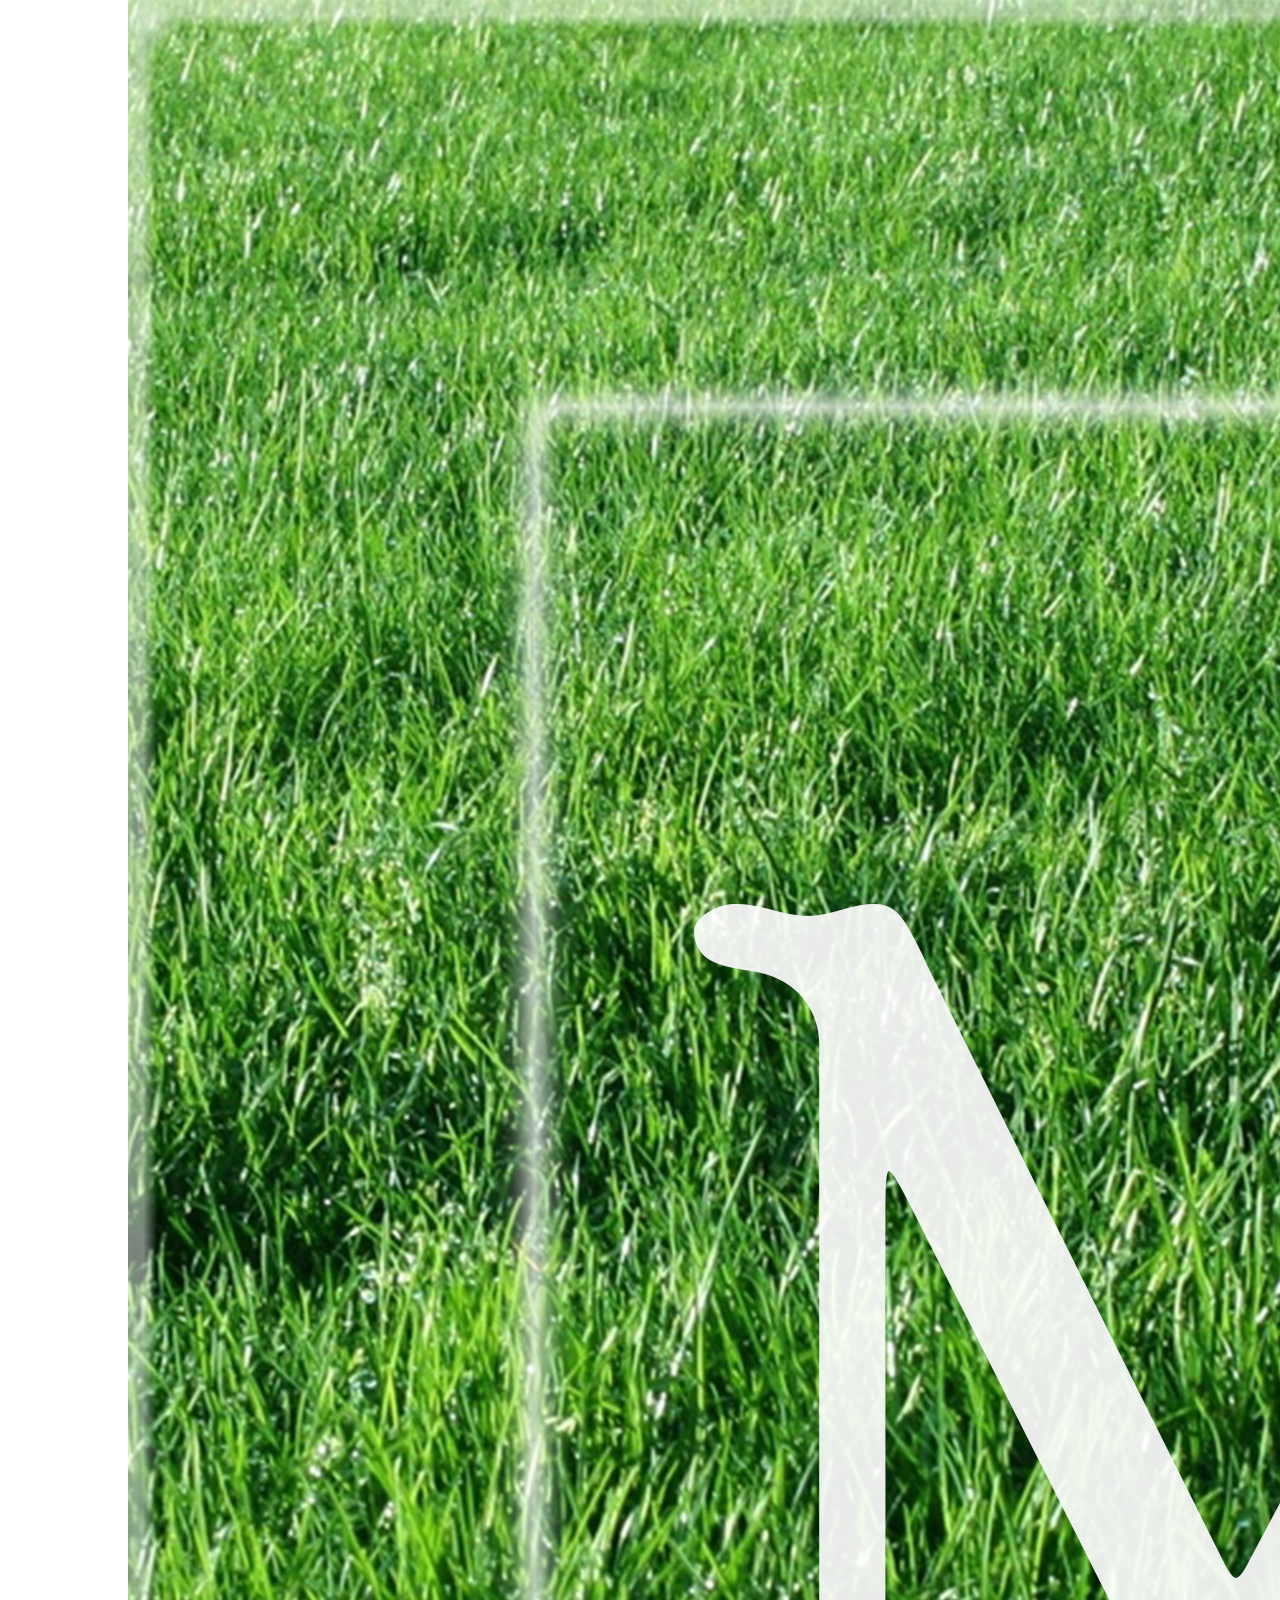
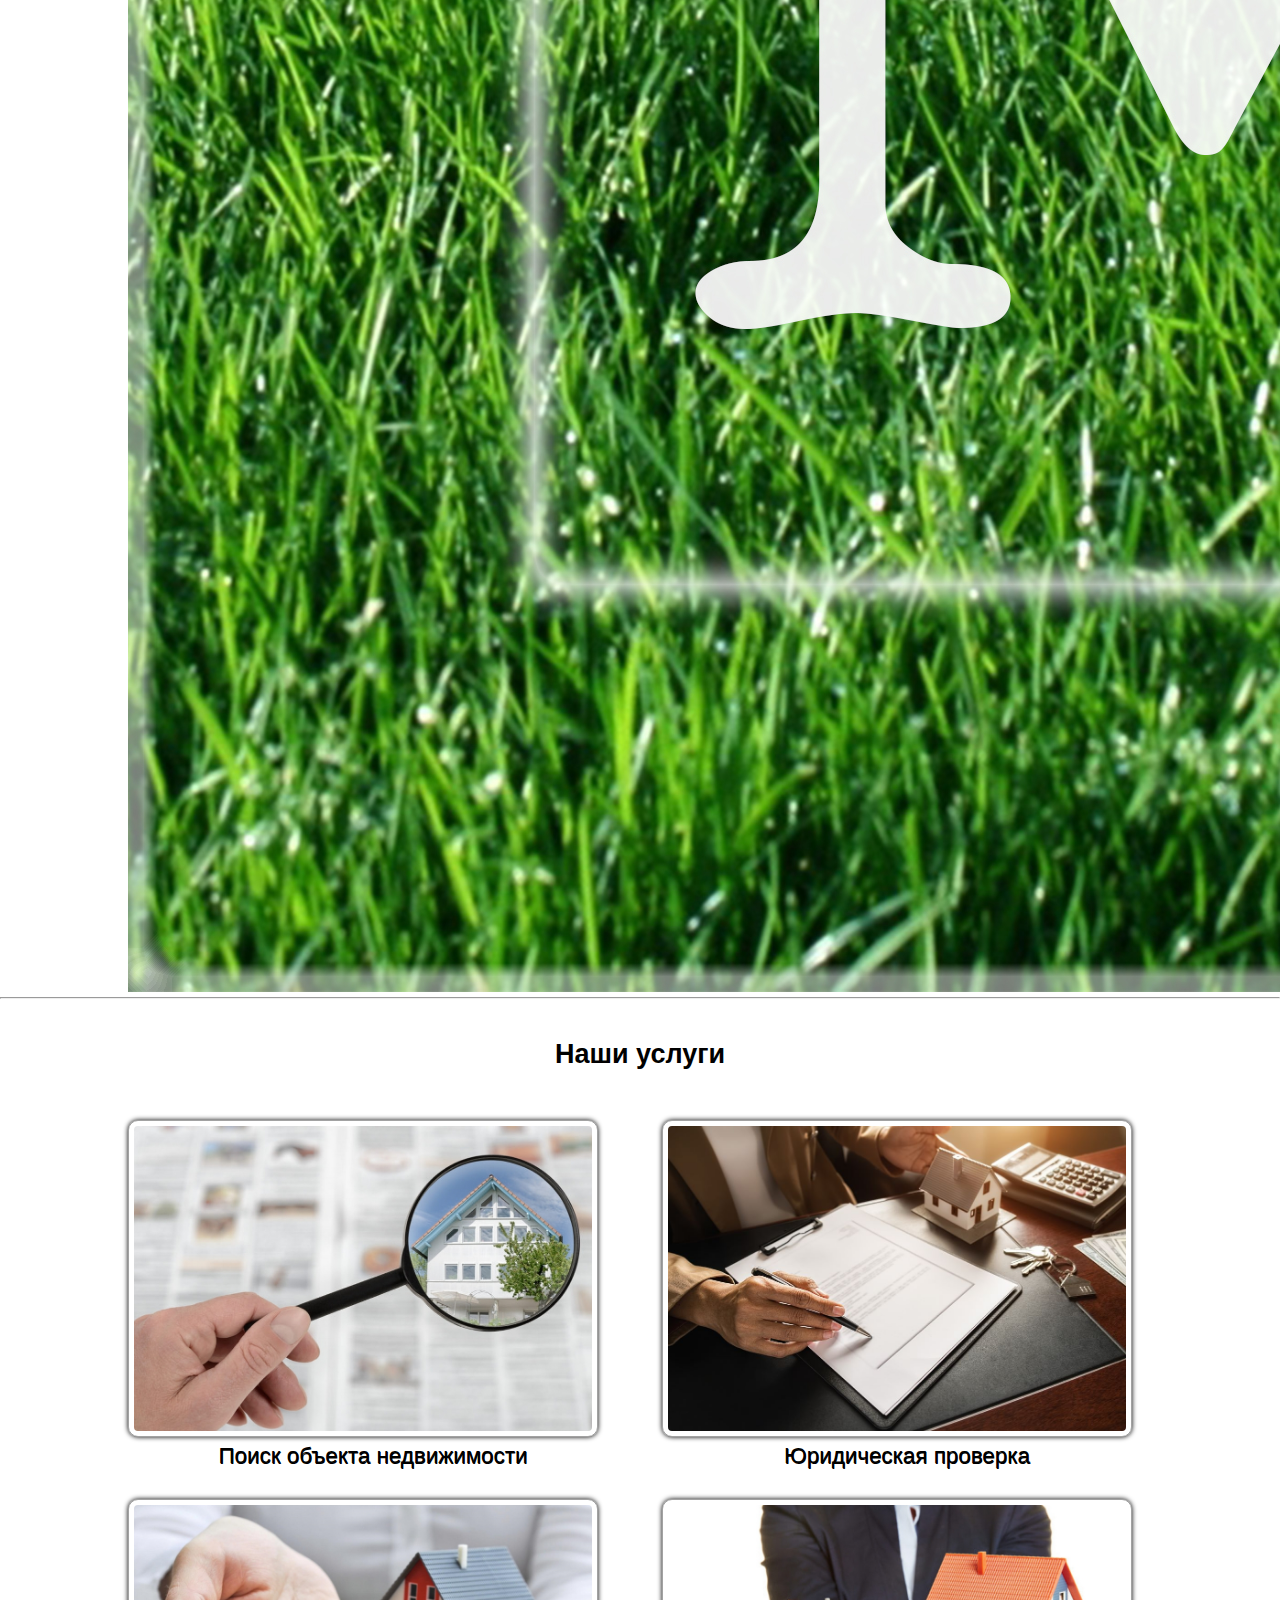
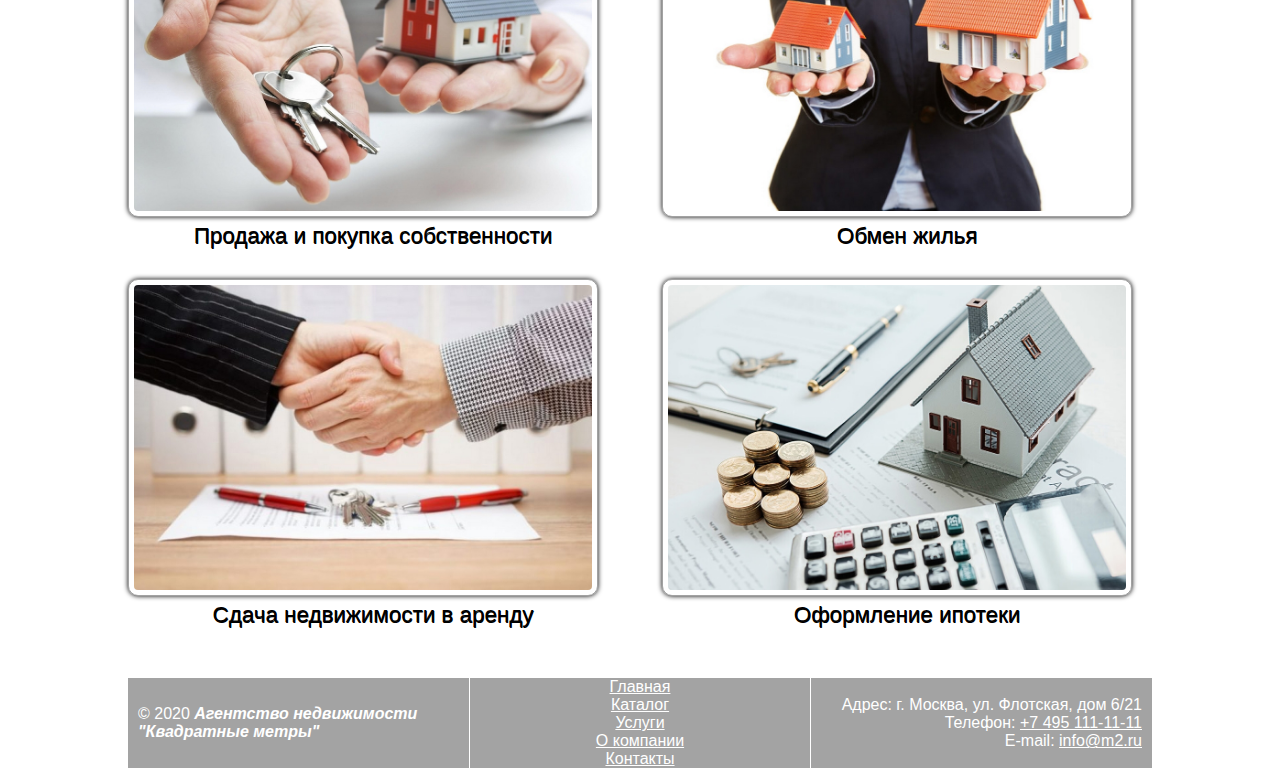
<file: service.html>
<!DOCTYPE html>
<html lang="ru">
<head>
    <meta charset="UTF-8">
    <meta name="viewport" content="width=device-width, initial-scale=1.0">
    <title>Агентство недвижимости "Квадратные метры"</title>

    <link rel="stylesheet" href="css/style.css">
    <link rel="stylesheet" media="screen and (max-width:768px)" href="css/mobile.css"
    >
</head>
<body>
        <header>
            <div class="container">
                <div class="cols">
                    <div class="col">
                        <a href="index.html">
                            <img src="img/Logo.jpg" alt="Логотип АН Квадратные метры" />
                        </a>
                    </div>

                    <div class="col">
                        <nav class="menu-top">
                            <a href="index.html">Главная</a>
                            <a href="catalog.html">Каталог</a>
                            <a href="service.html">Услуги</a>
                            <a href="about.html">О компании</a>
                            <a href="contact.html">Контакты</a>
                        </nav>
                    </div>
            </div>
        </header>
        <hr>
        <section class="main">
            <div class="container">
                <h2>Наши услуги</h2>
                <div class="service">
                    <div class="service_img">
                        <p><img src="img/service5.jpg" alt="Поиск объекта недвижимости"></p>
                        <p>Поиск объекта недвижимости</p>
                    </div>

                    <div class="service_img">
                        <p><img src="img/service6.jpg" alt="Юридическая проверка"></p>
                        <p>Юридическая проверка</p>
                    </div>

                    <div class="service_img">
                        <p><img src="img/service1.jpg" alt="Продажа и покупка собственности"></p>
                        <p>Продажа и покупка собственности</p>
                    </div>
                
                    <div class="service_img">
                        <p><img src="img/service2.jpg" alt="Обмен жилья"></p>
                        <p>Обмен жилья</p>
                    </div>
                
                    <div class="service_img">
                        <p><img src="img/service3.jpg" alt="Сдача недвижимости в аренду"></p>
                        <p>Сдача недвижимости в аренду</p>
                    </div>
                
                    <div class="service_img">
                        <p><img src="img/service4.jpg" alt="Оформление ипотеки"></p>
                        <p>Оформление ипотеки</p>
                    </div>
                </div>
            </div>
        </section>
                    
                    <footer>  
                        <div class="container">
                            <div class="cols">
                                <div class="footer-col">
                                    <p>&copy; 2020 <strong><em>Агентство недвижимости "Квадратные метры"</em></strong></p>
                                </div>
                
                                <div class="footer-col">
                                    <ul>
                                        <li><a href="index.html">Главная</a></li>
                                        <li><a href="catalog.html">Каталог</a></li>
                                        <li><a href="service.html">Услуги</a></li>
                                        <li><a href="about.html">О компании</a></li>
                                        <li><a href="contact.html">Контакты</a></li>
                                    </ul>
                                </div>
                
                                <div class="footer-col">
                                    <p>Адрес: г. Москва, ул. Флотская, дом 6/21</p>
                                    <p>Телефон: <a href="tel:+74951111111">+7 495 111-11-11</a></p>
                                    <p>E-mail: <a href="mailto:info@m2.ru">info@m2.ru</a></p>
                                </div>
                            </div>
                        </div>
                    </footer>
    <script src="js/script.js"></script>
</body>
</html>
</file>
<file: css/style.css>
*{font-family:sans-serif;box-sizing:border-box;margin:0;padding:0}html{overflow-y:scroll}.container{width:1024px;margin:auto;font-size:18px;text-align:justify}h1,h2{text-align:center;padding-top:20px;font-family:'Roboto',sans-serif;font-weight:700;margin-top:20px;margin-bottom:20px}.cols{display:table;border-collapse:collapse;width:100%;text-align:justify}.col{display:table-cell;vertical-align:middle}.cols .col:nth-child(1){width:20%}.cols .col:nth-child(2){width:80%}.col .menu-top{text-align:center}.col .menu-top a{color:#000;text-decoration:none;width:100%;height:50px;line-height:50px;text-transform:uppercase;font-size:20px;padding-left:20px;padding-right:20px;font-family:'Oswald',sans-serif;font-weight:500,bold}.col .menu-top a:last-child{padding-right:0}.menu-top a:hover{text-decoration:underline;color:orange}.menu-top ul > li{display:inline-block}.menu-top .sub-menu{position:absolute;width:150px;margin-left:-10px;background:rgb(250,216,144);display:none;z-index:1}.menu-top ul.sub-menu a{text-decoration:none;margin:0;padding:0}.menu-top li:hover .sub-menu{display:block}.menu-top li:hover .sub-menu li{display:block;border-bottom:1px solid grey;margin:0;padding:0}.menu-top li:hover .sub-menu li:last-child{border-bottom:none}.menu-list{position:relative}a.menu-list::after{content:" ";position:absolute;border:7px solid;border-color:transparent transparent transparent black;top:9px;right:0;transition:0.5s}a.menu-list:hover::after{transform:rotate(90deg);top:12px}header{position:inherit}.info_description{display:table-cell;vertical-align:middle;width:50%;padding-right:10px;padding-left:10px;font-size:20px}.info_img{display:table-cell;vertical-align:middle;width:50%;padding:2px;border-radius:10px}.info_img img,.flats img{width:100%;border-radius:10px;box-shadow:0 0 0 2px rgba(155,145,133,0.37)}footer{margin-top:50px}.footer-col{display:table-cell;background:#838383bd;vertical-align:top;color:white;text-align:center;vertical-align:middle;font-size:16px}.footer-col:nth-child(1){width:33%;text-align:left;border-right:1px solid white;padding-left:10px}.footer-col:nth-child(2){width:33%;text-align:center;list-style-type:none}.footer-col:nth-child(2)a:hover{color:rgba(0,0,0,0.603)}.footer-col:nth-child(3){width:33%;text-align:right;border-left:1px solid white;padding-right:10px}.footer-col a{color:white}.footer-col ul{list-style-type:none}.product{display:inline-block;vertical-align:middle;border:1px solid rgba(0,0,0,0.363);box-shadow:0 0 5px;border-radius:10px;margin-top:10px;height:650px;font-size:16px}.product h2{padding:8px;margin:0}.product:nth-child(1){width:30%;text-align:justify;border-right:1px solid white;margin-left:0;padding:5px}.product:nth-child(2){width:30%;text-align:justify;border-right:1px solid white;margin-left:45px;margin-right:45px;padding:5px}.product:nth-child(3){width:30%;text-align:justify;border-right:1px solid white;padding:5px}a[href^=" "],.button{display:block;width:100%;background:#ff680b;color:white;text-align:center;text-decoration:none;font-style:normal;padding:10px 20px;border-radius:10px;text-shadow:0 1px 1px #555;font-size:16px}a[href^=" "]:hover{box-shadow:0 0 0 2px rgb(240,159,54)}form .catalog{display:table;border-collapse:collapse;width:97%;margin-left:30px}.row{display:table-cell;vertical-align:middle;text-align:center;width:300px}form input:not(.button){margin-top:5px;height:20px;font-size:15px}.catalog > .row:nth-child(1){width:20%;padding-left:15px}.catalog > .row:nth-child(2){width:20%;padding-left:20px}.catalog input:required,.catalog .squire,.catalog .price-from,.catalog .price-to{height:30px}.catalog .rooms input{vertical-align:middle;padding:0;margin:0;padding-bottom:10px}.catalog .rooms{line-height:30px}select{height:30px;width:100px;font-size:15px}.staff{display:table;border-collapse:collapse;width:100%}.employee{display:inline-block;vertical-align:middle;text-align:center;width:33%;margin-top:10px;margin-bottom:10px}.employee img{width:200px}.service_img{display:inline-block;text-align:center;font-size:1.4rem;text-shadow:0.5px 0.5px 0;padding-left:15px;padding-top:30px}.service_img:nth-child(odd){padding-left:0}.service_img:nth-child(2n){padding-left:39px}.service_img img{width:470px;box-shadow:0 0 5px;border-radius:10px;border:1px solid rgba(0,0,0,0.363);margin-right:20px;padding:5px}.service p{font-family:'Roboto',sans-serif;font-weight:400}.contact-cols{display:table;border-collapse:collapse;text-align:justify}.contact-col{display:table-cell;width:50%;text-align:left;padding-right:40px;line-height:20px}.contact-col:last-child{padding-right:0}.contact-col h3{padding-bottom:10px}.contact-col .row{text-align:left}.contact-col input:required{height:30px;width:400px}.contact-col input{width:400px}textarea{width:400px;height:150px;font-size:16px}.mobile-map a{display:none !important}.review{border-radius:10px;padding:5px;margin-bottom:10px}.review-date,.review-author{float:left;padding:10px;padding-left:0;padding-bottom:0;border-bottom:1px solid rgba(0,0,0,0.363);font-weight:700}.review-name{padding-top:10px;padding-bottom:5px;font-style:italic}.review-text{clear:both;text-align:justify}.pagination{display:table;margin:0 auto;margin-top:50px}.pagination a{margin:0;padding:0;text-decoration:none;color:black;text-align:center;padding:8px 18px}.pagination a.active{background:#ff690b75;color:white;border-radius:5px}.pagination a:hover:not(.active){background-color:#ddd;border-radius:5px}a.disabled{pointer-events:none;cursor:default;color:#999}.mobile_map{display:none}
</file>
<file: css/mobile.css>
.container{width:500px;font-size:0.9rem}header{text-align:center}.menu-top{text-align:center;padding-left:100px}.menu-top,.col,.col a,section{display:block}a.menu-list::after{top:18px}a.menu-list:hover::after{top:20px}header img{width:400px;display:block;padding-left:80px}.slideshow-container,.dot{display:none}h1{font-size:30px;padding:0;margin-top:0}h2{font-size:20px;padding:0}.info_img{display:none}.info_description{font-size:0.9rem;padding-top:10px}form .row{display:inline-block}.row,.row input{font-size:.9em;display:inline-block}.catalog > .row:nth-child(1){width:50%;margin:0;vertical-align:top}.catalog > .row:nth-child(2){width:45%;padding:0;margin:0}.catalog > .row:nth-child(3){width:50%;font-size:0.9rem;padding-left:0}.catalog > .row:nth-child(4){width:45%;font-size:0.9rem;text-align:left}.product{font-size:0.9rem;display:table;width:100% !important;height:auto;text-align:left !important;margin-left:0 !important}.product h2{padding:0;margin:0}.product-square{padding-left:5px}.flats img{width:90%;text-align:center;margin-left:20px}.service{display:block;padding:0;margin:0}.service_img{font-size:1em;width:49%}.service_img img{width:100%}.service_img:nth-child(2n){padding:0;margin:0}.service_img:last-child{padding-left:7px}.employee{width:50%}.footer-col,.footer-col a{background:#d1cfcfbd;color:black;text-decoration:none}.footer-col a{color:black}.footer-col:nth-child(2),.footer-col .address,.footer-col .email{display:none}iframe{display:none}.contact-col h3{display:none}.contact-col{display:inline-block;width:50%;text-align:left;padding-left:0;vertical-align:top}.contact-col input:required,.contact-col textarea:required,.contact-col .button{height:30px;width:230px}.contact-col textarea:required{height:50px}.contact-col .button{height:40px;width:230px}.mobile_map{display:inline}
</file>
<file: css/carousel.css>
* {box-sizing:border-box}

/* Slideshow container */
.slideshow-container {
  max-width: 1000px;
  position: relative;
  margin: auto;
}

/* Hide the images by default */
.mySlides {
    display: none;
}

/* Next & previous buttons */
.prev, .next {
  cursor: pointer;
  position: absolute;
  top: 50%;
  width: auto;
  margin-top: -22px;
  padding: 16px;
  color: white;
  font-weight: bold;
  font-size: 18px;
  transition: 0.6s ease;
  border-radius: 0 3px 3px 0;
}

/* Position the "next button" to the right */
.next {
  right: 0;
  border-radius: 3px 0 0 3px;
}

/* On hover, add a black background color with a little bit see-through */
.prev:hover, .next:hover {
  background-color: rgba(0,0,0,0.8);
}

/* Caption text */
.text {
  color: #f2f2f2;
  font-size: 15px;
  padding: 8px 12px;
  position: absolute;
  bottom: 8px;
  width: 100%;
  text-align: center;
}

/* Number text (1/3 etc) */
.numbertext {
  color: #f2f2f2;
  font-size: 12px;
  padding: 8px 12px;
  position: absolute;
  top: 0;
}

/* The dots/bullets/indicators */
.dot {
  cursor: pointer;
  height: 15px;
  width: 15px;
  margin: 0 2px;
  background-color: #bbb;
  border-radius: 50%;
  display: inline-block;
  transition: background-color 0.6s ease;
}

.active, .dot:hover {
  background-color: #717171;
}

/* Fading animation */
.fade {
  -webkit-animation-name: fade;
  -webkit-animation-duration: 1.5s;
  animation-name: fade;
  animation-duration: 1.5s;
}

@-webkit-keyframes fade {
  from {opacity: .4} 
  to {opacity: 1}
}

@keyframes fade {
  from {opacity: .4} 
  to {opacity: 1}
}

.mySlides h3, .mySlides div {
  display: inline-block;
  padding: 0;
  margin: 0;
  margin-top: 80px;
  width: 500px;
  text-align: center;
  font-family: 'Oswald', sans-serif;
  font-weight: normal;
  color:rgb(90, 89, 88);
  font-size:2em;
  -webkit-text-stroke-width: 1px;
 -webkit-text-stroke-color: black;
}

.mySlides h3 {
  position:absolute;
      top:0px;
      left:0;
  }

  .mySlides div {
    position:absolute;
        top:50px;
        left:0;
    }

    .mySlides h3.right {
      position:absolute;
        top:0px;
        left: 50%;
  }

      .mySlides div.right {
        position:absolute;
          top:50px;
          left: 50%;
        }
</file>
